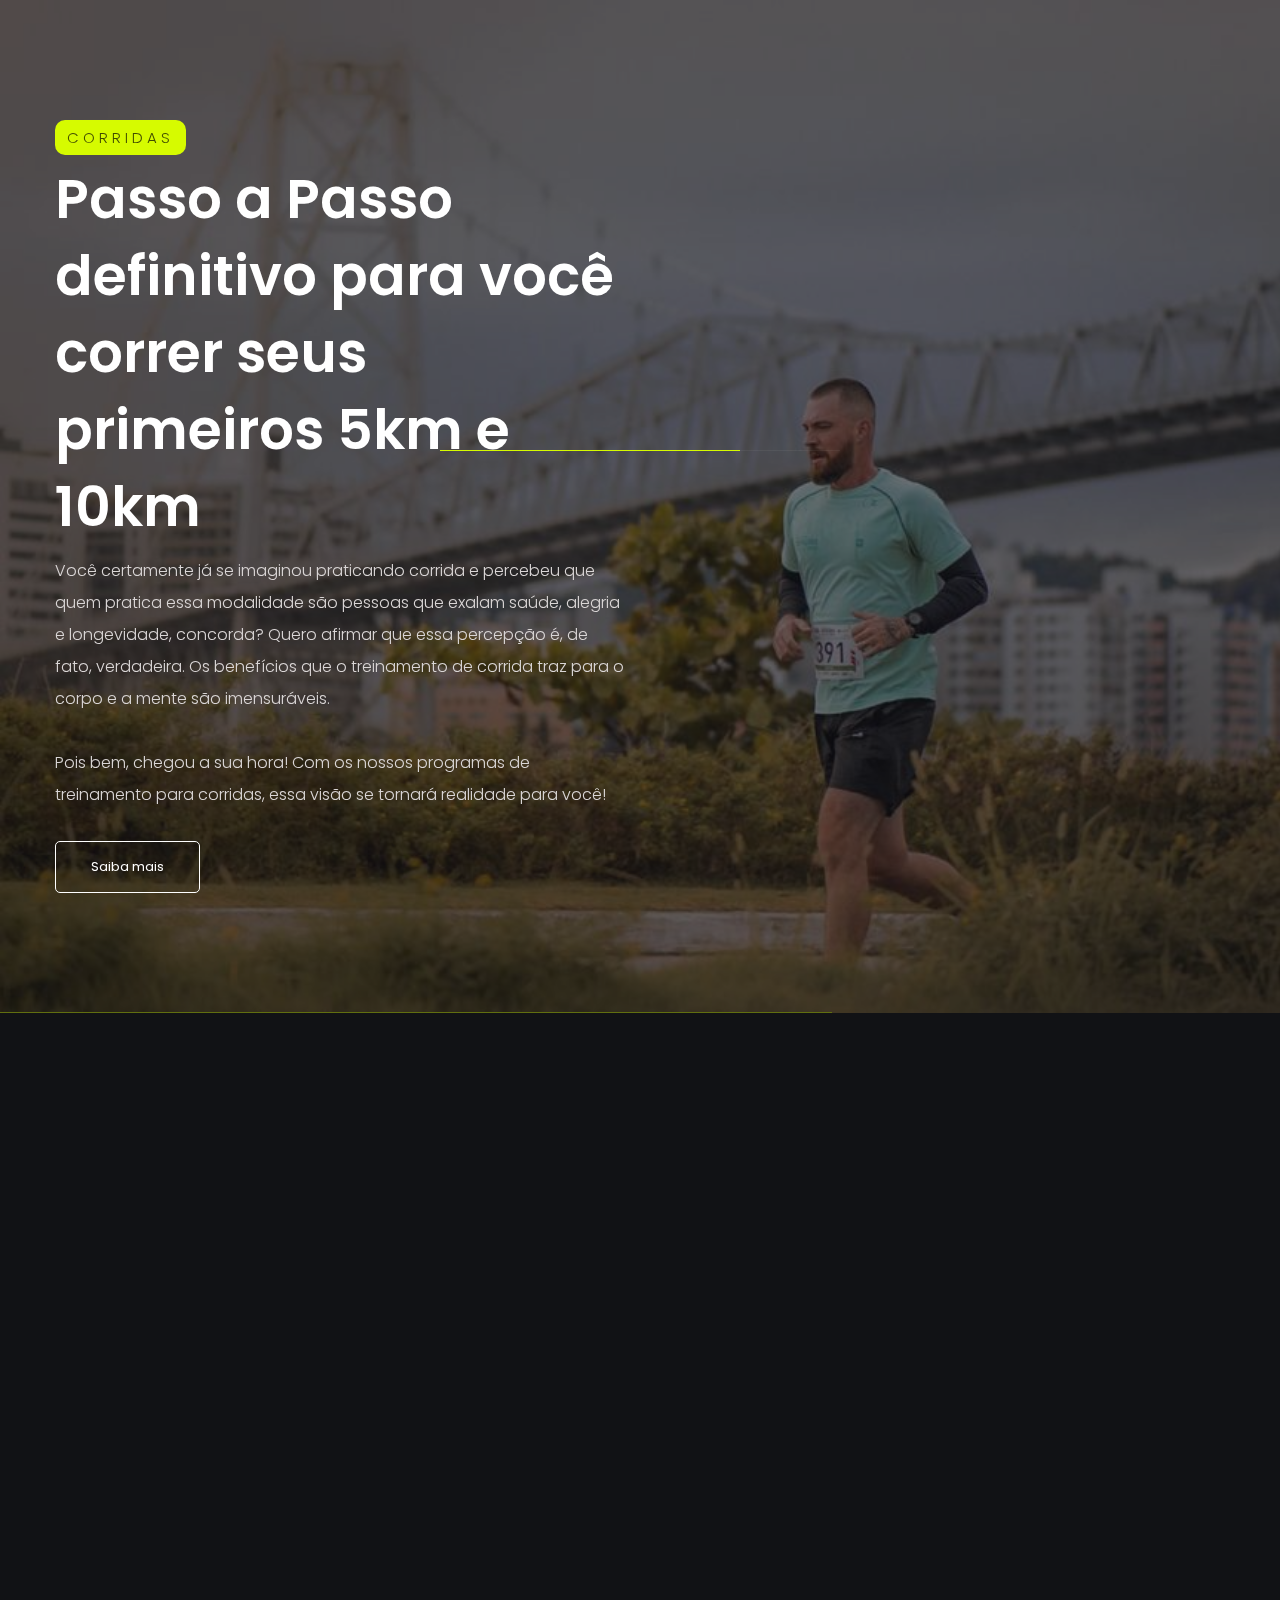
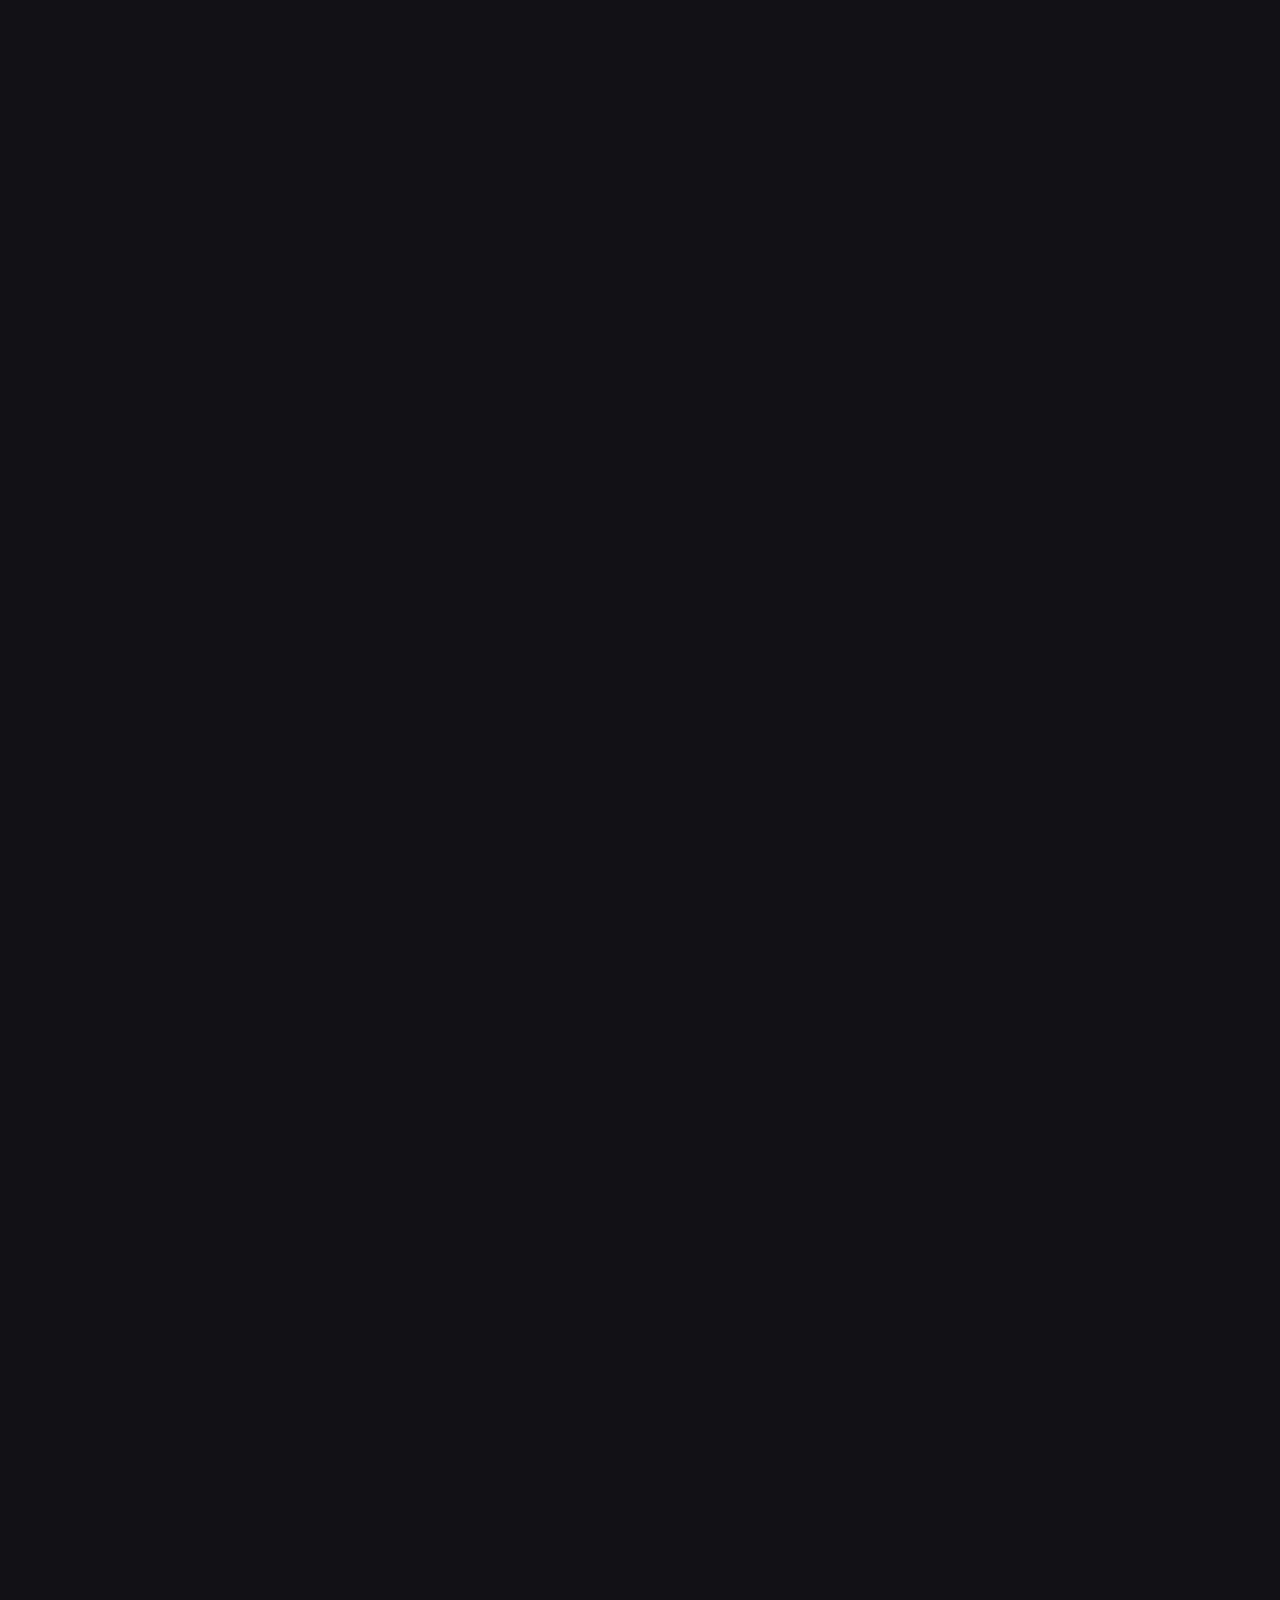
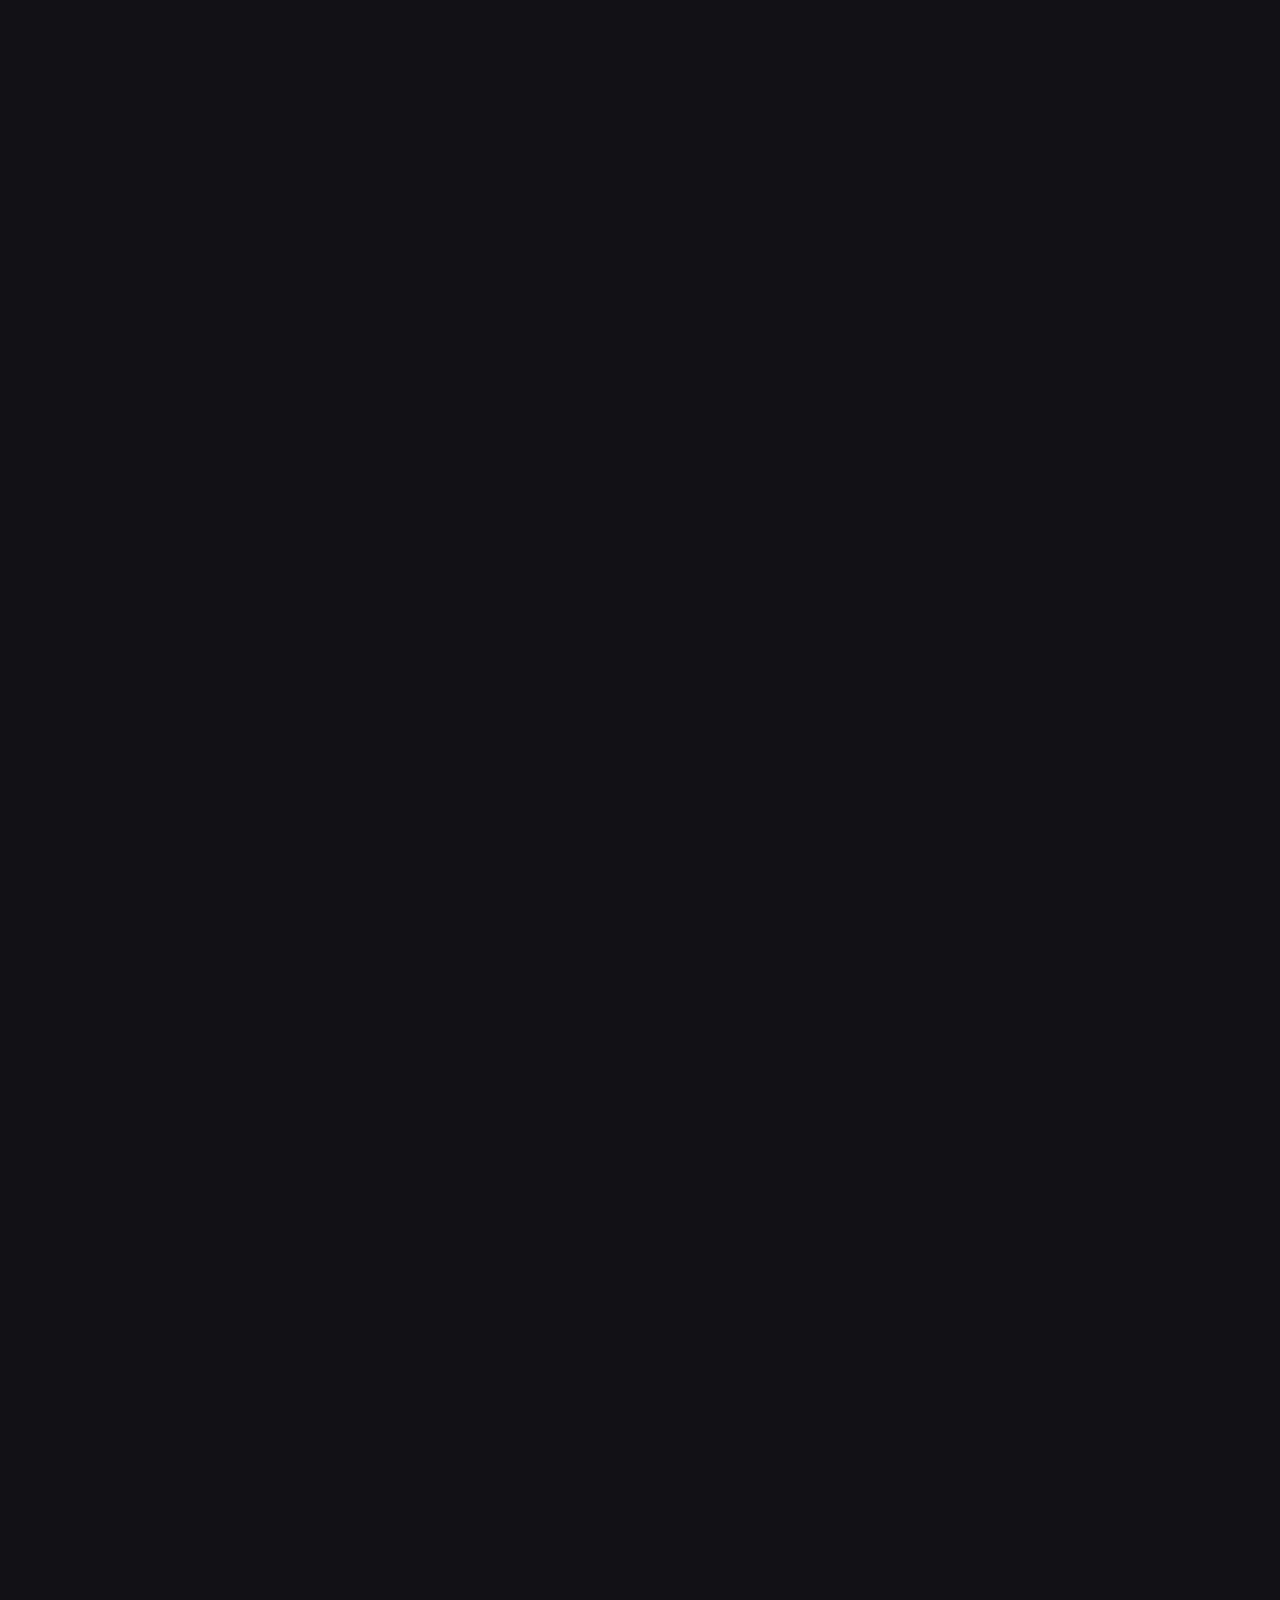
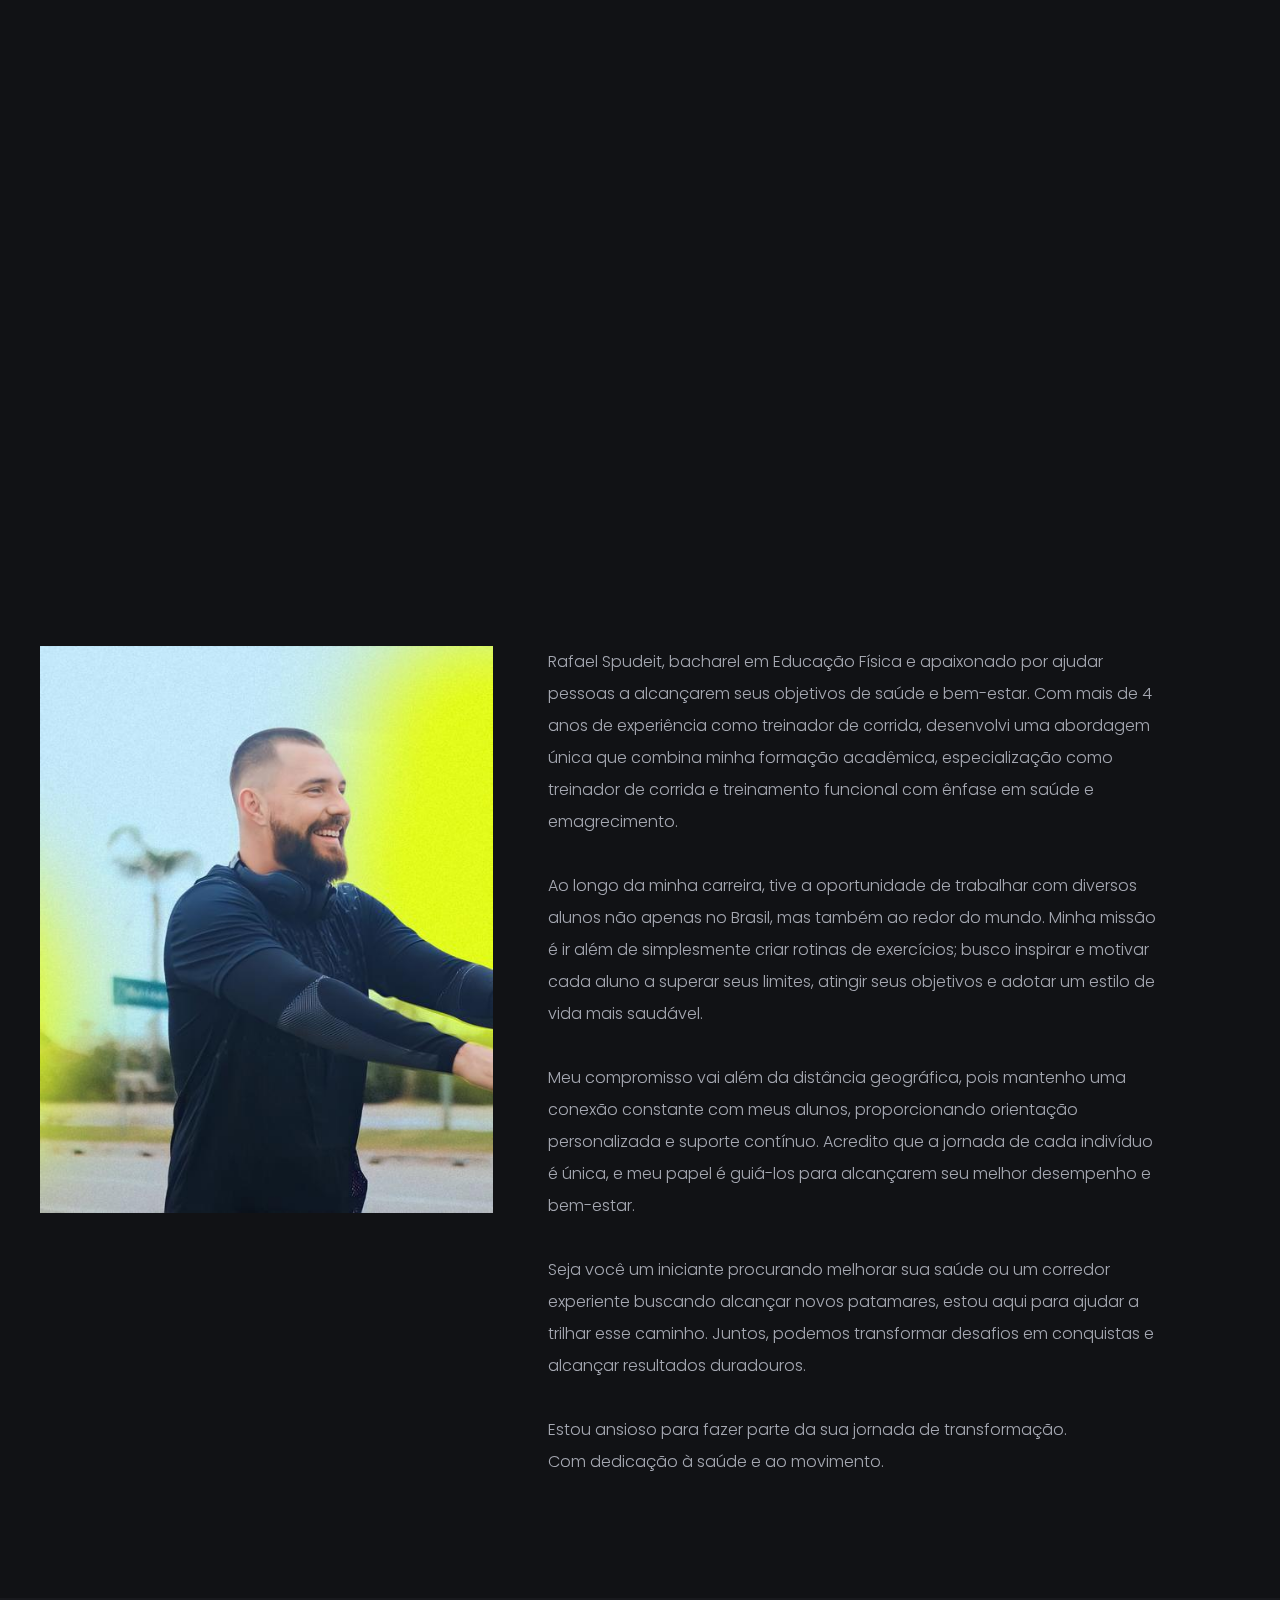
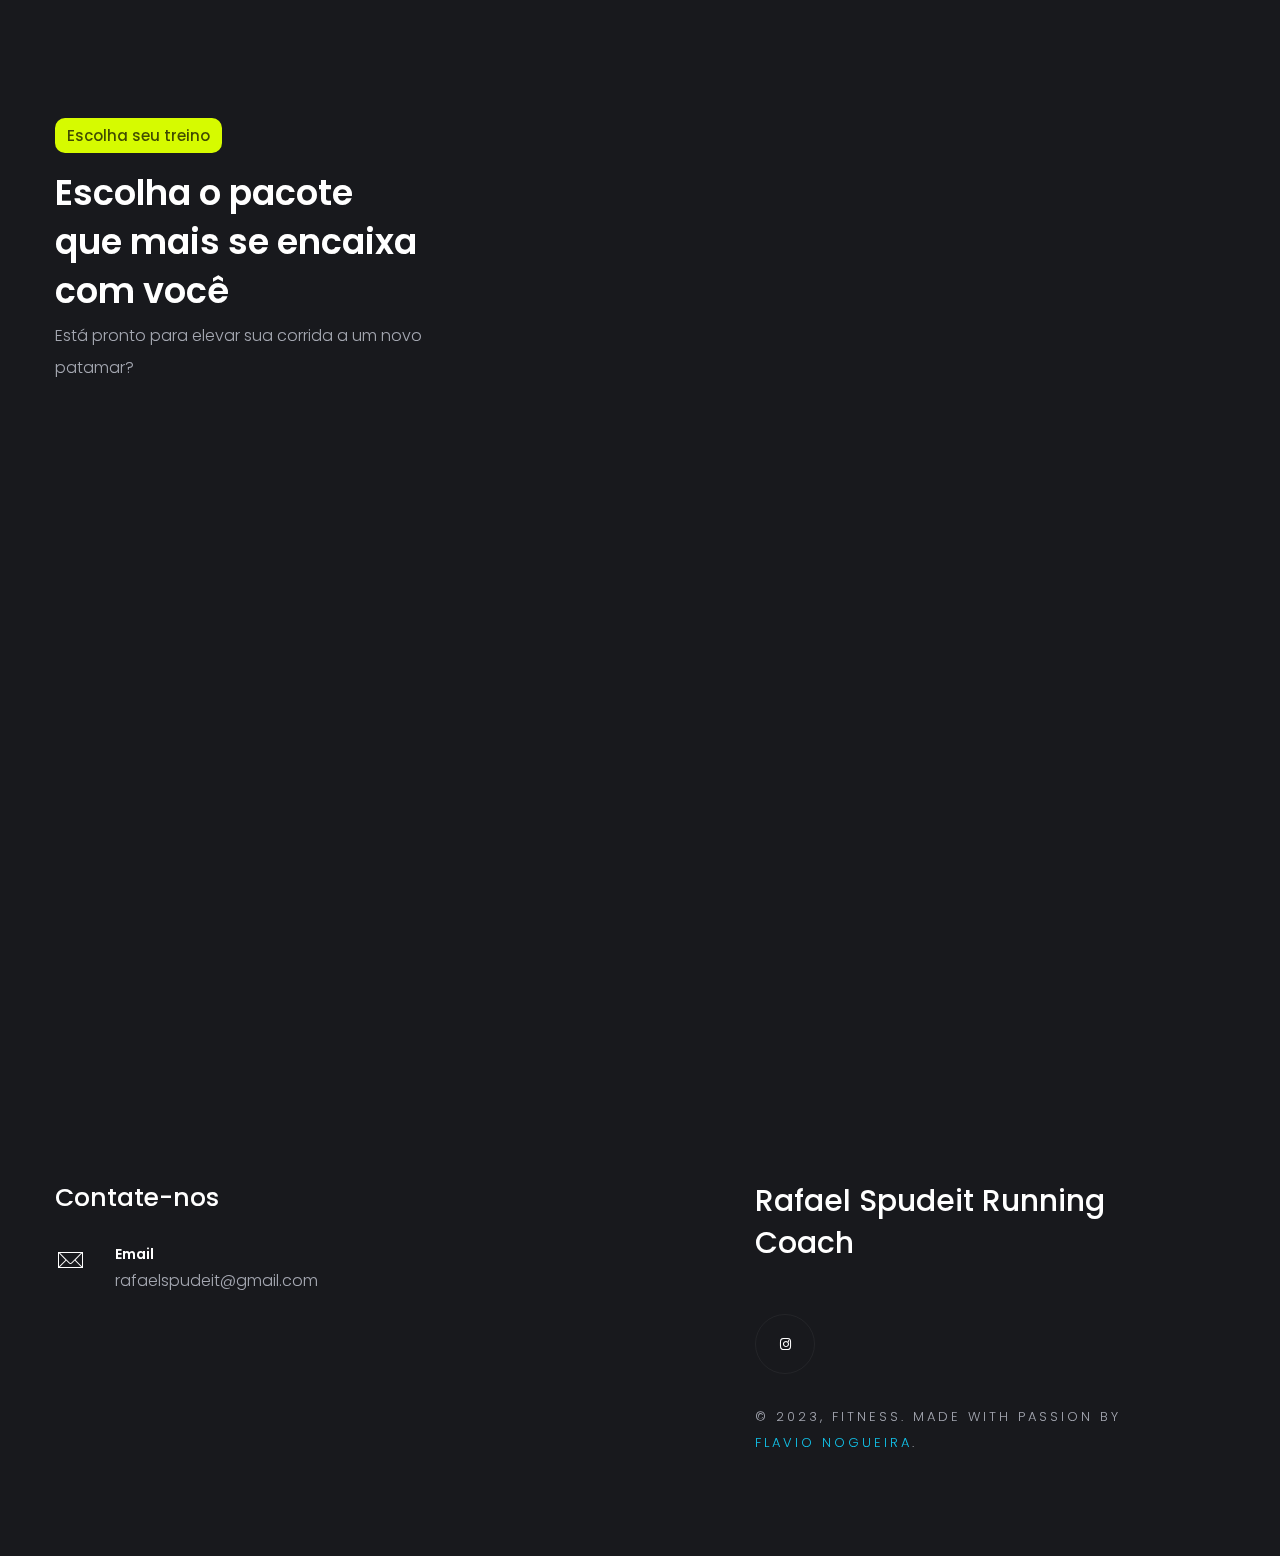
<file: index.html>
<!DOCTYPE html>
<html lang="zxx">

<head>

    <!-- Metas -->
    <meta charset="utf-8">
    <meta http-equiv="X-UA-Compatible" content="IE=edge" />
    <meta name="viewport" content="width=device-width, initial-scale=1, maximum-scale=1" />
    <meta name="keywords" content="HTML5 Template Vie onepage themeforest" />
    <meta name="description" content="Vie - Onepage Multi-Purpose HTML5 Template" />
    <meta name="author" content="" />

    <!-- Title  -->
    <title>Rafael Spudeit</title>

    <!-- Favicon -->
    <link rel="shortcut icon" href="img/favicon.ico" />

    <!-- Google Fonts -->
    <link href="https://fonts.googleapis.com/css?family=Poppins:100,200,300,400,500,600,700,800,900&display=swap"
        rel="stylesheet">
    <link
        href="https://fonts.googleapis.com/css2?family=Montserrat+Alternates:wght@100;200;300;400;500;600;700;800;900&display=swap"
        rel="stylesheet">

    <!-- Plugins -->
    <link rel="stylesheet" href="css/plugins.css" />

    <!-- Core Style Css -->
    <link rel="stylesheet" href="css/style.css" />

</head>

<body>

    <!-- ==================== Start progress-scroll-button ==================== -->

    <div class="progress-wrap cursor-pointer">
        <svg class="progress-circle svg-content" width="100%" height="100%" viewBox="-1 -1 102 102">
            <path d="M50,1 a49,49 0 0,1 0,98 a49,49 0 0,1 0,-98" />
        </svg>
    </div>

    <!-- ==================== End progress-scroll-button ==================== -->


    <!-- ==================== Start cursor ==================== -->


    <!-- ==================== End cursor ==================== -->



    <!-- ==================== Start Slider ==================== -->

    <header class="slider-st valign position-re bg-img" data-background="img/fitness/bannerfit.jpeg" data-overlay-dark="6">
        <div class="container">
            <div class="row">
                <div class="col-lg-6 valign">
                    <div class="cont md-mb50">
                        <div class="sub-title mb-5">
                            <h6>Corridas</h6>
                        </div>
                        <h1 class="mb-10 fw-600">Passo a Passo definitivo para você correr seus primeiros 5km e 10km</h1>
                        <p>Você certamente já se imaginou praticando corrida e percebeu que quem pratica essa modalidade são pessoas que exalam saúde, alegria e longevidade, concorda? Quero afirmar que essa percepção é, de fato, verdadeira. Os benefícios que o treinamento de corrida traz para o corpo e a mente são imensuráveis.
                            <br/><br/>
                            Pois bem, chegou a sua hora! Com os nossos programas de treinamento para corridas, essa visão se tornará realidade para você!</p>
                        <a href="#sobre" class="butn bord curve mt-30"><span>Saiba mais</span></a>
                    </div>
                </div>
                <div class="col-lg-6">
                    
                </div>
            </div>
        </div>
        <div class="line bottom left"></div>
    </header>

    <!-- ==================== End Slider ==================== -->



    <!-- ==================== Start Services ==================== -->

    <section class="services bords lficon section-padding" id="sobre">
        <div class="container">
            <div class="row justify-content-center">
                <div class="col-lg-8 col-md-10">
                    <div class="sec-head  text-center">
                        <h6 class="wow fadeIn" data-wow-delay=".5s">Treinos focados em corridas</h6>
                        <h3 class="wow color-font">Está pronto para elevar sua corrida a um novo patamar?</h3>
                    </div>
                </div>
            </div>
            <div class="row">
                <div class="col-lg-6 wow fadeInLeft" data-wow-delay=".5s">
                    <div class="item-box">
                        <div>
                            <span class="icon pe-7s-timer"></span>
                        </div>
                        <div class="cont">
                            <h6>Melhor Desempenho</h6>
                            <p>Aumente sua resistência e velocidade para dominar as corridas de 5km e 10km.</p>
                        </div>
                    </div>
                </div>
                <div class="col-lg-6 wow fadeInLeft" data-wow-delay=".7s">
                    <div class="item-box">
                        <div>
                            <span class="icon pe-7s-check"></span>
                        </div>
                        <div class="cont">
                            <h6>Confiança</h6>
                            <p>Desenvolva a cada treino autoconfiança e a mentalidade firme para conquistar seus desafios na corrida.</p>
                        </div>
                    </div>
                </div>
                <div class="col-lg-6 wow fadeInLeft" data-wow-delay=".9s">
                    <div class="item-box">
                        <div>
                            <span class="icon pe-7s-display1"></span>
                        </div>
                        <div class="cont">
                            <h6>Planilha Passo a Passo</h6>
                            <p>Nossas planilhas são projetadas para orientar cada passo do seu treino de forma clara e intuitiva. Desde os primeiros dias até a linha de chegada, você terá instruções detalhadas, eliminando a incerteza e proporcionando uma progressão suave.</p>
                        </div>
                    </div>
                </div>
                <div class="col-lg-6 wow fadeInLeft" data-wow-delay=".5s">
                    <div class="item-box">
                        <div>
                            <span class="icon pe-7s-smile"></span>
                        </div>
                        <div class="cont">
                            <h6>Corpo e Mente Saudáveis</h6>
                            <p>Correr não é apenas físico, mas também mental. Aprenda a lidar com o estresse e alcançar um equilíbrio total em sua vida.</p>
                        </div>
                    </div>
                </div>
            </div>
        </div>
    </section>

    <!-- ==================== End Services ==================== -->



    <!-- ==================== Start video ==================== -->
    <div class="container text-center" style="margin-left: auto; margin-right: auto;">
        <h3 class="wow color-font">Assista e entenda por que essa planilha é para você</h3>
        <br/>
        <iframe width="100%" height="315" src="https://www.youtube.com/embed/b1UXbqGHgOI?si=QJzAh6znINjghQEd" title="YouTube video player" frameborder="0" allow="accelerometer; autoplay; clipboard-write; encrypted-media; gyroscope; picture-in-picture; web-share" allowfullscreen></iframe>
    </div>


    <!-- ==================== End video ==================== -->



    <!-- ==================== Start works ==================== -->

    <section class="portfolio section-padding pb-70">
        <div class="container">
            <div class="row justify-content-center">
                <div class="col-lg-8 col-md-10">
                    <div class="sec-head text-center">
                        <h6 class="wow fadeIn" data-wow-delay=".5s">Nossos planos</h6>
                        <h3 class="wow color-font">Planos Sob Medida para Suas<br> Necessidades.</h3>
                    </div>
                </div>
            </div>
        </div>
        <div class="container-fluid">
            <div class="row">
                <!-- gallery -->
                <div class="gallery full-width">

                    <!-- gallery item -->
                    <div class="col-lg-4 col-md-6 items graphic wow fadeInUp" data-wow-delay=".4s">
                        <div class="item-img">
                            <a id="promotion5kmcta" href="https://pay.hotmart.com/L88070937C?bid=1700737584627" class="imago wow">
                                <img src="img/fitness/5km4-3.png" alt="image">
                                <div class="item-img-overlay"></div>
                            </a>
                        </div>
                        <div class="cont">
                            <h6>Plano 5km</h6>
                            <h1 class="color-font"><b>R$ 49,90</b></h1>
                            <span>Para iniciantes que desejam conquistar seus primeiros 5km.</span>
                        </div>
                    </div>

                    <!-- gallery item -->
                    <div class="col-lg-4 col-md-6 items web lg-mr wow fadeInUp" data-wow-delay=".4s">
                        <div class="item-img">
                            <a id="promotion10kmcta" href="https://pay.hotmart.com/J88667135W?bid=1700740059902" class="imago wow">
                                <img src="img/fitness/5-10km4x3.png" alt="image">
                                <div class="item-img-overlay"></div>
                            </a>
                        </div>
                        <div class="cont">
                            <h6>Plano 5-10km</h6>
                            <h1 class="color-font"><b>R$ 79,90</b></h1>
                            <span>Feito para quem está pronto para melhorar nos 5km e enfrentar o desafio de evoluir para os 10km e busca melhorar seu desempenho.</span>
                        </div>
                    </div>

                    <!-- gallery item -->
                    <div class="col-lg-4 col-md-6 items brand wow fadeInUp" data-wow-delay=".4s">
                        <div class="item-img">
                            <a href="https://wa.me/554888047107?text=Ol%C3%A1%21+gostaria+de+saber+mais+sobre+sua+assessoria+individual+de+corrida." class="imago wow">
                                <img src="img/fitness/mentoria4-3.png" alt="image">
                                <div class="item-img-overlay"></div>
                            </a>
                        </div>
                        <div class="cont">
                            <h6>Mentoria Personalizada</h6>
                            <h1 class="color-font">Consulte <a href="https://wa.me/554888047107?text=Ol%C3%A1%21+gostaria+de+saber+mais+sobre+sua+assessoria+individual+de+corrida.">aqui</a></h1>
                            <span>Trabalhe diretamente com um Running Coach dedicado, que criará um plano sob medida com foco em seus objetivos e necessidades exclusivas.</span>
                        </div>
                    </div>
                </div>

            </div>
        </div>
    </section>

    <!-- ==================== End works ==================== -->



    <!-- ==================== Start testimonials ==================== -->
    <div class="sec-head text-center">
        <h3 class="wow color-font">O que nossos alunos <br/>tem a dizer</h3>
    </div>
    <section class="container row" style="margin-left: auto; margin-right: auto;">
        <div class="col-lg-6 wow fadeInUp" style="margin-top: 1em;">
            <iframe width="100%" height="315" src="https://www.youtube.com/embed/VIcFBeoMFY4?si=4F_WHYIqa8k86oZU" title="YouTube video player" frameborder="0" allow="accelerometer; autoplay; clipboard-write; encrypted-media; gyroscope; picture-in-picture; web-share" allowfullscreen></iframe>
        </div>
        <div class="col-lg-6 wow fadeInUp" style="margin-top: 1em;">
            <iframe width="100%" height="315" src="https://www.youtube.com/embed/1wOXcwAmurs?si=5fRjWy5_fAWH2ZRN" title="YouTube video player" frameborder="0" allow="accelerometer; autoplay; clipboard-write; encrypted-media; gyroscope; picture-in-picture; web-share" allowfullscreen></iframe>
        </div>
    </section>
    <section class="testimonials" style="margin-top: 1em;">
        <div class="container-fluid position-re">
            <div class="row wow fadeInUp" data-wow-delay=".5s">
                <div class="col-lg-12">
                    <div class="slic-item">
                        <div class="item">
                            <div class="info valign">
                                <div class="cont">
                                    <div class="author">
                                        <h6 class="author-name color-font">Giulia Oliveira</h6>
                                    </div>
                                </div>
                            </div>
                            <p>"Feliz demais por estar fazendo as distâncias mais longas com menos cansaço e com a respiração melhor!! foi ótimo hojeee!"</p>
                        </div>
                        <div class="item">
                            <div class="info valign">
                                <div class="cont">
                                    <div class="author">
                                        <h6 class="author-name color-font">Isabella Arigon</h6>
                                    </div>
                                </div>
                            </div>
                            <p>"Que treino bommmm, consegui correr no meu próprio ritmo o percurso todo e SEM PARAR!!! Ainda atingi uma distância que ainda não tinha atingido, estou feliz demaisss! No finalzinho dei um pouco mais de mim para bater essa distância mas foi um esforço que não me desgastou tanto e que valeu muito apena! Obrigada por todo apoio rafa!! Que venham muito mais conquistas."</p>
                        </div>
                        <div class="item">
                            <div class="info valign">
                                <div class="cont">
                                    <div class="author">
                                        <h6 class="author-name color-font">Maythe Silva de Oliveira</h6>
                                    </div>
                                </div>
                            </div>
                            <p>"Achei que hoje não fosse render mas achei um bom treino, não me senti exausta e acho q melhorei com relação a semana passada! cada dia mais feliz com o processo."</p>
                        </div>
                        <div class="item">
                            <div class="info valign">
                                <div class="cont">
                                    <div class="author">
                                        <h6 class="author-name color-font">Maria Luísa</h6>
                                    </div>
                                </div>
                            </div>
                            <p>"Eu que sempre achei que treinador a distância era furada, paguei com a língua. seu trabalho é incrível e me faz ter vontade de correr a cada dia 🤍."</p>
                        </div>
                        <div class="item">
                            <div class="info valign">
                                <div class="cont">
                                    <div class="author">
                                        <h6 class="author-name color-font">Ana Julia Diniz</h6>
                                    </div>
                                </div>
                            </div>
                            <p>Hoje eu participei da corrida e foi incrível ter participado, hoje eu tive certeza que eu não vou parar de treinar e tenho que te agradecer por todo o suporte e por me incentivar a não parar. Fiquei muito feliz com o tempo que eu fiz a prova, por ter ficado muito tempo parada achei que iria ser mais difícil. Mas enfim, só passando pra agradecer mesmo."</p>
                        </div>
                    </div>
                </div>
            </div>

            <div class="arrows">
                <div class="container">
                    <div class="next cursor-pointer">
                        <span class="pe-7s-angle-right"></span>
                    </div>
                    <div class="prev cursor-pointer">
                        <span class="pe-7s-angle-left"></span>
                    </div>
                </div>
            </div>
        </div>
    </section>

    <!-- ==================== End testimonials ==================== -->



    <!-- ==================== Start Team ==================== -->

    <section class="team section-padding">
        <div class="container">
            <div class="row justify-content-center">
                <div class="col-lg-8 col-md-10">
                    <div class="sec-head text-center">
                        <h6 class="wow fadeIn" data-wow-delay=".5s">Conheça seu treinador</h6>
                        <h3 class="wow color-font">Quem é Rafael Spudeit?</h3>
                    </div>
                </div>
            </div>
        </div>
        <div class="container-fluid">
            <div class="row">
                <div class="col-lg-5 col-md-6">
                    <div class="item cir md-mb50">
                        <div class="img">
                            <img src="img/fitness/main.jpeg" alt="">
                            <div id="circle">
                                <svg version="1.1" xmlns="http://www.w3.org/2000/svg"
                                    xmlns:xlink="http://www.w3.org/1999/xlink" x="0px" y="0px" width="300px"
                                    height="300px" viewBox="0 0 300 300" enable-background="new 0 0 300 300"
                                    xml:space="preserve">
                                    <defs>
                                        <path id="circlePath"
                                            d=" M 150, 150 m -60, 0 a 60,60 0 0,1 120,0 a 60,60 0 0,1 -120,0 " />
                                    </defs>
                                    <circle cx="150" cy="100" r="75" fill="none" />
                                    <g>
                                        <use xlink:href="#circlePath" fill="none" />
                                        <text fill="#fff">
                                            <textPath xlink:href="#circlePath">Running Coach e Atleta
                                            </textPath>
                                        </text>
                                    </g>
                                </svg>
                            </div>
                            <div class="info">
                                <h6>Rafael Spudeit</h6>
                                <span>Running Coach e Atleta</span>
                            </div>
                        </div>
                    </div>
                </div>
                <div class="col-lg-6 col-md-6">
                    <p>Rafael Spudeit, bacharel em Educação Física e apaixonado por ajudar pessoas a alcançarem seus objetivos de saúde e bem-estar. Com mais de 4 anos de experiência como treinador de corrida, desenvolvi uma abordagem única que combina minha formação acadêmica, especialização como treinador de corrida e treinamento funcional com ênfase em saúde e emagrecimento.
                        <br/><br/>
                        Ao longo da minha carreira, tive a oportunidade de trabalhar com diversos alunos não apenas no Brasil, mas também ao redor do mundo. Minha missão é ir além de simplesmente criar rotinas de exercícios; busco inspirar e motivar cada aluno a superar seus limites, atingir seus objetivos e adotar um estilo de vida mais saudável.
                         <br/><br/>
                        Meu compromisso vai além da distância geográfica, pois mantenho uma conexão constante com meus alunos, proporcionando orientação personalizada e suporte contínuo. Acredito que a jornada de cada indivíduo é única, e meu papel é guiá-los para alcançarem seu melhor desempenho e bem-estar.
                         <br/><br/>
                        Seja você um iniciante procurando melhorar sua saúde ou um corredor experiente buscando alcançar novos patamares, estou aqui para ajudar a trilhar esse caminho. Juntos, podemos transformar desafios em conquistas e alcançar resultados duradouros.
                         <br/><br/>
                        Estou ansioso para fazer parte da sua jornada de transformação.<br/>
                        Com dedicação à saúde e ao movimento.
                        </p>
                </div>
            </div>
        </div>
    </section>

    <!-- ==================== End Team ==================== -->



    <!-- ==================== Start Blog ==================== -->

    <section class="blog-list section-padding sub-bg">
        <div class="container">
            <div class="row">
                <div class="col-lg-4">
                    <div class="head md-mb50">
                        <h6 class="back-color">Escolha seu treino</h6>
                        <h3>Escolha o pacote que mais se encaixa com você</h3>
                        <p>Está pronto para elevar sua corrida a um novo patamar?</p>
                    </div>
                </div>
                <div class="col-lg-7 offset-lg-1">
                    <div class="item wow fadeInUp" data-wow-delay=".3s">
                        <div class="img valign">
                            <img src="img/fitness/5km16-9.png" alt="">
                        </div>
                        <div class="cont valign">
                            <div>
                                <div class="info">
                                    <a href="#0" class="date">
                                        <span>Nivel</span>
                                    </a>
                                    <span>/</span>
                                    <a href="#0" class="tag">
                                        <span>Iniciante</span>
                                    </a>
                                </div>
                                <h5>
                                    <a id="promotion5kmFooter" href="https://pay.hotmart.com/L88070937C?bid=1700737584627">Plano 5km: Para iniciantes que desejam conquistar seus primeiros 5km.</a>
                                </h5>
                                <a id="promotion5kmFooter1" href="https://pay.hotmart.com/L88070937C?bid=1700737584627" class="butn bord curve mt-30"><span>Adquira já</span></a>
                            </div>
                        </div>
                    </div>
                    <div class="item wow fadeInUp" data-wow-delay=".5s">
                        <div class="img valign">
                            <img src="img/fitness/5-10km16x9.png" alt="">
                        </div>
                        <div class="cont valign">
                            <div>
                                <div class="info">
                                    <a href="#0" class="date">
                                        <span>Nivel</span>
                                    </a>
                                    <span>/</span>
                                    <a href="#0" class="tag">
                                        <span>Intermedíario</span>
                                    </a>
                                </div>
                                <h5>
                                    <a id="promotion10kmFooter" href="https://pay.hotmart.com/J88667135W?bid=1700740059902">Plano 5 - 10km: Para os que desejam evoluir nos 5km e conquistar seus primeiros 10km.</a>
                                </h5>
                                <a id="promotion10kmFooter1" href="https://pay.hotmart.com/J88667135W?bid=1700740059902" class="butn bord curve mt-30"><span>Adquira já</span></a>
                            </div>
                        </div>
                    </div>
                    <div class="item wow fadeInUp" data-wow-delay=".3s">
                        <div class="img valign">
                            <img src="img/fitness/mentoria16-9.png" alt="">
                        </div>
                        <div class="cont valign">
                            <div>
                                <h5>
                                    <a href="https://wa.me/554888047107?text=Ol%C3%A1%21+gostaria+de+saber+mais+sobre+sua+assessoria+individual+de+corrida.">Mentoria Personalizada: Trabalhe diretamente com um Running Coach dedicado.</a>
                                </h5>
                                <a href="https://wa.me/554888047107?text=Ol%C3%A1%21+gostaria+de+saber+mais+sobre+sua+assessoria+individual+de+corrida." class="butn bord curve mt-30"><span>Entrar em contato</span></a>
                            </div>
                        </div>
                    </div>
                </div>
            </div>
        </div>
    </section>

    <!-- ==================== End Blog ==================== -->


    <!-- ==================== Start Footer ==================== -->

    <footer class="sub-bg">
        <div class="container">
            <div class="row">
                <div class="col-lg-7">
                    <div class="item md-mb50">
                        <div class="title">
                            <h5>Contate-nos</h5>
                        </div>
                        <ul>
                            <li>
                                <span class="icon pe-7s-mail"></span>
                                <div class="cont">
                                    <h6>Email</h6>
                                    <p>rafaelspudeit@gmail.com</p>
                                </div>
                            </li>
                        </ul>
                    </div>
                </div>
                <div class="col-lg-4">
                    <div class="item">
                        <div class="logo">
                            <h4>Rafael Spudeit Running Coach</h4>
                        </div>
                        <div class="social">
                            <a href="https://www.instagram.com/rafaelspudeit/"><i class="fab fa-instagram"></i></a>
                        </div>
                        <div class="copy-right">
                            <p>© 2023, Fitness. Made with passion by <a href="#0">Flavio Nogueira</a>.</p>
                        </div>
                    </div>
                </div>
            </div>
        </div>
    </footer>

    <!-- ==================== End Footer ==================== -->

    <!-- jQuery -->
    <script src="js/jquery-3.0.0.min.js"></script>
    <script src="js/jquery-migrate-3.0.0.min.js"></script>

    <!-- plugins -->
    <script src="js/plugins.js"></script>

    <!-- custom scripts -->
    <script src="js/scripts.js"></script>

</body>

</html>
</file>
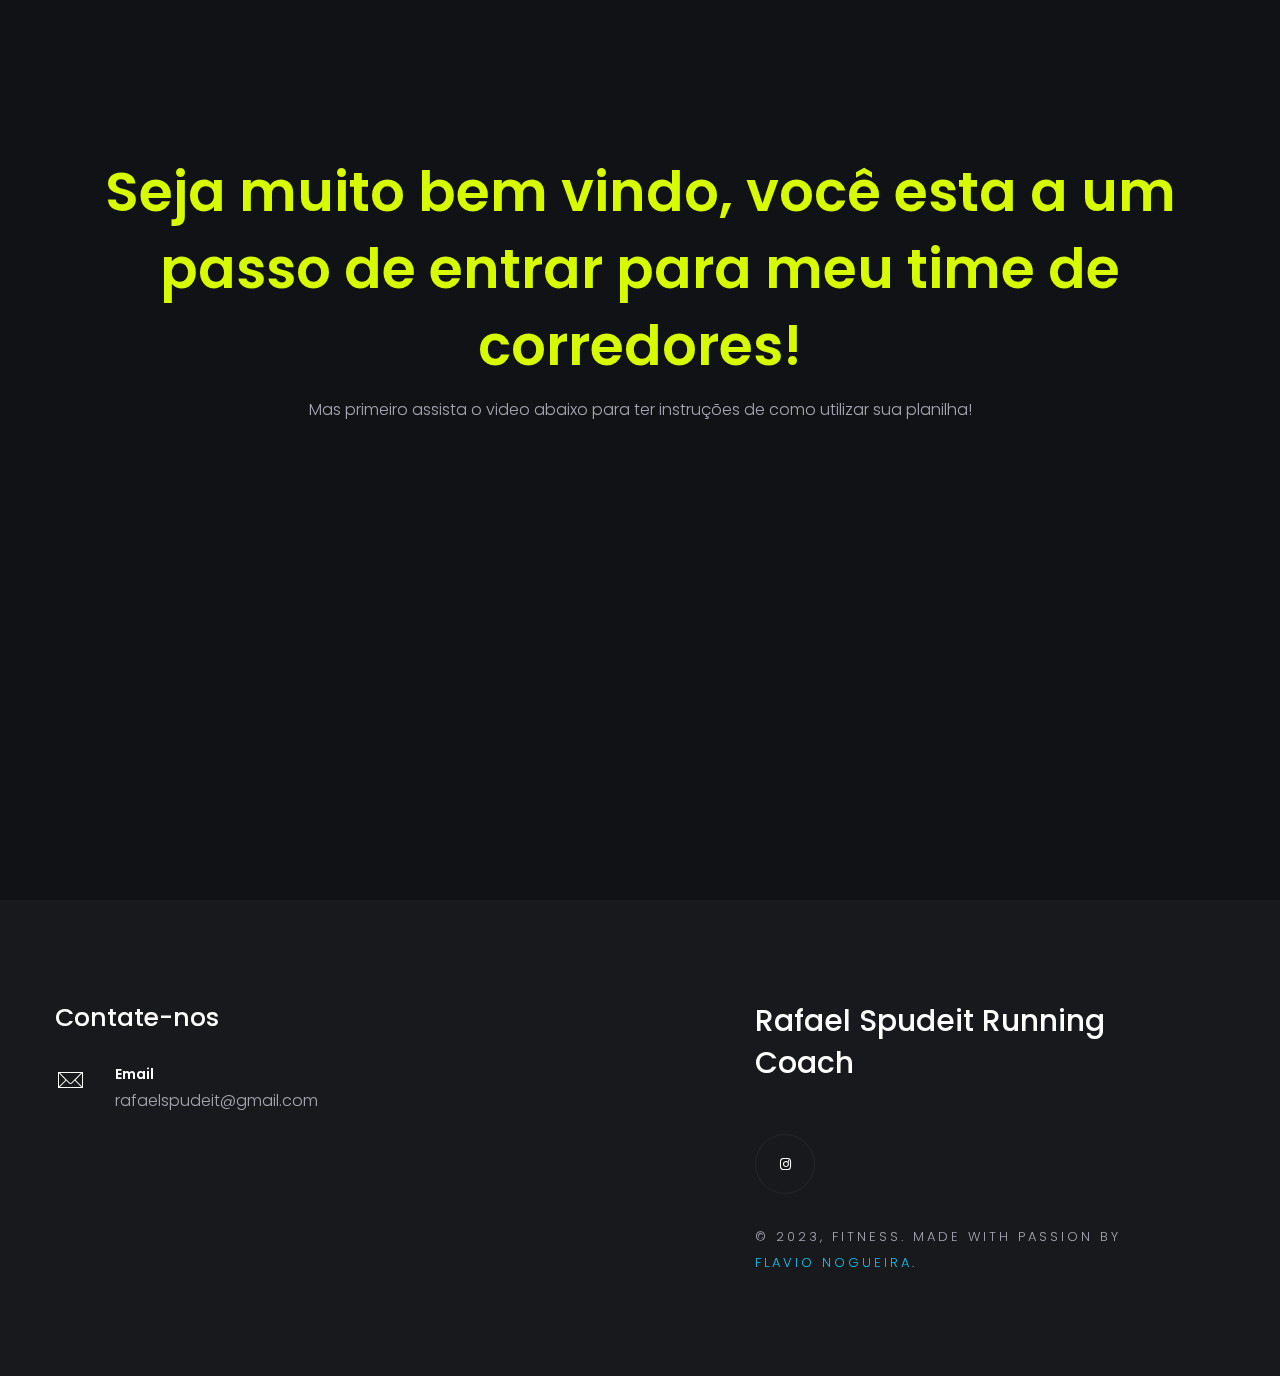
<file: bemvindo.html>
<!DOCTYPE html>
<html lang="zxx">

<head>

    <!-- Metas -->
    <meta charset="utf-8">
    <meta http-equiv="X-UA-Compatible" content="IE=edge" />
    <meta name="viewport" content="width=device-width, initial-scale=1, maximum-scale=1" />
    <meta name="keywords" content="HTML5 Template Vie onepage themeforest" />
    <meta name="description" content="Vie - Onepage Multi-Purpose HTML5 Template" />
    <meta name="author" content="" />

    <!-- Title  -->
    <title>Rafael Spudeit</title>

    <!-- Favicon -->
    <link rel="shortcut icon" href="img/favicon.ico" />

    <!-- Google Fonts -->
    <link href="https://fonts.googleapis.com/css?family=Poppins:100,200,300,400,500,600,700,800,900&display=swap"
        rel="stylesheet">
    <link
        href="https://fonts.googleapis.com/css2?family=Montserrat+Alternates:wght@100;200;300;400;500;600;700;800;900&display=swap"
        rel="stylesheet">

    <!-- Plugins -->
    <link rel="stylesheet" href="css/plugins.css" />

    <!-- Core Style Css -->
    <link rel="stylesheet" href="css/style.css" />

</head>

<body>



    <!-- ==================== Start Loading ==================== -->

    <div class="loading">
        <span>L</span>
        <span>o</span>
        <span>a</span>
        <span>d</span>
        <span>i</span>
        <span>n</span>
        <span>g</span>
    </div>

    <div id="preloader">
    </div>

    <!-- ==================== End Loading ==================== -->


    <!-- ==================== Start progress-scroll-button ==================== -->

    <div class="progress-wrap cursor-pointer">
        <svg class="progress-circle svg-content" width="100%" height="100%" viewBox="-1 -1 102 102">
            <path d="M50,1 a49,49 0 0,1 0,98 a49,49 0 0,1 0,-98" />
        </svg>
    </div>

    <!-- ==================== End progress-scroll-button ==================== -->


    <!-- ==================== Start cursor ==================== -->

    <!-- ==================== End cursor ==================== -->



    <!-- ==================== Start Slider ==================== -->

    <header class="slider-st valign position-re">
        <div class="container">
            <div class="text-center">
                <h1 class="mb-10 fw-600 color-font">Seja muito bem vindo, você esta a um passo de entrar para meu time de corredores!</h1>
                <p>Mas primeiro assista o video abaixo para ter instruções de como utilizar sua planilha!</p>
                    <iframe width="560" height="315" src="https://www.youtube.com/embed/9uQuNw4oWrE?si=Dc9I4wlxGjVrcAY8" title="YouTube video player" frameborder="0" allow="accelerometer; autoplay; clipboard-write; encrypted-media; gyroscope; picture-in-picture; web-share" allowfullscreen></iframe>
            </div>
        </div>
    </header>

    <!-- ==================== End Slider ==================== -->


    <!-- ==================== Start Footer ==================== -->

    <footer class="sub-bg">
        <div class="container">
            <div class="row">
                <div class="col-lg-7">
                    <div class="item md-mb50">
                        <div class="title">
                            <h5>Contate-nos</h5>
                        </div>
                        <ul>
                            <li>
                                <span class="icon pe-7s-mail"></span>
                                <div class="cont">
                                    <h6>Email</h6>
                                    <p>rafaelspudeit@gmail.com</p>
                                </div>
                            </li>
                        </ul>
                    </div>
                </div>
                <div class="col-lg-4">
                    <div class="item">
                        <div class="logo">
                            <h4>Rafael Spudeit Running Coach</h4>
                        </div>
                        <div class="social">
                            <a href="https://www.instagram.com/rafaelspudeit/"><i class="fab fa-instagram"></i></a>
                        </div>
                        <div class="copy-right">
                            <p>© 2023, Fitness. Made with passion by <a href="#0">Flavio Nogueira</a>.</p>
                        </div>
                    </div>
                </div>
            </div>
        </div>
    </footer>

    <!-- ==================== End Footer ==================== -->






    <!-- jQuery -->
    <script src="js/jquery-3.0.0.min.js"></script>
    <script src="js/jquery-migrate-3.0.0.min.js"></script>

    <!-- plugins -->
    <script src="js/plugins.js"></script>

    <!-- custom scripts -->
    <script src="js/scripts.js"></script>

</body>

</html>
</file>
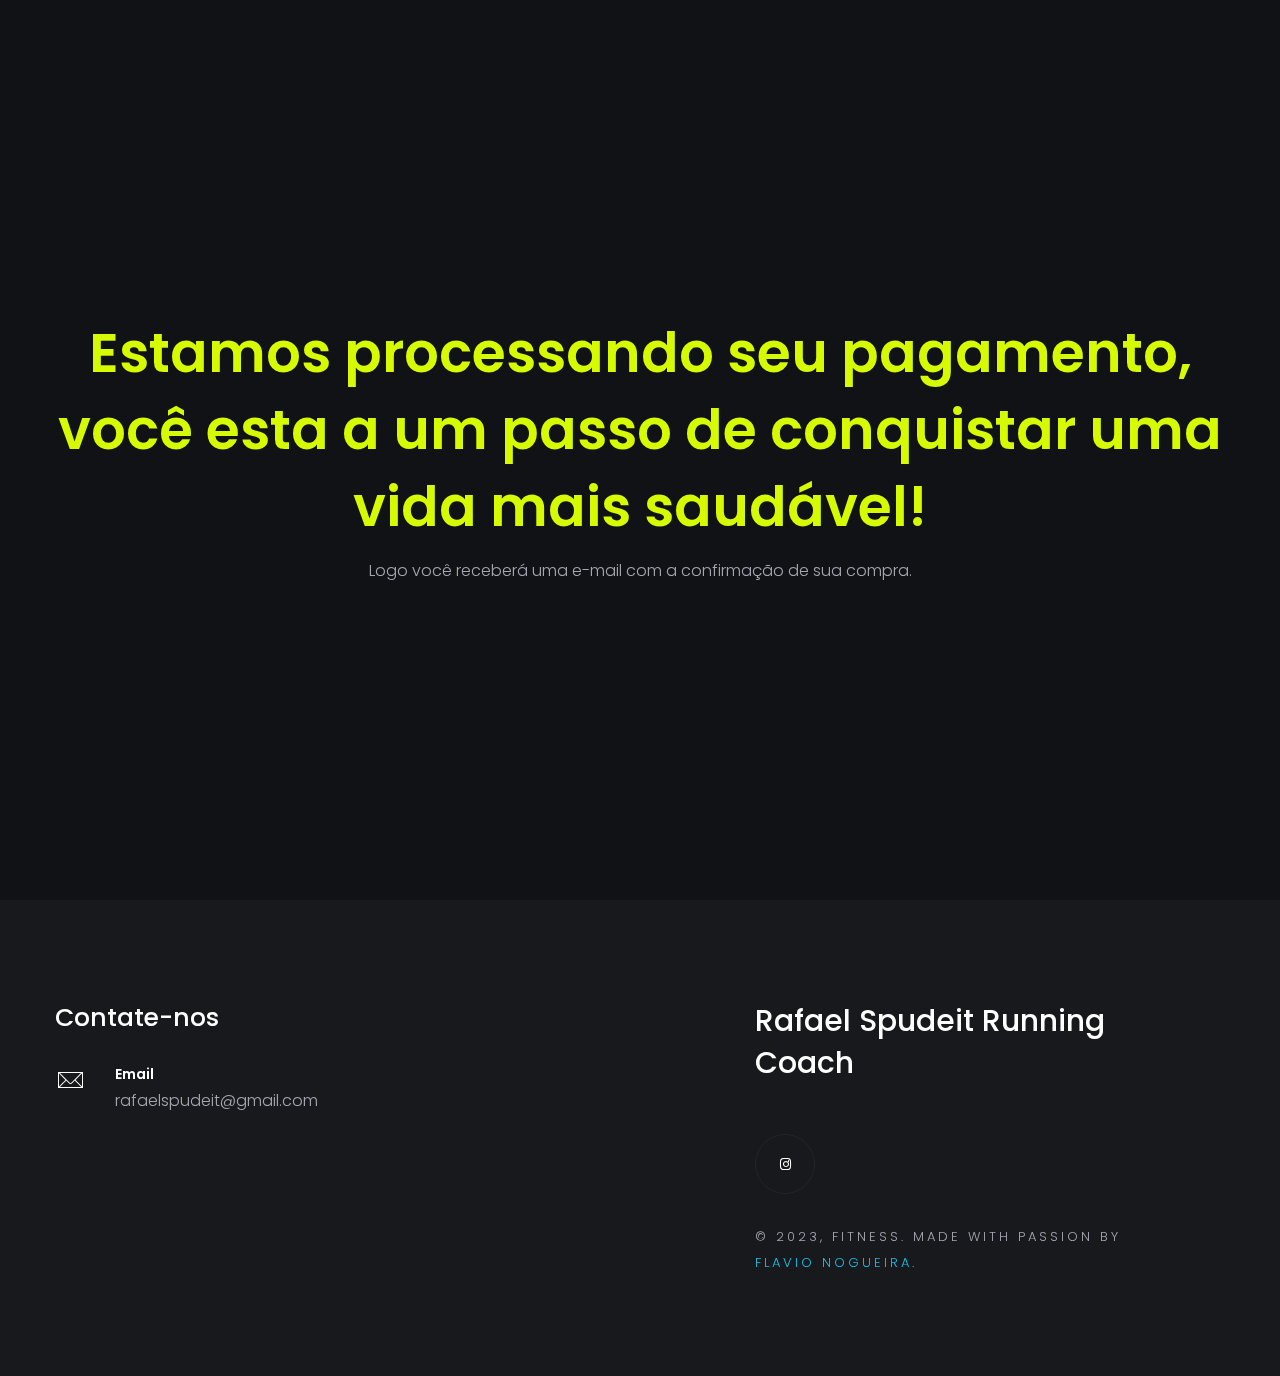
<file: creditcardpending.html>
<!DOCTYPE html>
<html lang="zxx">

<head>

    <!-- Metas -->
    <meta charset="utf-8">
    <meta http-equiv="X-UA-Compatible" content="IE=edge" />
    <meta name="viewport" content="width=device-width, initial-scale=1, maximum-scale=1" />
    <meta name="keywords" content="HTML5 Template Vie onepage themeforest" />
    <meta name="description" content="Vie - Onepage Multi-Purpose HTML5 Template" />
    <meta name="author" content="" />

    <!-- Title  -->
    <title>Rafael Spudeit</title>

    <!-- Favicon -->
    <link rel="shortcut icon" href="img/favicon.ico" />

    <!-- Google Fonts -->
    <link href="https://fonts.googleapis.com/css?family=Poppins:100,200,300,400,500,600,700,800,900&display=swap"
        rel="stylesheet">
    <link
        href="https://fonts.googleapis.com/css2?family=Montserrat+Alternates:wght@100;200;300;400;500;600;700;800;900&display=swap"
        rel="stylesheet">

    <!-- Plugins -->
    <link rel="stylesheet" href="css/plugins.css" />

    <!-- Core Style Css -->
    <link rel="stylesheet" href="css/style.css" />

</head>

<body>



    <!-- ==================== Start Loading ==================== -->

    <div class="loading">
        <span>L</span>
        <span>o</span>
        <span>a</span>
        <span>d</span>
        <span>i</span>
        <span>n</span>
        <span>g</span>
    </div>

    <div id="preloader">
    </div>

    <!-- ==================== End Loading ==================== -->


    <!-- ==================== Start progress-scroll-button ==================== -->

    <div class="progress-wrap cursor-pointer">
        <svg class="progress-circle svg-content" width="100%" height="100%" viewBox="-1 -1 102 102">
            <path d="M50,1 a49,49 0 0,1 0,98 a49,49 0 0,1 0,-98" />
        </svg>
    </div>

    <!-- ==================== End progress-scroll-button ==================== -->


    <!-- ==================== Start cursor ==================== -->

    <!-- ==================== End cursor ==================== -->



    <!-- ==================== Start Slider ==================== -->

    <header class="slider-st valign position-re">
        <div class="container">
            <div class="text-center">
                <h1 class="mb-10 fw-600 color-font">Estamos processando seu pagamento, você esta a um passo de conquistar uma vida mais saudável!</h1>
                <p>Logo você receberá uma e-mail com a confirmação de sua compra.</p>
            </div>
        </div>
    </header>

    <!-- ==================== End Slider ==================== -->


    <!-- ==================== Start Footer ==================== -->

    <footer class="sub-bg">
        <div class="container">
            <div class="row">
                <div class="col-lg-7">
                    <div class="item md-mb50">
                        <div class="title">
                            <h5>Contate-nos</h5>
                        </div>
                        <ul>
                            <li>
                                <span class="icon pe-7s-mail"></span>
                                <div class="cont">
                                    <h6>Email</h6>
                                    <p>rafaelspudeit@gmail.com</p>
                                </div>
                            </li>
                        </ul>
                    </div>
                </div>
                <div class="col-lg-4">
                    <div class="item">
                        <div class="logo">
                            <h4>Rafael Spudeit Running Coach</h4>
                        </div>
                        <div class="social">
                            <a href="https://www.instagram.com/rafaelspudeit/"><i class="fab fa-instagram"></i></a>
                        </div>
                        <div class="copy-right">
                            <p>© 2023, Fitness. Made with passion by <a href="#0">Flavio Nogueira</a>.</p>
                        </div>
                    </div>
                </div>
            </div>
        </div>
    </footer>

    <!-- ==================== End Footer ==================== -->






    <!-- jQuery -->
    <script src="js/jquery-3.0.0.min.js"></script>
    <script src="js/jquery-migrate-3.0.0.min.js"></script>

    <!-- plugins -->
    <script src="js/plugins.js"></script>

    <!-- custom scripts -->
    <script src="js/scripts.js"></script>

</body>

</html>
</file>
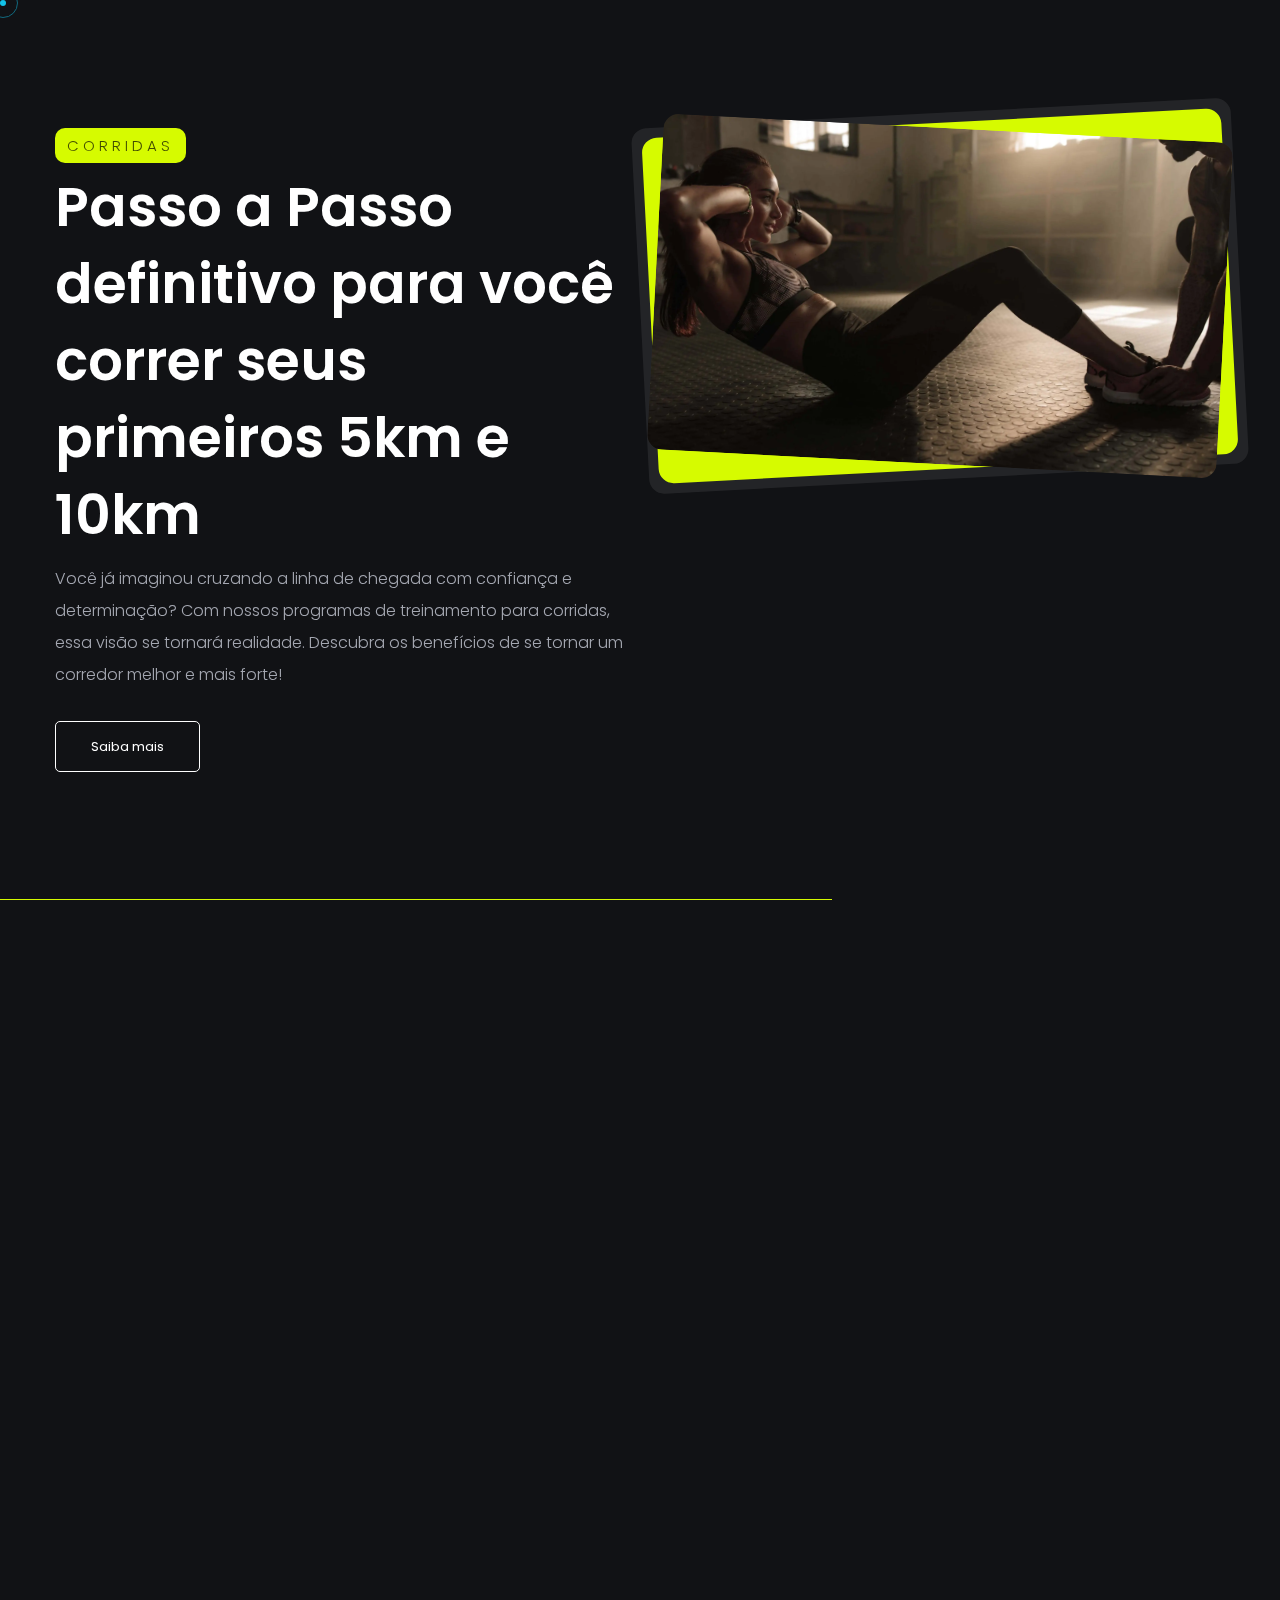
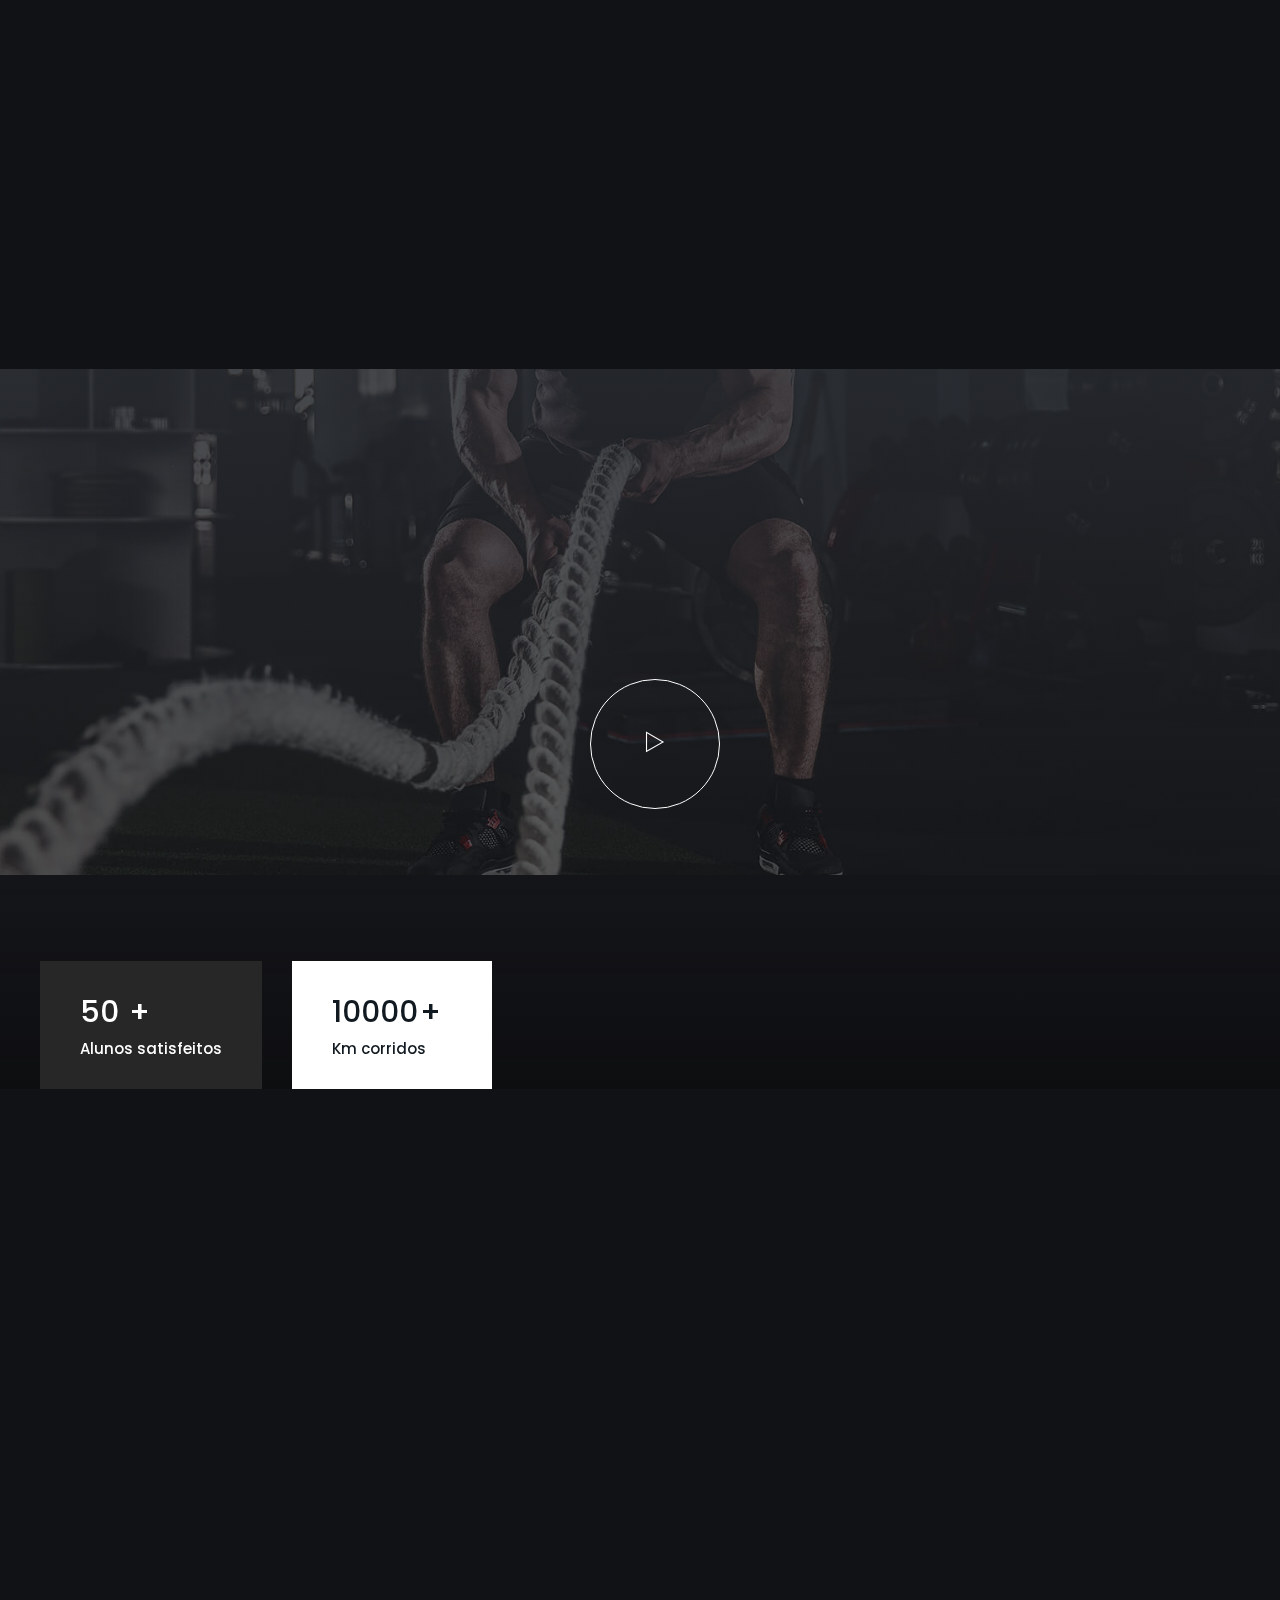
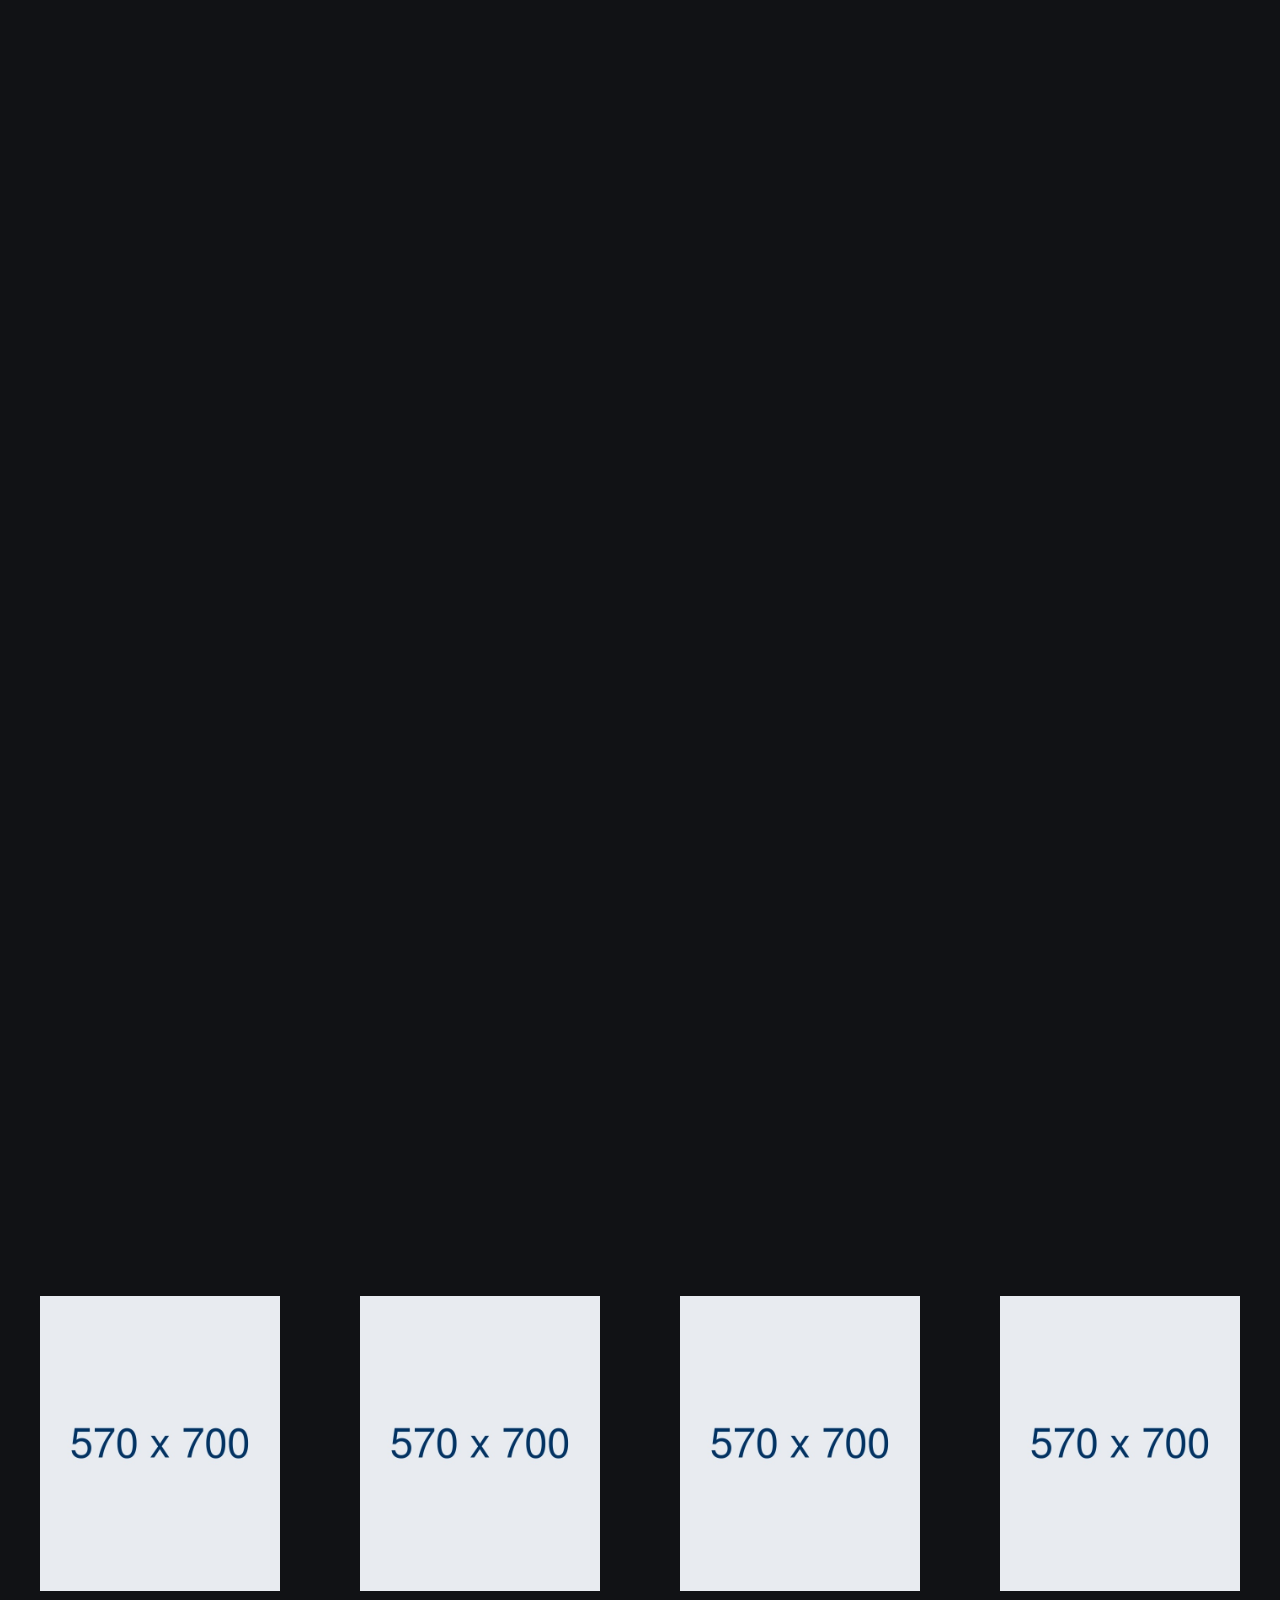
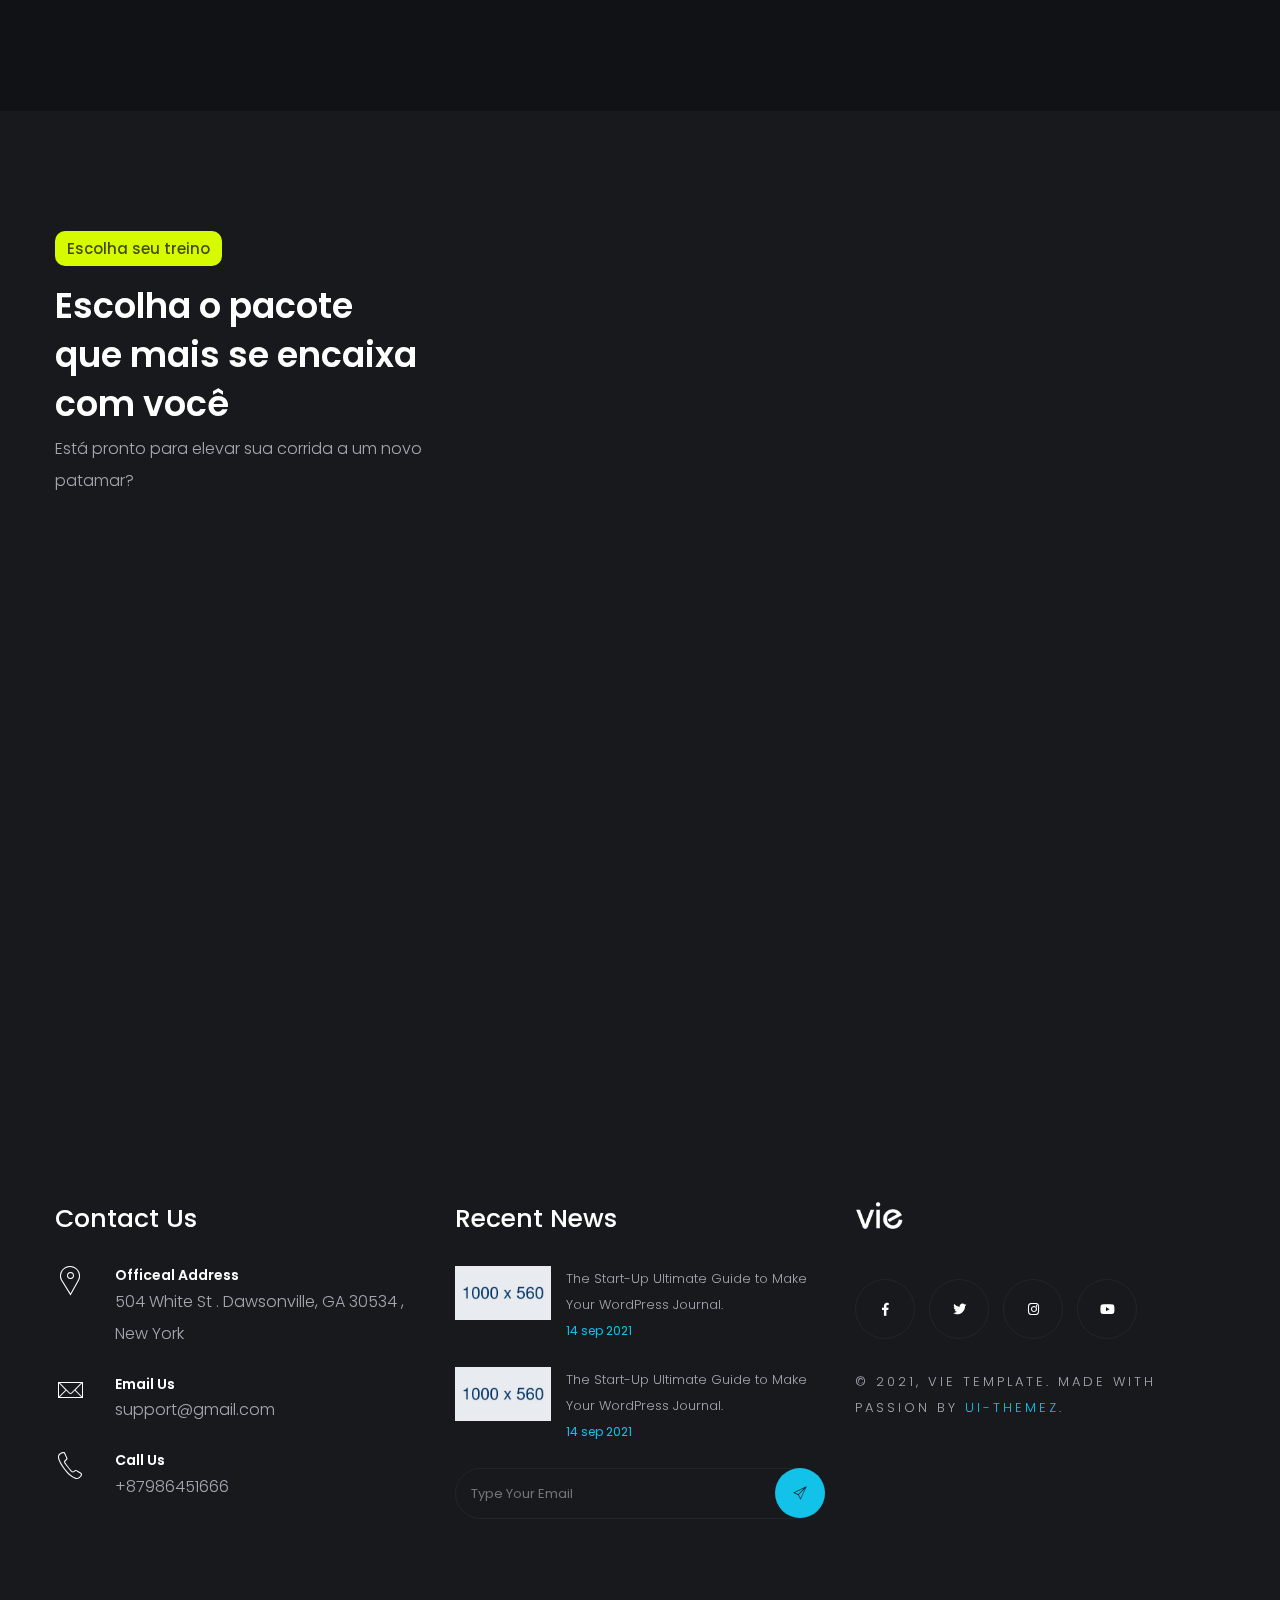
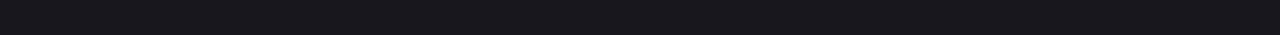
<file: index2.html>
<!DOCTYPE html>
<html lang="zxx">

<head>

    <!-- Metas -->
    <meta charset="utf-8">
    <meta http-equiv="X-UA-Compatible" content="IE=edge" />
    <meta name="viewport" content="width=device-width, initial-scale=1, maximum-scale=1" />
    <meta name="keywords" content="HTML5 Template Vie onepage themeforest" />
    <meta name="description" content="Vie - Onepage Multi-Purpose HTML5 Template" />
    <meta name="author" content="" />

    <!-- Title  -->
    <title>Rafael Spudeit</title>

    <!-- Favicon -->
    <link rel="shortcut icon" href="img/favicon.ico" />

    <!-- Google Fonts -->
    <link href="https://fonts.googleapis.com/css?family=Poppins:100,200,300,400,500,600,700,800,900&display=swap"
        rel="stylesheet">
    <link
        href="https://fonts.googleapis.com/css2?family=Montserrat+Alternates:wght@100;200;300;400;500;600;700;800;900&display=swap"
        rel="stylesheet">

    <!-- Plugins -->
    <link rel="stylesheet" href="css/plugins.css" />

    <!-- Core Style Css -->
    <link rel="stylesheet" href="css/style.css" />

</head>

<body>

    <!-- ==================== Start progress-scroll-button ==================== -->

    <div class="progress-wrap cursor-pointer">
        <svg class="progress-circle svg-content" width="100%" height="100%" viewBox="-1 -1 102 102">
            <path d="M50,1 a49,49 0 0,1 0,98 a49,49 0 0,1 0,-98" />
        </svg>
    </div>

    <!-- ==================== End progress-scroll-button ==================== -->


    <!-- ==================== Start cursor ==================== -->

    <div class="mouse-cursor cursor-outer"></div>
    <div class="mouse-cursor cursor-inner"></div>

    <!-- ==================== End cursor ==================== -->



    <!-- ==================== Start Slider ==================== -->

    <header class="slider-st valign position-re">
        <div class="container">
            <div class="row">
                <div class="col-lg-6 valign">
                    <div class="cont md-mb50">
                        <div class="sub-title mb-5">
                            <h6>Corridas</h6>
                        </div>
                        <h1 class="mb-10 fw-600">Passo a Passo definitivo para você correr seus primeiros 5km e 10km</h1>
                        <p>Você já imaginou cruzando a linha de chegada com confiança e determinação? Com nossos programas de treinamento para corridas, essa visão se tornará realidade. Descubra os benefícios de se tornar um corredor melhor e mais forte!</p>
                        <a href="about.html" class="butn bord curve mt-30"><span>Saiba mais</span></a>
                    </div>
                </div>
                <div class="col-lg-6">
                    <div class="img">
                        <img src="img/fitness/bg1.webp" alt="">
                    </div>
                </div>
            </div>
        </div>
        <div class="line bottom left"></div>
    </header>

    <!-- ==================== End Slider ==================== -->



    <!-- ==================== Start Services ==================== -->

    <section class="services bords lficon section-padding">
        <div class="container">
            <div class="row justify-content-center">
                <div class="col-lg-8 col-md-10">
                    <div class="sec-head  text-center">
                        <h6 class="wow fadeIn" data-wow-delay=".5s">Treinos focados em corridas</h6>
                        <h3 class="wow color-font">Está pronto para elevar sua corrida a um novo patamar?</h3>
                    </div>
                </div>
            </div>
            <div class="row">
                <div class="col-lg-6 wow fadeInLeft" data-wow-delay=".5s">
                    <div class="item-box">
                        <div>
                            <span class="icon pe-7s-paint-bucket"></span>
                        </div>
                        <div class="cont">
                            <h6>Melhor Desempenho</h6>
                            <p>Aumente sua resistência e velocidade para dominar as corridas de 5km e 10km.</p>
                        </div>
                    </div>
                </div>
                <div class="col-lg-6 wow fadeInLeft" data-wow-delay=".7s">
                    <div class="item-box">
                        <div>
                            <span class="icon pe-7s-phone"></span>
                        </div>
                        <div class="cont">
                            <h6>Confiança Inabalável</h6>
                            <p>Desenvolva a autoconfiança e a mentalidade vencedora que você precisa para vencer qualquer corrida.</p>
                        </div>
                    </div>
                </div>
                <div class="col-lg-6 wow fadeInLeft" data-wow-delay=".9s">
                    <div class="item-box">
                        <div>
                            <span class="icon pe-7s-display1"></span>
                        </div>
                        <div class="cont">
                            <h6>Acompanhamento e Suporte Constantes</h6>
                            <p>Tempore corrupti temporibus fuga earum asperiores fugit.</p>
                        </div>
                    </div>
                </div>
                <div class="col-lg-6 wow fadeInLeft" data-wow-delay=".5s">
                    <div class="item-box">
                        <div>
                            <span class="icon pe-7s-diskette"></span>
                        </div>
                        <div class="cont">
                            <h6>Corpo e Mente Saudáveis</h6>
                            <p>Correr não é apenas físico, mas também mental. Aprenda a lidar com o estresse e alcançar um equilíbrio total em sua vida.</p>
                        </div>
                    </div>
                </div>
            </div>
        </div>
    </section>

    <!-- ==================== End Services ==================== -->



    <!-- ==================== Start video ==================== -->

    <section class="video bg-img parallaxie" data-background="img/fitness/banner.jpg">
        <a class="vid valign" href="https://vimeo.com/127203262">
            <div class="vid-butn">
                <span class="icon">
                    <i class="pe-7s-play"></i>
                </span>
            </div>
        </a>
        <div class="container">
            <div class="stauts">
                <div class="item">
                    <h4>50<span></span> +</h4>
                    <h6>Alunos satisfeitos</h6>
                </div>
                <div class="item">
                    <h4>10000<span></span>+</h4>
                    <h6>Km corridos</h6>
                </div>
            </div>
        </div>
    </section>

    <!-- ==================== End video ==================== -->



    <!-- ==================== Start works ==================== -->

    <section class="portfolio section-padding pb-70">
        <div class="container">
            <div class="row justify-content-center">
                <div class="col-lg-8 col-md-10">
                    <div class="sec-head text-center">
                        <h6 class="wow fadeIn" data-wow-delay=".5s">Nossos planos</h6>
                        <h3 class="wow color-font">Planos Sob Medida para Suas<br> Necessidades.</h3>
                    </div>
                </div>
            </div>
        </div>
        <div class="container-fluid">
            <div class="row">
                <!-- gallery -->
                <div class="gallery full-width">

                    <!-- gallery item -->
                    <div class="col-lg-4 col-md-6 items graphic wow fadeInUp" data-wow-delay=".4s">
                        <div class="item-img">
                            <a href="project-details2.html" class="imago wow">
                                <img src="img/fitness/bike.jpg" alt="image">
                                <div class="item-img-overlay"></div>
                            </a>
                        </div>
                        <div class="cont">
                            <h6>Plano 5km</h6>
                            <span>Para iniciantes e corredores experientes que desejam melhorar seu tempo e conforto na corrida de 5km.</span>
                        </div>
                    </div>

                    <!-- gallery item -->
                    <div class="col-lg-4 col-md-6 items web lg-mr wow fadeInUp" data-wow-delay=".4s">
                        <div class="item-img">
                            <a href="project-details2.html" class="imago wow">
                                <img src="img/fitness/bike.jpg" alt="image">
                                <div class="item-img-overlay"></div>
                            </a>
                        </div>
                        <div class="cont">
                            <h6>Plano 10km</h6>
                            <span>Feito para quem está pronto para enfrentar o desafio de uma corrida de 10km e busca melhorar seu desempenho.</span>
                        </div>
                    </div>

                    <!-- gallery item -->
                    <div class="col-lg-4 col-md-6 items brand wow fadeInUp" data-wow-delay=".4s">
                        <div class="item-img">
                            <a href="project-details2.html" class="imago wow">
                                <img src="img/fitness/bike.jpg" alt="image">
                                <div class="item-img-overlay"></div>
                            </a>
                        </div>
                        <div class="cont">
                            <h6>Mentoria Personalizada</h6>
                            <span>Trabalhe diretamente com um personal trainer dedicado, que criará um plano sob medida com foco em seus objetivos e necessidades exclusivas.</span>
                        </div>
                    </div>
                </div>

            </div>
        </div>
    </section>

    <!-- ==================== End works ==================== -->



    <!-- ==================== Start testimonials ==================== -->

    <section class="testimonials">
        <div class="container-fluid position-re">
            <div class="row wow fadeInUp" data-wow-delay=".5s">
                <div class="col-lg-12">
                    <div class="slic-item">
                        <div class="item">
                            <div class="info valign">
                                <div class="cont">
                                    <div class="author">
                                        <div class="img">
                                            <img src="img/clients/1.jpg" alt="">
                                        </div>
                                        <h6 class="author-name color-font">Alex Regelman</h6>
                                        <span class="author-details">Co-founder, Colabrio</span>
                                    </div>
                                </div>
                            </div>
                            <p>I would highly recommend Vie Digital. I worked with the team on an animation for our
                                ‘Click & Collect’ service.</p>
                        </div>
                        <div class="item">
                            <div class="info valign">
                                <div class="cont">
                                    <div class="author">
                                        <div class="img">
                                            <img src="img/clients/1.jpg" alt="">
                                        </div>
                                        <h6 class="author-name color-font">Alex Regelman</h6>
                                        <span class="author-details">Co-founder, Colabrio</span>
                                    </div>
                                </div>
                            </div>
                            <p>I would highly recommend Vie Digital. I worked with the team on an animation for our
                                ‘Click & Collect’ service.</p>
                        </div>
                        <div class="item">
                            <div class="info valign">
                                <div class="cont">
                                    <div class="author">
                                        <div class="img">
                                            <img src="img/clients/1.jpg" alt="">
                                        </div>
                                        <h6 class="author-name color-font">Alex Regelman</h6>
                                        <span class="author-details">Co-founder, Colabrio</span>
                                    </div>
                                </div>
                            </div>
                            <p>I would highly recommend Vie Digital. I worked with the team on an animation for our
                                ‘Click & Collect’ service.</p>
                        </div>
                        <div class="item">
                            <div class="info valign">
                                <div class="cont">
                                    <div class="author">
                                        <div class="img">
                                            <img src="img/clients/1.jpg" alt="">
                                        </div>
                                        <h6 class="author-name color-font">Alex Regelman</h6>
                                        <span class="author-details">Co-founder, Colabrio</span>
                                    </div>
                                </div>
                            </div>
                            <p>I would highly recommend Vie Digital. I worked with the team on an animation for our
                                ‘Click & Collect’ service.</p>
                        </div>
                    </div>
                </div>
            </div>

            <div class="arrows">
                <div class="container">
                    <div class="next cursor-pointer">
                        <span class="pe-7s-angle-right"></span>
                    </div>
                    <div class="prev cursor-pointer">
                        <span class="pe-7s-angle-left"></span>
                    </div>
                </div>
            </div>
        </div>
    </section>

    <!-- ==================== End testimonials ==================== -->



    <!-- ==================== Start Team ==================== -->

    <section class="team section-padding">
        <div class="container">
            <div class="row justify-content-center">
                <div class="col-lg-8 col-md-10">
                    <div class="sec-head text-center">
                        <h6 class="wow fadeIn" data-wow-delay=".5s">Conheça seu treinador</h6>
                        <h3 class="wow color-font">Quem é Rafael Spudeit?</h3>
                    </div>
                </div>
            </div>
        </div>
        <div class="container-fluid">
            <div class="row">
                <div class="col-lg-3 col-md-6">
                    <div class="item cir md-mb50">
                        <div class="img">
                            <img src="img/team/1.jpg" alt="">
                            <div id="circle">
                                <svg version="1.1" xmlns="http://www.w3.org/2000/svg"
                                    xmlns:xlink="http://www.w3.org/1999/xlink" x="0px" y="0px" width="300px"
                                    height="300px" viewBox="0 0 300 300" enable-background="new 0 0 300 300"
                                    xml:space="preserve">
                                    <defs>
                                        <path id="circlePath"
                                            d=" M 150, 150 m -60, 0 a 60,60 0 0,1 120,0 a 60,60 0 0,1 -120,0 " />
                                    </defs>
                                    <circle cx="150" cy="100" r="75" fill="none" />
                                    <g>
                                        <use xlink:href="#circlePath" fill="none" />
                                        <text fill="#fff">
                                            <textPath xlink:href="#circlePath">CEO Manager CEO Manager CEO Manager
                                            </textPath>
                                        </text>
                                    </g>
                                </svg>
                            </div>
                            <div class="info">
                                <h6>Ryan Hicks</h6>
                                <span>Client Manager</span>
                            </div>
                        </div>
                    </div>
                </div>
                <div class="col-lg-3 col-md-6">
                    <div class="item cir md-mb50">
                        <div class="img">
                            <img src="img/team/2.jpg" alt="">
                            <div id="circle">
                                <svg version="1.1" xmlns="http://www.w3.org/2000/svg"
                                    xmlns:xlink="http://www.w3.org/1999/xlink" x="0px" y="0px" width="300px"
                                    height="300px" viewBox="0 0 300 300" enable-background="new 0 0 300 300"
                                    xml:space="preserve">
                                    <defs>
                                        <path id="circlePath"
                                            d=" M 150, 150 m -60, 0 a 60,60 0 0,1 120,0 a 60,60 0 0,1 -120,0 " />
                                    </defs>
                                    <circle cx="150" cy="100" r="75" fill="none" />
                                    <g>
                                        <use xlink:href="#circlePath" fill="none" />
                                        <text fill="#fff">
                                            <textPath xlink:href="#circlePath">Interior Designer Interior Designer
                                                Interior Designer</textPath>
                                        </text>
                                    </g>
                                </svg>
                            </div>
                            <div class="info">
                                <h6>Ryan Hicks</h6>
                                <span>Client Manager</span>
                            </div>
                        </div>
                    </div>
                </div>
                <div class="col-lg-3 col-md-6">
                    <div class="item cir sm-mb50">
                        <div class="img">
                            <img src="img/team/3.jpg" alt="">
                            <div id="circle">
                                <svg version="1.1" xmlns="http://www.w3.org/2000/svg"
                                    xmlns:xlink="http://www.w3.org/1999/xlink" x="0px" y="0px" width="300px"
                                    height="300px" viewBox="0 0 300 300" enable-background="new 0 0 300 300"
                                    xml:space="preserve">
                                    <defs>
                                        <path id="circlePath"
                                            d=" M 150, 150 m -60, 0 a 60,60 0 0,1 120,0 a 60,60 0 0,1 -120,0 " />
                                    </defs>
                                    <circle cx="150" cy="100" r="75" fill="none" />
                                    <g>
                                        <use xlink:href="#circlePath" fill="none" />
                                        <text fill="#fff">
                                            <textPath xlink:href="#circlePath">Landscape Designer Landscape Designer
                                                Landscape Designer</textPath>
                                        </text>
                                    </g>
                                </svg>
                            </div>
                            <div class="info">
                                <h6>Ryan Hicks</h6>
                                <span>Client Manager</span>
                            </div>
                        </div>
                    </div>
                </div>
                <div class="col-lg-3 col-md-6">
                    <div class="item cir">
                        <div class="img">
                            <img src="img/team/4.jpg" alt="">
                            <div id="circle">
                                <svg version="1.1" xmlns="http://www.w3.org/2000/svg"
                                    xmlns:xlink="http://www.w3.org/1999/xlink" x="0px" y="0px" width="300px"
                                    height="300px" viewBox="0 0 300 300" enable-background="new 0 0 300 300"
                                    xml:space="preserve">
                                    <defs>
                                        <path id="circlePath"
                                            d=" M 150, 150 m -60, 0 a 60,60 0 0,1 120,0 a 60,60 0 0,1 -120,0 " />
                                    </defs>
                                    <circle cx="150" cy="100" r="75" fill="none" />
                                    <g>
                                        <use xlink:href="#circlePath" fill="none" />
                                        <text fill="#fff">
                                            <textPath xlink:href="#circlePath">Client Manager Client Manager Client
                                                Manager</textPath>
                                        </text>
                                    </g>
                                </svg>
                            </div>
                            <div class="info">
                                <h6>Ryan Hicks</h6>
                                <span>Client Manager</span>
                            </div>
                        </div>
                    </div>
                </div>
            </div>
        </div>
    </section>

    <!-- ==================== End Team ==================== -->



    <!-- ==================== Start Blog ==================== -->

    <section class="blog-list section-padding sub-bg">
        <div class="container">
            <div class="row">
                <div class="col-lg-4">
                    <div class="head md-mb50">
                        <h6 class="back-color">Escolha seu treino</h6>
                        <h3>Escolha o pacote que mais se encaixa com você</h3>
                        <p>Está pronto para elevar sua corrida a um novo patamar?</p>
                    </div>
                </div>
                <div class="col-lg-7 offset-lg-1">
                    <div class="item wow fadeInUp" data-wow-delay=".3s">
                        <div class="img valign">
                            <img src="img/blog/1.jpg" alt="">
                        </div>
                        <div class="cont valign">
                            <div>
                                <div class="info">
                                    <a href="#0" class="date">
                                        <span>Nivel</span>
                                    </a>
                                    <span>/</span>
                                    <a href="#0" class="tag">
                                        <span>Iniciante</span>
                                    </a>
                                </div>
                                <h5>
                                    <a href="#0">Plano 5km: Como correr seus primeiros 5km.</a>
                                </h5>
                            </div>
                        </div>
                    </div>
                    <div class="item wow fadeInUp" data-wow-delay=".5s">
                        <div class="img valign">
                            <img src="img/blog/2.jpg" alt="">
                        </div>
                        <div class="cont valign">
                            <div>
                                <div class="info">
                                    <a href="#0" class="date">
                                        <span>Nivel</span>
                                    </a>
                                    <span>/</span>
                                    <a href="#0" class="tag">
                                        <span>Intermedíario</span>
                                    </a>
                                </div>
                                <h5>
                                    <a href="#0">Plano 10km: Como correr seus primeiros 10km.</a>
                                </h5>
                            </div>
                        </div>
                    </div>
                    <div class="item wow fadeInUp" data-wow-delay=".3s">
                        <div class="img valign">
                            <img src="img/blog/3.jpg" alt="">
                        </div>
                        <div class="cont valign">
                            <div>
                                <div class="info">
                                    <a href="#0" class="date">
                                        <span>Nivel</span>
                                    </a>
                                    <span>/</span>
                                    <a href="#0" class="tag">
                                        <span>Avançado</span>
                                    </a>
                                </div>
                                <h5>
                                    <a href="#0">Mentoria Personalizada: Trabalhe diretamente com um personal trainer dedicado.</a>
                                </h5>
                            </div>
                        </div>
                    </div>
                </div>
            </div>
        </div>
    </section>

    <!-- ==================== End Blog ==================== -->


    <!-- ==================== Start Footer ==================== -->

    <footer class="sub-bg">
        <div class="container">
            <div class="row">
                <div class="col-lg-4">
                    <div class="item md-mb50">
                        <div class="title">
                            <h5>Contact Us</h5>
                        </div>
                        <ul>
                            <li>
                                <span class="icon pe-7s-map-marker"></span>
                                <div class="cont">
                                    <h6>Officeal Address</h6>
                                    <p>504 White St . Dawsonville,
                                        GA 30534 , New York</p>
                                </div>
                            </li>
                            <li>
                                <span class="icon pe-7s-mail"></span>
                                <div class="cont">
                                    <h6>Email Us</h6>
                                    <p>support@gmail.com</p>
                                </div>
                            </li>
                            <li>
                                <span class="icon pe-7s-call"></span>
                                <div class="cont">
                                    <h6>Call Us</h6>
                                    <p>+87986451666</p>
                                </div>
                            </li>
                        </ul>
                    </div>
                </div>
                <div class="col-lg-4">
                    <div class="item md-mb50">
                        <div class="title">
                            <h5>Recent News</h5>
                        </div>
                        <ul>
                            <li>
                                <div class="img">
                                    <img src="img/blog/1.jpg" alt="">
                                </div>
                                <div class="sm-post">
                                    <p>The Start-Up Ultimate Guide to Make Your WordPress
                                        Journal.</p>
                                    <span class="date">14 sep 2021</span>
                                </div>
                            </li>
                            <li>
                                <div class="img">
                                    <img src="img/blog/2.jpg" alt="">
                                </div>
                                <div class="sm-post">
                                    <p>The Start-Up Ultimate Guide to Make Your WordPress
                                        Journal.</p>
                                    <span class="date">14 sep 2021</span>
                                </div>
                            </li>
                            <li>
                                <div class="subscribe">
                                    <input type="text" placeholder="Type Your Email">
                                    <span class="subs pe-7s-paper-plane"></span>
                                </div>
                            </li>
                        </ul>
                    </div>
                </div>
                <div class="col-lg-4">
                    <div class="item">
                        <div class="logo">
                            <img src="img/logo-light.png" alt="">
                        </div>
                        <div class="social">
                            <a href="#0"><i class="fab fa-facebook-f"></i></a>
                            <a href="#0"><i class="fab fa-twitter"></i></a>
                            <a href="#0"><i class="fab fa-instagram"></i></a>
                            <a href="#0"><i class="fab fa-youtube"></i></a>
                        </div>
                        <div class="copy-right">
                            <p>© 2021, Vie Template. Made with passion by <a href="#0">UI-ThemeZ</a>.</p>
                        </div>
                    </div>
                </div>
            </div>
        </div>
    </footer>

    <!-- ==================== End Footer ==================== -->






    <!-- jQuery -->
    <script src="js/jquery-3.0.0.min.js"></script>
    <script src="js/jquery-migrate-3.0.0.min.js"></script>

    <!-- plugins -->
    <script src="js/plugins.js"></script>

    <!-- custom scripts -->
    <script src="js/scripts.js"></script>

</body>

</html>
</file>
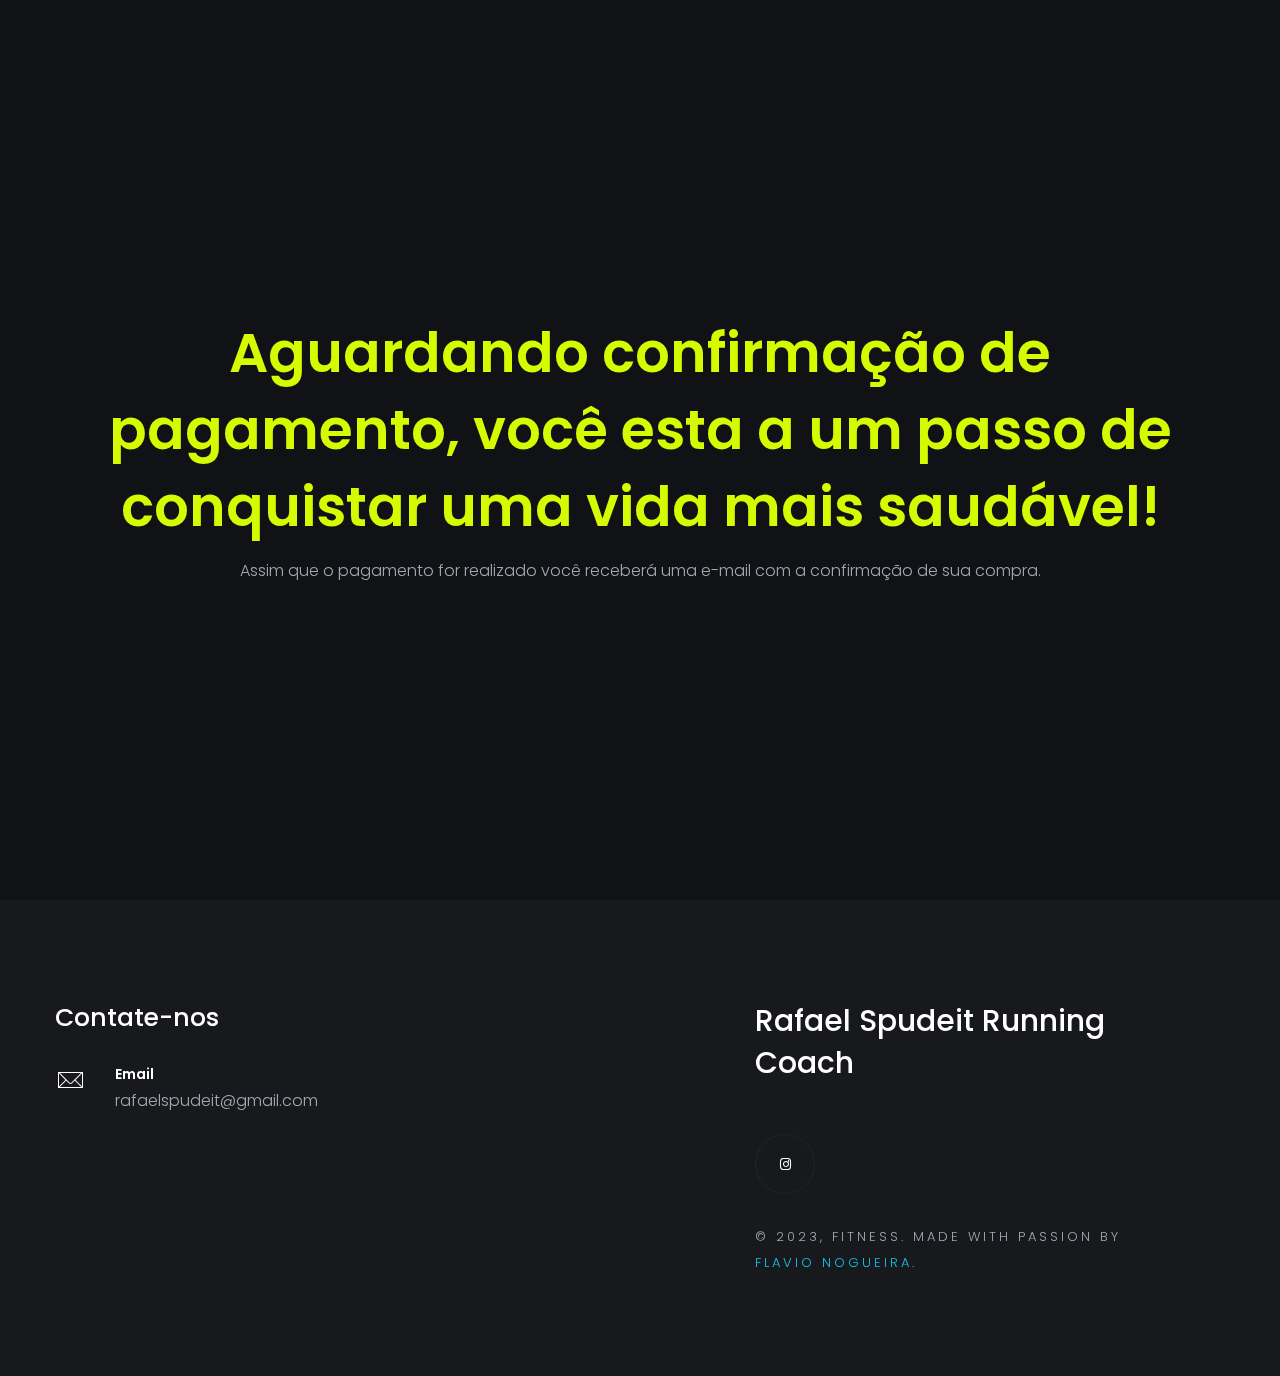
<file: pendingpayment.html>
<!DOCTYPE html>
<html lang="zxx">

<head>

    <!-- Metas -->
    <meta charset="utf-8">
    <meta http-equiv="X-UA-Compatible" content="IE=edge" />
    <meta name="viewport" content="width=device-width, initial-scale=1, maximum-scale=1" />
    <meta name="keywords" content="HTML5 Template Vie onepage themeforest" />
    <meta name="description" content="Vie - Onepage Multi-Purpose HTML5 Template" />
    <meta name="author" content="" />

    <!-- Title  -->
    <title>Rafael Spudeit</title>

    <!-- Favicon -->
    <link rel="shortcut icon" href="img/favicon.ico" />

    <!-- Google Fonts -->
    <link href="https://fonts.googleapis.com/css?family=Poppins:100,200,300,400,500,600,700,800,900&display=swap"
        rel="stylesheet">
    <link
        href="https://fonts.googleapis.com/css2?family=Montserrat+Alternates:wght@100;200;300;400;500;600;700;800;900&display=swap"
        rel="stylesheet">

    <!-- Plugins -->
    <link rel="stylesheet" href="css/plugins.css" />

    <!-- Core Style Css -->
    <link rel="stylesheet" href="css/style.css" />

</head>

<body>



    <!-- ==================== Start Loading ==================== -->

    <div class="loading">
        <span>L</span>
        <span>o</span>
        <span>a</span>
        <span>d</span>
        <span>i</span>
        <span>n</span>
        <span>g</span>
    </div>

    <div id="preloader">
    </div>

    <!-- ==================== End Loading ==================== -->


    <!-- ==================== Start progress-scroll-button ==================== -->

    <div class="progress-wrap cursor-pointer">
        <svg class="progress-circle svg-content" width="100%" height="100%" viewBox="-1 -1 102 102">
            <path d="M50,1 a49,49 0 0,1 0,98 a49,49 0 0,1 0,-98" />
        </svg>
    </div>

    <!-- ==================== End progress-scroll-button ==================== -->


    <!-- ==================== Start cursor ==================== -->

    <!-- ==================== End cursor ==================== -->



    <!-- ==================== Start Slider ==================== -->

    <header class="slider-st valign position-re">
        <div class="container">
            <div class="text-center">
                <h1 class="mb-10 fw-600 color-font">Aguardando confirmação de pagamento, você esta a um passo de conquistar uma vida mais saudável!</h1>
                <p>Assim que o pagamento for realizado você receberá uma e-mail com a confirmação de sua compra.</p>
            </div>
        </div>
    </header>

    <!-- ==================== End Slider ==================== -->


    <!-- ==================== Start Footer ==================== -->

    <footer class="sub-bg">
        <div class="container">
            <div class="row">
                <div class="col-lg-7">
                    <div class="item md-mb50">
                        <div class="title">
                            <h5>Contate-nos</h5>
                        </div>
                        <ul>
                            <li>
                                <span class="icon pe-7s-mail"></span>
                                <div class="cont">
                                    <h6>Email</h6>
                                    <p>rafaelspudeit@gmail.com</p>
                                </div>
                            </li>
                        </ul>
                    </div>
                </div>
                <div class="col-lg-4">
                    <div class="item">
                        <div class="logo">
                            <h4>Rafael Spudeit Running Coach</h4>
                        </div>
                        <div class="social">
                            <a href="https://www.instagram.com/rafaelspudeit/"><i class="fab fa-instagram"></i></a>
                        </div>
                        <div class="copy-right">
                            <p>© 2023, Fitness. Made with passion by <a href="#0">Flavio Nogueira</a>.</p>
                        </div>
                    </div>
                </div>
            </div>
        </div>
    </footer>

    <!-- ==================== End Footer ==================== -->






    <!-- jQuery -->
    <script src="js/jquery-3.0.0.min.js"></script>
    <script src="js/jquery-migrate-3.0.0.min.js"></script>

    <!-- plugins -->
    <script src="js/plugins.js"></script>

    <!-- custom scripts -->
    <script src="js/scripts.js"></script>

</body>

</html>
</file>
<file: css/plugins.css>
/*-----------------------------------------------------------------------------------

	Theme Name: Vie
	Theme URI: http://
	Description: Creative agency & portfolio
	Author: ui-themez
	Author URI: http://themeforest.net/user/ui-themez
	Version: 1.0

-----------------------------------------------------------------------------------*/

/* ----------------------------------------------------------------
			[ All Css Plugins & Helper Classes File ]
-----------------------------------------------------------------*/

/* == bootstrap == */
@import url("plugins/bootstrap.min.css");

/* == animate css == */
@import url("plugins/animate.css");

/* == ionicons icon font == */
@import url("plugins/ionicons.min.css");

/* == pe-icon-7-stroke == */
@import url("plugins/pe-icon-7-stroke.css");

/* == fontawesome icon font == */
@import url("plugins/fontawesome-all.min.css");

/* == justifiedGallery.min == */
@import url("plugins/justifiedGallery.min.css");

/* == magnific-popup == */
@import url("plugins/magnific-popup.css");

/* == YouTubePopUp == */
@import url("plugins/YouTubePopUp.css");

/* == slick carousel == */
@import url("plugins/slick.css");
@import url("plugins/slick-theme.css");

/* == swiper.min font == */
@import url("plugins/swiper.min.css");
</file>
<file: css/style.css>
/*-----------------------------------------------------------------------------------

    Theme Name: Vie
    Theme URI: http://
    Description: Creative Agency & Portfolio
    Author: UI-ThemeZ
    Author URI: http://themeforest.net/user/UI-ThemeZ
    Version: 1.0

-----------------------------------------------------------------------------------*/
/* ----------------------------------------------------------------

== Table Of Content

    |--- BASE

        |- typography
        |- helper classes

    |--- SHORTCODES

        |- extra
        |- overlay
        |- section-heading
        |- buttons
        |- navbar
        |- sliders
        |- intro
        |- feature-box
        |- clients
        |- counter
        |- portfolio
        |- process
        |- progress-bar
        |- tabs
        |- team
        |- testimonials
        |- blog
        |- contact-form
        |- footers

    |--- BASE

        |- responsive
	


---------------------------------------------------------------- */
/* ====================== [ Start Typography  ] ====================== */
* {
  margin: 0;
  padding: 0;
  -webkit-box-sizing: border-box;
  box-sizing: border-box;
  outline: none;
  list-style: none;
}

html {
  -webkit-box-sizing: border-box;
  box-sizing: border-box;
  -webkit-font-smoothing: antialiased;
}

body {
  color: #fff;
  background: #111215;
  line-height: 1.5;
  font-weight: 400;
  overflow-x: hidden !important;
  font-family: 'Poppins', sans-serif;
}

img {
  width: 100%;
  height: auto;
}

span, a, a:hover {
  display: inline-block;
  color: inherit;
}

h1 {
  font-size: 55px;
}

h2 {
  font-size: 40px;
}

h3 {
  font-size: 35px;
}

h4 {
  font-size: 30px;
}

h5 {
  font-size: 25px;
}

h6 {
  font-size: 18px;
}

h1, h2, h3, h4, h5, h6 {
  margin: 0;
  line-height: 1.4;
  font-weight: 500;
}

p {
  color: #a4a7b1;
  font-size: 16px;
  font-weight: 300;
  line-height: 2;
  margin: 0;
}

a, span {
  display: inline-block;
}

a:hover, span:hover {
  text-decoration: none;
}

.container {
  max-width: 1200px;
}

.custom-font {
  font-family: 'Poppins', sans-serif;
}

.color-font {
  background: #D6FB00;
  -webkit-background-clip: text;
  -webkit-text-fill-color: transparent;
}

.back-color {
  background: #D6FB00;
  color:rgba(0, 0, 0, 0.7)

}

.line {
  position: absolute;
  height: 1px;
  width: 65%;
  background: #D6FB00;
  
}

.line.top {
  top: 0;
}

.line.bottom {
  bottom: 0;
}

.line.left {
  left: 0;
}

.line.right {
  right: 0;
}

.line-v {
  position: absolute;
  height: 80px;
  width: 1px;
  background: #c5a47e;
  left: 50%;
  opacity: .3;
}

.line-v.top {
  top: -30px;
}

.line-v.bottom {
  bottom: -30px;
}

/* ====================== [ End Typography  ] ====================== */
/* ====================== [ Start Helper Classes  ] ====================== */
.o-hidden {
  overflow: hidden;
}

.position-re {
  position: relative;
}

.ontop {
  position: relative;
  z-index: 7;
}

.full-over {
  position: absolute !important;
  top: 0;
  left: 0;
  height: 100%;
  width: 100%;
}

.full-width {
  width: 100% !important;
}

.main-color {
  color: #12c2e9 !important;
}

.bg-gray {
  background-color: #f8f4f3;
}

.bg-gray .primery-shadow {
  -webkit-box-shadow: 0px 4px 30px -4px rgba(0, 0, 0, 0.2);
  box-shadow: 0px 4px 30px -4px rgba(0, 0, 0, 0.2);
}

.bg-dark {
  background-color: #141414 !important;
}

.bg-dark .primery-shadow {
  -webkit-box-shadow: 0px 4px 40px -4px rgba(255, 255, 255, 0.2);
  box-shadow: 0px 4px 40px -4px rgba(255, 255, 255, 0.2);
}

.bg-color {
  background-color: #12c2e9 !important;
}

.bg-color .primery-shadow {
  -webkit-box-shadow: 0px 4px 40px -4px rgba(255, 255, 255, 0.2);
  box-shadow: 0px 4px 40px -4px rgba(255, 255, 255, 0.2);
}

.sub-bg {
  background: #18191d;
}

.bg-img {
  background-size: cover;
  background-repeat: no-repeat;
}

.bg-center {
  background-position: center center;
}

.bg-fixed {
  background-attachment: fixed;
}

.bg-repeat {
  background-size: auto;
  background-repeat: repeat;
}

.section-padding {
  padding: 120px 0;
}

.section-ptb {
  padding: 80px 0;
}

.cmd-padding {
  padding: 0 10px;
}

.csm-padding {
  padding: 0 5px;
}

.head-pt {
  padding: 80px 0 0;
}

.head-pb {
  padding: 0 0 80px;
}

.rounded {
  border-radius: 5px;
}

.circle {
  border-radius: 50%;
}

.unlist {
  list-style: none;
}

.undecro:hover {
  text-decoration: none;
}

.inline {
  display: inline-block;
}

.valign {
  display: -webkit-box;
  display: -ms-flexbox;
  display: flex;
  -webkit-box-align: center;
  -ms-flex-align: center;
  align-items: center;
}

.primery-shadow {
  -webkit-box-shadow: 0px 8px 30px -4px rgba(0, 0, 0, 0.1);
  box-shadow: 0px 8px 30px -4px rgba(0, 0, 0, 0.1);
}

.padding5 {
  padding-right: 5%;
  padding-left: 5%;
}

/*-------------------------------------------------------
					 text color
-------------------------------------------------------*/
.text-white {
  color: #FFF;
}

.text-black {
  color: #000;
}

.text-extra-light-gray {
  color: #b7b7b7;
}

/*-------------------------------------------------------
					font-weight
-------------------------------------------------------*/
.fw-100 {
  font-weight: 100 !important;
}

.fw-200 {
  font-weight: 200 !important;
}

.fw-300 {
  font-weight: 300 !important;
}

.fw-400 {
  font-weight: 400 !important;
}

.fw-500 {
  font-weight: 500 !important;
}

.fw-600 {
  font-weight: 600 !important;
}

.fw-700 {
  font-weight: 700 !important;
}

.fw-800 {
  font-weight: 800 !important;
}

.fw-900 {
  font-weight: 900 !important;
}

/*-------------------------------------------------------
					 font-size
-------------------------------------------------------*/
.fz-10 {
  font-size: 10px !important;
}

.fz-12 {
  font-size: 12px !important;
}

.fz-14 {
  font-size: 14px !important;
}

.fz-15 {
  font-size: 15px !important;
}

.fz-16 {
  font-size: 16px !important;
}

.fz-18 {
  font-size: 18px !important;
}

.fz-20 {
  font-size: 20px !important;
}

.fz-22 {
  font-size: 22px !important;
}

.fz-25 {
  font-size: 25px !important;
}

.fz-30 {
  font-size: 30px !important;
}

.fz-40 {
  font-size: 40px !important;
}

.fz-50 {
  font-size: 50px !important;
}

/*-------------------------------------------------------
					line-height
-------------------------------------------------------*/
.line-height-10 {
  line-height: 10px;
}

.line-height-13 {
  line-height: 13px;
}

.line-height-18 {
  line-height: 18px;
}

.line-height-20 {
  line-height: 20px;
}

.line-height-24 {
  line-height: 24px;
}

.line-height-22 {
  line-height: 22px;
}

.line-height-26 {
  line-height: 26px;
}

.line-height-28 {
  line-height: 28px;
}

.line-height-30 {
  line-height: 30px;
}

.line-height-35 {
  line-height: 35px;
}

.line-height-40 {
  line-height: 40px;
}

.line-height-45 {
  line-height: 45px;
}

.line-height-50 {
  line-height: 50px;
}

.line-height-55 {
  line-height: 55px;
}

.line-height-60 {
  line-height: 60px;
}

.line-height-65 {
  line-height: 65px;
}

.line-height-70 {
  line-height: 70px;
}

.line-height-75 {
  line-height: 75px;
}

.line-height-80 {
  line-height: 80px;
}

.line-height-85 {
  line-height: 85px;
}

.line-height-90 {
  line-height: 90px;
}

.line-height-95 {
  line-height: 95px;
}

.line-height-100 {
  line-height: 100px;
}

.line-height-110 {
  line-height: 110px;
}

.line-height-120 {
  line-height: 120px;
}

/*-------------------------------------------------------
					text-transform
-------------------------------------------------------*/
.text-u {
  text-transform: uppercase !important;
}

.text-l {
  text-transform: lowercase !important;
}

.text-c {
  text-transform: capitalize !important;
}

.text-non {
  text-transform: none !important;
}

.text-i {
  font-style: italic;
}

/*-------------------------------------------------------
					 letter-spacing
-------------------------------------------------------*/
.ls0 {
  letter-spacing: 0px !important;
}

.ls1 {
  letter-spacing: 1px !important;
}

.ls2 {
  letter-spacing: 2px !important;
}

.ls3 {
  letter-spacing: 3px !important;
}

.ls4 {
  letter-spacing: 4px !important;
}

.ls5 {
  letter-spacing: 5px !important;
}

.ls10 {
  letter-spacing: 10px !important;
}

/*-------------------------------------------------------
			 margin-top  (0/100) +5
-------------------------------------------------------*/
.mt-0 {
  margin-top: 0 !important;
}

.mt-5 {
  margin-top: 5px !important;
}

.mt-10 {
  margin-top: 10px !important;
}

.mt-15 {
  margin-top: 15px !important;
}

.mt-20 {
  margin-top: 20px !important;
}

.mt-25 {
  margin-top: 25px !important;
}

.mt-30 {
  margin-top: 30px !important;
}

.mt-35 {
  margin-top: 35px !important;
}

.mt-40 {
  margin-top: 40px !important;
}

.mt-45 {
  margin-top: 45px !important;
}

.mt-50 {
  margin-top: 50px !important;
}

.mt-55 {
  margin-top: 55px !important;
}

.mt-60 {
  margin-top: 60px !important;
}

.mt-62 {
  margin-top: 62px !important;
}

.mt-65 {
  margin-top: 65px !important;
}

.mt-70 {
  margin-top: 70px !important;
}

.mt-75 {
  margin-top: 75px !important;
}

.mt-80 {
  margin-top: 80px !important;
}

.mt-85 {
  margin-top: 85px !important;
}

.mt-90 {
  margin-top: 90px !important;
}

.mt-95 {
  margin-top: 95px !important;
}

.mt-100 {
  margin-top: 100px !important;
}

/*-------------------------------------------------------
			 margin-bottom  (0/100) +5
-------------------------------------------------------*/
.mb-0 {
  margin-bottom: 0 !important;
}

.mb-5 {
  margin-bottom: 5px !important;
}

.mb-10 {
  margin-bottom: 10px !important;
}

.mb-15 {
  margin-bottom: 15px !important;
}

.mb-20 {
  margin-bottom: 20px !important;
}

.mb-25 {
  margin-bottom: 25px !important;
}

.mb-30 {
  margin-bottom: 30px !important;
}

.mb-35 {
  margin-bottom: 35px !important;
}

.mb-40 {
  margin-bottom: 40px !important;
}

.mb-45 {
  margin-bottom: 45px !important;
}

.mb-50 {
  margin-bottom: 50px !important;
}

.mb-55 {
  margin-bottom: 55px !important;
}

.mb-60 {
  margin-bottom: 60px !important;
}

.mb-62 {
  margin-bottom: 62px !important;
}

.mb-65 {
  margin-bottom: 65px !important;
}

.mb-70 {
  margin-bottom: 70px !important;
}

.mb-75 {
  margin-bottom: 75px !important;
}

.mb-80 {
  margin-bottom: 80px !important;
}

.mb-85 {
  margin-bottom: 85px !important;
}

.mb-90 {
  margin-bottom: 90px !important;
}

.mb-95 {
  margin-bottom: 95px !important;
}

.mb-100 {
  margin-bottom: 100px !important;
}

/*-------------------------------------------------------
			padding-top  (0/100) +5
-------------------------------------------------------*/
.pt-0 {
  padding-top: 0 !important;
}

.pt-5 {
  padding-top: 5px !important;
}

.pt-10 {
  padding-top: 10px !important;
}

.pt-15 {
  padding-top: 15px !important;
}

.pt-20 {
  padding-top: 20px !important;
}

.pt-25 {
  padding-top: 25px !important;
}

.pt-30 {
  padding-top: 30px !important;
}

.pt-35 {
  padding-top: 35px !important;
}

.pt-40 {
  padding-top: 40px !important;
}

.pt-45 {
  padding-top: 45px !important;
}

.pt-50 {
  padding-top: 50px !important;
}

.pt-55 {
  padding-top: 55px !important;
}

.pt-60 {
  padding-top: 60px !important;
}

.pt-65 {
  padding-top: 65px !important;
}

.pt-70 {
  padding-top: 70px !important;
}

.pt-75 {
  padding-top: 75px !important;
}

.pt-80 {
  padding-top: 80px !important;
}

.pt-85 {
  padding-top: 85px !important;
}

.pt-90 {
  padding-top: 90px !important;
}

.pt-95 {
  padding-top: 95px !important;
}

.pt-100 {
  padding-top: 100px !important;
}

/*-------------------------------------------------------
		 padding-bottom  (0/100) +5
-------------------------------------------------------*/
.pb-0 {
  padding-bottom: 0 !important;
}

.pb-5 {
  padding-bottom: 5px !important;
}

.pb-10 {
  padding-bottom: 10px !important;
}

.pb-15 {
  padding-bottom: 15px !important;
}

.pb-20 {
  padding-bottom: 20px !important;
}

.pb-25 {
  padding-bottom: 25px !important;
}

.pb-30 {
  padding-bottom: 30px !important;
}

.pb-35 {
  padding-bottom: 35px !important;
}

.pb-40 {
  padding-bottom: 40px !important;
}

.pb-45 {
  padding-bottom: 45px !important;
}

.pb-50 {
  padding-bottom: 50px !important;
}

.pb-55 {
  padding-bottom: 55px !important;
}

.pb-60 {
  padding-bottom: 60px !important;
}

.pb-65 {
  padding-bottom: 65px !important;
}

.pb-70 {
  padding-bottom: 70px !important;
}

.pb-75 {
  padding-bottom: 75px !important;
}

.pb-80 {
  padding-bottom: 80px !important;
}

.pb-85 {
  padding-bottom: 85px !important;
}

.pb-90 {
  padding-bottom: 90px !important;
}

.pb-95 {
  padding-bottom: 95px !important;
}

.pb-100 {
  padding-bottom: 100px !important;
}

.no-padding {
  padding: 0 !important;
}

/* ====================== [ End Helper Classes  ] ====================== */
/* ====================== [ Start Preloader ] ====================== */
.pace {
  pointer-events: none;
  -webkit-user-select: none;
  -moz-user-select: none;
  -ms-user-select: none;
  user-select: none;
  z-index: 99999999999999;
  position: fixed;
  margin: auto;
  top: 0;
  left: 0;
  right: 0;
  bottom: 0;
  width: 400px;
  border: 0px;
  height: 1px;
  overflow: hidden;
  background: rgba(255, 255, 255, 0.05);
  -webkit-transition: all 1s;
  -o-transition: all 1s;
  transition: all 1s;
}

.pace .pace-progress {
  -webkit-transform: translate3d(0, 0, 0);
  transform: translate3d(0, 0, 0);
  max-width: 300px;
  position: fixed;
  z-index: 99999999999999;
  display: block;
  position: absolute;
  top: 0;
  right: 100%;
  height: 100%;
  width: 100%;
  background: #12c2e9;
  background: #D6FB00;
  
}

.pace.pace-inactive {
  width: 100vw;
  opacity: 0;
}

.pace.pace-inactive .pace-progress {
  max-width: 100vw;
}

#preloader {
  width: 100%;
  height: 100vh;
  overflow: hidden;
  position: fixed;
  z-index: 9999999;
}

#preloader:after, #preloader:before {
  content: '';
  position: fixed;
  left: 0;
  height: 50%;
  width: 100%;
  background: #252531;
  -webkit-transition-timing-function: cubic-bezier(0.19, 1, 0.22, 1);
  -o-transition-timing-function: cubic-bezier(0.19, 1, 0.22, 1);
  transition-timing-function: cubic-bezier(0.19, 1, 0.22, 1);
}

#preloader:before {
  top: 0;
}

#preloader:after {
  bottom: 0;
}

#preloader.isdone {
  visibility: hidden;
  -webkit-transition-delay: 1.5s;
  -o-transition-delay: 1.5s;
  transition-delay: 1.5s;
}

#preloader.isdone:after, #preloader.isdone:before {
  height: 0;
  -webkit-transition: all 0.7s cubic-bezier(1, 0, 0.55, 1);
  -o-transition: all 0.7s cubic-bezier(1, 0, 0.55, 1);
  transition: all 0.7s cubic-bezier(1, 0, 0.55, 1);
  -webkit-transition-delay: 1s;
  -o-transition-delay: 1s;
  transition-delay: 1s;
}

.loading {
  position: fixed;
  left: 50%;
  top: calc(50% - 40px);
  -webkit-transform: translateX(-50%) translateY(-50%);
  -ms-transform: translateX(-50%) translateY(-50%);
  transform: translateX(-50%) translateY(-50%);
  font-weight: 300;
  font-size: 13px;
  text-transform: uppercase;
  letter-spacing: 10px;
  z-index: 9999999999;
}

.loading.isdone {
  top: 50%;
  opacity: 0;
  -webkit-transition: all .8s;
  -o-transition: all .8s;
  transition: all .8s;
  -webkit-transition-delay: .5s;
  -o-transition-delay: .5s;
  transition-delay: .5s;
}

.loading span {
  -webkit-animation: loading 1.4s infinite alternate;
  animation: loading 1.4s infinite alternate;
}

.loading span:nth-child(1) {
  -webkit-animation-delay: 0s;
  animation-delay: 0s;
}

.loading span:nth-child(2) {
  -webkit-animation-delay: 0.1s;
  animation-delay: 0.1s;
}

.loading span:nth-child(3) {
  -webkit-animation-delay: 0.2s;
  animation-delay: 0.2s;
}

.loading span:nth-child(4) {
  -webkit-animation-delay: 0.3s;
  animation-delay: 0.3s;
}

.loading span:nth-child(5) {
  -webkit-animation-delay: 0.4s;
  animation-delay: 0.4s;
}

.loading span:nth-child(6) {
  -webkit-animation-delay: 0.5s;
  animation-delay: 0.5s;
}

.loading span:nth-child(7) {
  -webkit-animation-delay: 0.6s;
  animation-delay: 0.6s;
}

@-webkit-keyframes loading {
  0% {
    opacity: 1;
  }
  100% {
    opacity: 0;
  }
}

@keyframes loading {
  0% {
    opacity: 1;
  }
  100% {
    opacity: 0;
  }
}

/* ====================== [ End Preloader ] ====================== */
/* ====================== [ Start Text Animation & Images ] ====================== */
.splitting.animated .char {
  -webkit-animation: fadeInUp 0.4s cubic-bezier(0.3, 0, 0.7, 1) both;
  animation: fadeInUp 0.4s cubic-bezier(0.3, 0, 0.7, 1) both;
  -webkit-animation-delay: calc(30ms * var(--char-index));
  animation-delay: calc(30ms * var(--char-index));
}

.splitting .whitespace {
  width: 5px;
}

@-webkit-keyframes fadeInUp {
  0% {
    opacity: 0;
    -webkit-transform: translateY(20px);
    transform: translateY(20px);
  }
  100% {
    opacity: 1;
    -webkit-transform: translateY(0);
    transform: translateY(0);
  }
}

@keyframes fadeInUp {
  0% {
    opacity: 0;
    -webkit-transform: translateY(20px);
    transform: translateY(20px);
  }
  100% {
    opacity: 1;
    -webkit-transform: translateY(0);
    transform: translateY(0);
  }
}

.splitting.txt.animated .char {
  -webkit-animation: fadeIn 0.3s cubic-bezier(0.3, 0, 0.7, 1) both;
  animation: fadeIn 0.3s cubic-bezier(0.3, 0, 0.7, 1) both;
  -webkit-animation-delay: calc(10ms * var(--char-index));
  animation-delay: calc(10ms * var(--char-index));
}

.splitting.txt .whitespace {
  width: 5px;
}

@-webkit-keyframes fadeIn {
  0% {
    opacity: 0;
  }
  100% {
    opacity: 1;
  }
}

@keyframes fadeIn {
  0% {
    opacity: 0;
  }
  100% {
    opacity: 1;
  }
}

.imago {
  -webkit-clip-path: polygon(0 0, 100% 0, 100% 0, 0 0);
  clip-path: polygon(0 0, 100% 0, 100% 0, 0 0);
  -webkit-transition: all .8s;
  -o-transition: all .8s;
  transition: all .8s;
  -webkit-transition-delay: .3s;
  -o-transition-delay: .3s;
  transition-delay: .3s;
}

.imago.animated {
  -webkit-clip-path: polygon(0 0, 100% 0, 100% 100%, 0 100%);
  clip-path: polygon(0 0, 100% 0, 100% 100%, 0 100%);
}

/* ====================== [ End Text Animation & Images ] ====================== */
/* ====================== [ Start Cursor Style ] ====================== */
.mouse-cursor {
  position: fixed;
  left: 0;
  top: 0;
  pointer-events: none;
  border-radius: 50%;
  -webkit-transform: translateZ(0);
  transform: translateZ(0);
  visibility: hidden;
}

.cursor-inner {
  width: 6px;
  height: 6px;
  z-index: 10000001;
  background-color: #12c2e9;
  -webkit-transition: width .3s ease-in-out,
 height .3s ease-in-out,
 margin .3s ease-in-out,
 opacity .3s ease-in-out;
  -o-transition: width .3s ease-in-out,
 height .3s ease-in-out,
 margin .3s ease-in-out,
 opacity .3s ease-in-out;
  transition: width .3s ease-in-out,
 height .3s ease-in-out,
 margin .3s ease-in-out,
 opacity .3s ease-in-out;
}

.cursor-inner.cursor-hover {
  margin-left: -35px;
  margin-top: -35px;
  width: 70px;
  height: 70px;
  background-color: #12c2e9;
  opacity: .3;
}

.cursor-outer {
  margin-left: -12px;
  margin-top: -12px;
  width: 30px;
  height: 30px;
  border: 1px solid #12c2e9;
  -webkit-box-sizing: border-box;
  box-sizing: border-box;
  z-index: 10000000;
  opacity: .5;
  -webkit-transition: all .08s ease-out;
  -o-transition: all .08s ease-out;
  transition: all .08s ease-out;
}

.cursor-outer.cursor-hover {
  opacity: 0;
}

/* ====================== [ End Cursor Style ] ====================== */
/* ====================== [ Start progress-wrap ] ====================== */
.progress-wrap {
  position: fixed;
  bottom: 30px;
  right: 30px;
  height: 44px;
  width: 44px;
  cursor: pointer;
  display: block;
  border-radius: 50px;
  z-index: 100;
  opacity: 0;
  visibility: hidden;
  -webkit-transform: translateY(20px);
  -ms-transform: translateY(20px);
  transform: translateY(20px);
  -webkit-transition: all 400ms linear;
  -o-transition: all 400ms linear;
  transition: all 400ms linear;
}

.progress-wrap.active-progress {
  opacity: 1;
  visibility: visible;
  -webkit-transform: translateY(0);
  -ms-transform: translateY(0);
  transform: translateY(0);
}

.progress-wrap::after {
  position: absolute;
  font-family: 'Font Awesome 5 Free';
  content: '\f077';
  text-align: center;
  line-height: 44px;
  font-size: 13px;
  font-weight: 900;
  color: #D6FB00;
  left: 0;
  top: 0;
  height: 44px;
  width: 44px;
  cursor: pointer;
  display: block;
  z-index: 1;
  -webkit-transition: all 400ms linear;
  -o-transition: all 400ms linear;
  transition: all 400ms linear;
}

.progress-wrap svg path {
  fill: none;
}

.progress-wrap svg.progress-circle path {
  stroke: #D6FB00;
  stroke-width: 4;
  -webkit-box-sizing: border-box;
  box-sizing: border-box;
  -webkit-transition: all 400ms linear;
  -o-transition: all 400ms linear;
  transition: all 400ms linear;
}

/* ====================== [ End progress-wrap ] ====================== */
/* ====================== [ Start animate headline ] ====================== */
.cd-words-wrapper {
  display: inline-block;
  position: relative;
  text-align: left;
}

.cd-words-wrapper b {
  display: inline-block;
  position: absolute;
  white-space: nowrap;
  left: 0;
  top: 0;
}

.cd-words-wrapper b.is-visible {
  position: relative;
}

.no-js .cd-words-wrapper b {
  opacity: 0;
}

.no-js .cd-words-wrapper b.is-visible {
  opacity: 1;
}

/* xclip */
.cd-headline.clip span {
  display: inline-block;
}

.cd-headline.clip .cd-words-wrapper {
  overflow: hidden;
  vertical-align: top;
}

.cd-headline.clip b {
  opacity: 0;
}

.cd-headline b.is-visible {
  opacity: 1;
}

/* ====================== [ End animate headline ] ====================== */
/* ====================== [ Start Overlay ] ====================== */
[data-overlay-dark],
[data-overlay-light] {
  position: relative;
}

[data-overlay-dark] .container,
[data-overlay-light] .container {
  position: relative;
  z-index: 2;
}

[data-overlay-dark]:before,
[data-overlay-light]:before {
  content: '';
  position: absolute;
  width: 100%;
  height: 100%;
  top: 0;
  left: 0;
  z-index: 1;
}

[data-overlay-dark]:before {
  background: #121319;
}

[data-overlay-light]:before {
  background: #fff;
}

[data-overlay-dark] h1,
[data-overlay-dark] h2,
[data-overlay-dark] h3,
[data-overlay-dark] h4,
[data-overlay-dark] h5,
[data-overlay-dark] h6,
[data-overlay-dark] span,
.bg-dark h1,
.bg-dark h2,
.bg-dark h3,
.bg-dark h4,
.bg-dark h5,
.bg-dark h6,
.bg-dark span,
.bg-color h1,
.bg-color h2,
.bg-color h3,
.bg-color h4,
.bg-color h5,
.bg-color h6,
.bg-color span {
  color: #fff;
}

[data-overlay-dark] p,
.bg-dark p,
.bg-color p {
  color: #dad6d6;
}

[data-overlay-dark="0"]:before,
[data-overlay-light="0"]:before {
  opacity: 0;
}

[data-overlay-dark="1"]:before,
[data-overlay-light="1"]:before {
  opacity: .1;
}

[data-overlay-dark="2"]:before,
[data-overlay-light="2"]:before {
  opacity: .2;
}

[data-overlay-dark="3"]:before,
[data-overlay-light="3"]:before {
  opacity: .3;
}

[data-overlay-dark="4"]:before,
[data-overlay-light="4"]:before {
  opacity: .4;
}

[data-overlay-dark="5"]:before,
[data-overlay-light="5"]:before {
  opacity: .5;
}

[data-overlay-dark="6"]:before,
[data-overlay-light="6"]:before {
  opacity: .6;
}

[data-overlay-dark="7"]:before,
[data-overlay-light="7"]:before {
  opacity: .7;
}

[data-overlay-dark="8"]:before,
[data-overlay-light="8"]:before {
  opacity: .8;
}

[data-overlay-dark="9"]:before,
[data-overlay-light="9"]:before,
[data-overlay-color="9"]:before {
  opacity: .9;
}

[data-overlay-dark="10"]:before,
[data-overlay-light="10"]:before {
  opacity: 1;
}

/* ====================== [ End Overlay ] ====================== */
/* ====================== [ Start Heading ] ====================== */
.sec-head {
  position: relative;
  margin: 0 auto 80px;
}

.sec-head h6 {
  font-weight: 300;
  font-size: 17px;
  text-transform: uppercase;
  letter-spacing: 7px;
  margin-bottom: 10px;
}

.sec-head h3 {
  font-size: 48px;
  font-weight: 500;
}

.sec-head h2 {
  font-size: 70px;
  text-transform: uppercase;
  letter-spacing: 2px;
}

.sub-title {
  position: relative;
  margin-bottom: 20px;
}

.sub-title h6 {
  font-weight: 300;
  font-size: 15px;
  text-transform: uppercase;
  letter-spacing: 4px;
  display: inline-block;
  background: #D6FB00;
  color:rgba(0, 0, 0, 0.7);
  padding: 7px 12px;
  border-radius: 10px;
}

.main-title {
  font-weight: 600;
  line-height: 1.5;
  margin-bottom: 15px;
}

.extra-title {
  font-weight: 700;
}

.sm-title {
  font-size: 14px;
  font-weight: 600;
  letter-spacing: 1px;
  text-transform: uppercase;
}

.smore {
  position: relative;
  font-size: 13px;
  font-weight: 300;
  letter-spacing: 7px;
  text-transform: uppercase;
  display: inline-block;
  padding: 5px;
}

.smore:after {
  content: '';
  width: 45%;
  height: 100%;
  background: rgba(255, 255, 255, 0.03);
  position: absolute;
  left: 0;
  top: 0;
}

.smore i {
  margin-left: 10px;
}

/* ====================== [ End Heading ] ====================== */
/* ====================== [  Start Button Style ] ====================== */
.butn {
  padding: 15px 35px;
  font-size: 13px;
  border: 1px solid transparent;
  -webkit-transition: all .4s;
  -o-transition: all .4s;
  transition: all .4s;
}

.butn:hover .char {
  -webkit-animation: fadeInUp 0.3s cubic-bezier(0.3, 0, 0.7, 1) both;
  animation: fadeInUp 0.3s cubic-bezier(0.3, 0, 0.7, 1) both;
  -webkit-animation-delay: calc(30ms * var(--char-index));
  animation-delay: calc(30ms * var(--char-index));
}

.butn.bord {
  border: 1px solid #fff;
}

.butn.bord:hover {
  background: #fff;
  color: #333;
}

.butn.light {
  background: #fff;
  color: #333;
}

.butn.light:hover {
  background: transparent;
  border-color: #fff;
  color: #fff;
}

.butn.dark {
  background: #222;
}

.butn.dark:hover {
  background: #fff;
  color: #333;
}

.butn.color {
  background: #D6FB00;
  
  border: transparent;
}

.butn.color:hover {
  background: #fff;
  color: #111;
}

.butn.curve {
  border-radius: 5px;
}

.butn.radius {
  border-radius: 30px;
}

.simple-btn {
  position: relative;
  padding: 7px;
  display: inline-block;
  text-transform: uppercase;
  letter-spacing: 4px;
  font-size: 13px;
  font-weight: 300;
}

.simple-btn:after {
  content: '';
  width: 45%;
  height: 100%;
  background: rgba(255, 255, 255, 0.05);
  position: absolute;
  left: 0;
  top: 0;
}

.simple-btn.right:after {
  left: auto;
  right: 0;
}

/* ====================== [ End Button Style ] ====================== */
/* ====================== [ Start navbar ] ====================== */
.navbar {
  position: absolute;
  left: 0;
  top: 0;
  padding: 0;
  margin: 0;
  width: 100%;
  background: transparent;
  border-bottom: 2px solid transparent;
  z-index: 999;
  min-height: 80px;
}

.navbar .icon-bar {
  color: #fff;
}

.navbar .navbar-nav .nav-link {
  font-size: 12px;
  font-weight: 500;
  color: #fff;
  padding: 15px 7px;
  margin: 10px 15px;
}

.navbar .navbar-nav .dropdown-menu {
  padding: 10px 0;
  border: 0;
  -webkit-box-shadow: 0px 10px 40px -4px rgba(0, 0, 0, 0.1);
  box-shadow: 0px 10px 40px -4px rgba(0, 0, 0, 0.1);
}

.navbar .navbar-nav .dropdown-item {
  font-size: 13px;
  padding: 10px 20px;
  opacity: .9;
}

.navbar .navbar-nav .dropdown-item:hover {
  background: transparent;
  color: #12c2e9;
}

.navbar .dropdown-menu {
  display: block;
  opacity: 0;
  visibility: hidden;
  border-radius: 0;
  color: #fff;
  background: #1b1d21;
  min-width: 185px;
  -webkit-transform: translateY(20px);
  -ms-transform: translateY(20px);
  transform: translateY(20px);
  -webkit-transition: all .4s;
  -o-transition: all .4s;
  transition: all .4s;
}

.navbar .dropdown-menu.show {
  opacity: 1;
  visibility: visible;
  -webkit-transform: translateY(0);
  -ms-transform: translateY(0);
  transform: translateY(0);
}

.navbar .dropdown-menu .dropdown-item {
  color: #fff;
  -webkit-transition: all .4s;
  -o-transition: all .4s;
  transition: all .4s;
  padding: 10px 25px;
  position: relative;
}

.navbar .dropdown-menu .dropdown-item:after {
  content: '';
  width: 0px;
  height: 1px;
  background: #12c2e9;
  position: absolute;
  left: 10px;
  top: 50%;
  -webkit-transition: all .4s;
  -o-transition: all .4s;
  transition: all .4s;
}

.navbar .dropdown-menu .dropdown-item:hover {
  padding-left: 30px;
}

.navbar .dropdown-menu .dropdown-item:hover:after {
  width: 10px;
}

.navbar .search {
  color: #fff;
  padding-left: 30px;
  border-left: 1px solid rgba(255, 255, 255, 0.1);
}

.navbar .search .icon {
  cursor: pointer;
}

.navbar .search .search-form {
  position: fixed;
  width: 100%;
  height: 100vh;
  top: 0;
  left: 0;
  background: rgba(37, 37, 49, 0.98);
  display: none;
}

.navbar .search .search-form form {
  width: 600px;
  position: absolute;
  left: calc(50% - 300px);
  top: 50%;
  -webkit-transform: translateY(-50%);
  -ms-transform: translateY(-50%);
  transform: translateY(-50%);
}

.navbar .search .search-form form input {
  padding: 15px 0;
  font-size: 80px;
  color: #fff;
  text-transform: uppercase;
  text-align: left;
  background: transparent;
  border: 0;
  border-bottom: 2px solid #12c2e9;
}

.navbar .search .search-form .close {
  position: absolute;
  top: 20%;
  right: 20%;
  color: #fff;
  font-size: 60px;
  opacity: 1;
  cursor: pointer;
}

.navbar .logo {
  width: 50px;
}

.nav-scroll {
  background: #1b1d21;
  border-color: #333538;
  padding: 0;
  position: fixed;
  top: -80px;
  -webkit-transition: -webkit-transform .5s;
  transition: -webkit-transform .5s;
  -o-transition: transform .5s;
  transition: transform .5s;
  transition: transform .5s, -webkit-transform .5s;
  -webkit-transform: translateY(80px);
  -ms-transform: translateY(80px);
  transform: translateY(80px);
}

.topnav {
  position: fixed;
  top: 0;
  left: 0;
  width: 100%;
  z-index: 999999;
  padding: 30px 0;
  color: #fff;
  -webkit-transition: all .7s;
  -o-transition: all .7s;
  transition: all .7s;
}

.topnav .container,
.topnav .container-fluid {
  display: -webkit-box;
  display: -ms-flexbox;
  display: flex;
}

.topnav .container-fluid {
  padding: 0 50px;
}

.topnav .logo {
  width: 50px;
}

.topnav .menu-icon {
  margin-left: auto;
  cursor: pointer;
}

.topnav .menu-icon:hover .text .char {
  -webkit-animation: fadeInUp 0.3s cubic-bezier(0.3, 0, 0.7, 1) both;
  animation: fadeInUp 0.3s cubic-bezier(0.3, 0, 0.7, 1) both;
  -webkit-animation-delay: calc(30ms * var(--char-index));
  animation-delay: calc(30ms * var(--char-index));
}

.topnav .menu-icon .text {
  font-size: 13px;
  font-weight: 500;
  padding-left: 15px;
  display: table-cell;
  vertical-align: middle;
  position: relative;
}

.topnav .menu-icon .text:after {
  content: 'close';
  position: absolute;
  top: 0;
  left: 0;
  right: 0;
  bottom: 0;
  padding-left: 15px;
  opacity: 0;
  -webkit-transition: all .4s;
  -o-transition: all .4s;
  transition: all .4s;
  -webkit-transition-delay: .4s;
  -o-transition-delay: .4s;
  transition-delay: .4s;
}

.topnav .menu-icon .text .word {
  -webkit-transition: all .4s;
  -o-transition: all .4s;
  transition: all .4s;
  -webkit-transition-delay: .6s;
  -o-transition-delay: .6s;
  transition-delay: .6s;
}

.topnav .menu-icon .text.open .word {
  opacity: 0;
  -webkit-transition-delay: .4s;
  -o-transition-delay: .4s;
  transition-delay: .4s;
}

.topnav .menu-icon .text.open:after {
  opacity: 1;
  -webkit-transition-delay: .6s;
  -o-transition-delay: .6s;
  transition-delay: .6s;
}

.topnav .menu-icon .icon {
  display: table-cell;
}

.topnav .menu-icon .icon i {
  display: block;
  width: 20px;
  height: 3px;
  background: #fff;
  margin: 4px 0;
}

.topnav.dark .menu-icon {
  color: #000;
}

.topnav.dark .menu-icon .icon i {
  background: #000;
}

.topnav.dark.navlit .menu-icon {
  color: #fff;
}

.topnav.dark.navlit .menu-icon .icon i {
  background: #fff;
}

.hamenu {
  position: fixed;
  top: 0;
  left: -100%;
  width: 100%;
  height: 100vh;
  background: #18191d;
  padding: 120px 30px 30px;
  overflow: hidden;
  z-index: 9999;
  -webkit-transition: all 0.5s cubic-bezier(1, 0, 0.55, 1);
  -o-transition: all 0.5s cubic-bezier(1, 0, 0.55, 1);
  transition: all 0.5s cubic-bezier(1, 0, 0.55, 1);
}

.hamenu.open .menu-links .main-menu > li .link {
  -webkit-transform: translateY(0);
  -ms-transform: translateY(0);
  transform: translateY(0);
  -webkit-transition-delay: 1s;
  -o-transition-delay: 1s;
  transition-delay: 1s;
}

.hamenu.open .cont-info:after {
  height: 100vh;
  -webkit-transition-delay: 1s;
  -o-transition-delay: 1s;
  transition-delay: 1s;
}

.hamenu.open .cont-info .item {
  -webkit-transform: translateY(0);
  -ms-transform: translateY(0);
  transform: translateY(0);
  opacity: 1;
  -webkit-transition-delay: 1s;
  -o-transition-delay: 1s;
  transition-delay: 1s;
}

.hamenu .menu-links {
  color: #fff;
  margin-top: 30px;
}

.hamenu .menu-links .o-hidden {
  display: inline-block;
}

.hamenu .menu-links .main-menu {
  position: relative;
  z-index: 2;
}

.hamenu .menu-links .main-menu.gosub > li {
  opacity: 0;
  visibility: hidden;
  -webkit-transition-delay: .2s !important;
  -o-transition-delay: .2s !important;
  transition-delay: .2s !important;
}

.hamenu .menu-links .main-menu.gosub > li .link {
  -webkit-transform: translateY(45px) !important;
  -ms-transform: translateY(45px) !important;
  transform: translateY(45px) !important;
  opacity: 0 !important;
  visibility: hidden !important;
  -webkit-transition-delay: .2s !important;
  -o-transition-delay: .2s !important;
  transition-delay: .2s !important;
}

.hamenu .menu-links .main-menu.gosub .sub-menu.sub-open {
  z-index: 3 !important;
  opacity: 1 !important;
  visibility: visible !important;
}

.hamenu .menu-links .main-menu > li {
  font-size: 30px;
  font-weight: 600;
  padding: 10px;
  width: -webkit-max-content;
  width: -moz-max-content;
  width: max-content;
  opacity: 1;
  visibility: visible;
  -webkit-transition: all .5s;
  -o-transition: all .5s;
  transition: all .5s;
}

.hamenu .menu-links .main-menu > li span.nm {
  opacity: .8;
  font-size: 11px;
  margin-right: 10px;
}

.hamenu .menu-links .main-menu > li .link {
  -webkit-transform: translateY(45px);
  -ms-transform: translateY(45px);
  transform: translateY(45px);
  -webkit-transition: all .7s;
  -o-transition: all .7s;
  transition: all .7s;
  cursor: pointer;
}

.hamenu .menu-links .main-menu > li .link i {
  font-size: 15px;
  margin-left: 5px;
}

.hamenu .menu-links .main-menu .sub-menu {
  position: absolute;
  top: 0;
  left: 0;
  opacity: 0;
  visibility: hidden;
  z-index: -1;
  -webkit-transition-delay: .2s;
  -o-transition-delay: .2s;
  transition-delay: .2s;
}

.hamenu .menu-links .main-menu .sub-menu.sub-open {
  z-index: 3;
}

.hamenu .menu-links .main-menu .sub-menu.sub-open li .sub-link {
  -webkit-transform: translateY(0px);
  -ms-transform: translateY(0px);
  transform: translateY(0px);
  -webkit-transition-delay: 1s;
  -o-transition-delay: 1s;
  transition-delay: 1s;
}

.hamenu .menu-links .main-menu .sub-menu li {
  color: #eee;
  font-size: 20px;
  font-weight: 400;
  letter-spacing: 1px;
  padding: 8px 10px;
  width: -webkit-max-content;
  width: -moz-max-content;
  width: max-content;
}

.hamenu .menu-links .main-menu .sub-menu li:hover {
  color: #fff;
}

.hamenu .menu-links .main-menu .sub-menu li .sub-link {
  -webkit-transform: translateY(45px);
  -ms-transform: translateY(45px);
  transform: translateY(45px);
  -webkit-transition: all .7s;
  -o-transition: all .7s;
  transition: all .7s;
}

.hamenu .menu-links .main-menu .sub-menu li .sub-link.back {
  color: #fff;
  font-size: 20px;
  font-weight: 600;
  cursor: pointer;
}

.hamenu .menu-links .main-menu .sub-menu li .sub-link.back i {
  margin-left: 10px;
}

.hamenu .menu-links .main-menu .sub-menu li .sub-link em {
  font-size: 13px;
  font-weight: 300;
  margin-left: 10px;
}

.hamenu .cont-info {
  color: #fff;
  margin-top: 50px;
  position: relative;
}

.hamenu .cont-info:after {
  content: '';
  width: 1px;
  height: 0;
  background: rgba(255, 255, 255, 0.1);
  position: absolute;
  left: -40px;
  top: -170px;
  -webkit-transition: all .7s;
  -o-transition: all .7s;
  transition: all .7s;
}

.hamenu .cont-info .item {
  margin-bottom: 30px;
  -webkit-transform: translateY(-30px);
  -ms-transform: translateY(-30px);
  transform: translateY(-30px);
  opacity: 0;
  -webkit-transition: all .7s;
  -o-transition: all .7s;
  transition: all .7s;
}

.hamenu .cont-info .item:last-of-type {
  margin-bottom: 0;
}

.hamenu .cont-info .item h6 {
  font-size: 14px;
  font-weight: 600;
  text-transform: uppercase;
  margin-bottom: 10px;
}

/* ====================== [ End navbar ] ====================== */
/* ====================== [ Start Slider ] ====================== */
.slider {
  position: relative;
}

.slider.fixed-slider {
  position: fixed;
  top: 0;
  left: 0;
  right: 0;
}

.slider .swiper-slide-active {
  z-index: 3;
}

.slider .parallax-slider {
  position: relative;
}

.slider .parallax-slider .swiper-slide {
  position: relative;
  overflow: hidden;
  width: 100%;
  min-height: 100vh;
  padding-bottom: 50px;
}

.slider .parallax-slider .swiper-slide .bg-img {
  position: absolute;
  top: 0;
  right: 0;
  bottom: 0;
  left: 0;
  background-size: cover;
}

.slider .parallax-slider .swiper-slide-active .caption h1[data-splitting] {
  -webkit-transition: all 0s;
  -o-transition: all 0s;
  transition: all 0s;
  opacity: 1;
  visibility: visible;
  -webkit-transform: translateY(0);
  -ms-transform: translateY(0);
  transform: translateY(0);
}

.slider .parallax-slider .swiper-slide-active .caption h1[data-splitting] .char {
  -webkit-animation: fadeInUp 0.5s cubic-bezier(0.3, 0, 0.7, 1) both;
  animation: fadeInUp 0.5s cubic-bezier(0.3, 0, 0.7, 1) both;
  -webkit-animation-delay: calc(60ms * var(--char-index));
  animation-delay: calc(60ms * var(--char-index));
}

.slider .parallax-slider .swiper-slide-active .caption .thin,
.slider .parallax-slider .swiper-slide-active .caption .butn,
.slider .parallax-slider .swiper-slide-active .caption h1,
.slider .parallax-slider .swiper-slide-active .caption p {
  opacity: 1;
  visibility: visible;
  -webkit-transform: translateY(0);
  -ms-transform: translateY(0);
  transform: translateY(0);
}

.slider .parallax-slider .caption .thin {
  color: #12c2e9;
  font-size: 30px;
  font-weight: 300;
  text-transform: uppercase;
  letter-spacing: 8px;
  margin-bottom: 5px;
  opacity: 0;
  -webkit-transform: translateY(-20px);
  -ms-transform: translateY(-20px);
  transform: translateY(-20px);
  -webkit-transition: all .4s;
  -o-transition: all .4s;
  transition: all .4s;
  -webkit-transition-delay: .8s;
  -o-transition-delay: .8s;
  transition-delay: .8s;
}

.slider .parallax-slider .caption .thin span {
  color: #12c2e9;
}

.slider .parallax-slider .caption h1 {
  font-size: 65px;
  font-weight: 800;
  letter-spacing: 2px;
  color: #fff;
  opacity: 0;
  -webkit-transform: translateY(20px);
  -ms-transform: translateY(20px);
  transform: translateY(20px);
  visibility: hidden;
  -webkit-transition: all .4s;
  -o-transition: all .4s;
  transition: all .4s;
  -webkit-transition-delay: .3s;
  -o-transition-delay: .3s;
  transition-delay: .3s;
}

.slider .parallax-slider .caption p {
  color: #eee;
  margin-top: 15px;
  opacity: 0;
  -webkit-transform: translateY(20px);
  -ms-transform: translateY(20px);
  transform: translateY(20px);
  -webkit-transition: all .4s;
  -o-transition: all .4s;
  transition: all .4s;
  -webkit-transition-delay: .8s;
  -o-transition-delay: .8s;
  transition-delay: .8s;
}

.slider .parallax-slider .caption .butn {
  opacity: 0;
  -webkit-transform: translateY(20px);
  -ms-transform: translateY(20px);
  transform: translateY(20px);
  -webkit-transition: all .4s;
  -o-transition: all .4s;
  transition: all .4s;
  -webkit-transition-delay: 1s;
  -o-transition-delay: 1s;
  transition-delay: 1s;
}

.slider .parallax-slider .caption.dig h1 {
  font-weight: 800;
  font-size: 80px;
  text-transform: uppercase;
}

.slider .parallax-slider .caption.dig h1 .tline {
  margin-left: 80px;
}

.slider .parallax-slider .caption.dig h1 .whitespace {
  width: 20px;
}

.slider .setone {
  position: absolute;
  bottom: 8%;
  right: 40px;
  z-index: 8;
}

.slider .setone .swiper-nav-ctrl {
  color: #ccc;
  font-size: 13px;
  width: 55px;
  height: 55px;
  line-height: 55px;
  text-align: center;
  margin: 5px 0;
  border: 1px solid rgba(255, 255, 255, 0.3);
  position: static;
}

.slider .setone .swiper-nav-ctrl:after {
  display: none;
}

.slider .setone.setwo {
  position: static;
}

.slider .setone.setwo .swiper-nav-ctrl {
  border-radius: 50%;
}

.slider .setone.setwo .next-ctrl {
  position: absolute;
  top: 50%;
  right: 30px;
}

.slider .setone.setwo .prev-ctrl {
  position: absolute;
  top: 50%;
  left: 30px;
}

.slider .txt-botm {
  position: absolute;
  bottom: 20px;
  left: 0;
  width: 100%;
  z-index: 8;
}

.slider .txt-botm .swiper-nav-ctrl {
  position: absolute;
  width: auto;
  height: auto;
  margin-top: auto;
  top: auto;
  bottom: 0;
}

.slider .txt-botm .swiper-nav-ctrl i {
  color: #ccc;
  font-size: 13px;
  width: 45px;
  height: 45px;
  line-height: 45px;
  text-align: center;
  margin: 0;
  border-radius: 50%;
  display: inline-block;
  -webkit-transition: all .3s;
  -o-transition: all .3s;
  transition: all .3s;
}

.slider .txt-botm .swiper-nav-ctrl span {
  font-weight: 500;
  font-size: 12px;
  color: #fff;
}

.slider .txt-botm .swiper-nav-ctrl:after {
  display: none;
}

.slider .txt-botm .swiper-nav-ctrl.swiper-button-next {
  right: 40px;
}

.slider .txt-botm .swiper-nav-ctrl.swiper-button-next i {
  margin-left: 10px;
}

.slider .txt-botm .swiper-nav-ctrl.swiper-button-prev {
  left: 40px;
}

.slider .txt-botm .swiper-nav-ctrl.swiper-button-prev i {
  margin-right: 10px;
}

.slider .txt-botm .swiper-nav-ctrl:hover i {
  border: 1px solid rgba(255, 255, 255, 0.3);
}

.slider .swiper-pagination-fraction.top {
  position: absolute;
  right: 15%;
  left: auto;
  bottom: auto;
  top: 20%;
  width: auto;
  color: #fff;
  font-size: 40px;
  font-weight: 500;
}

.slider .swiper-pagination-fraction.top .swiper-pagination-current {
  font-size: 60px;
  font-weight: 700;
  position: relative;
  color: transparent;
  -webkit-text-stroke: .5px #fff;
}

.slider .swiper-pagination-fraction.top .swiper-pagination-current:after {
  content: '/';
  color: #fff;
  position: relative;
  margin: 0 10px;
  font-size: 12px;
  font-weight: 100;
}

.slider .swiper-pagination-fraction.top.botm {
  top: auto;
  bottom: 40px;
  right: 40px;
}

.slider .swiper-pagination-fraction.steps {
  position: absolute;
  width: 100px;
  color: #fff;
  font-size: 15px;
  bottom: 40px;
  left: calc(50% - 50px);
  right: auto;
  top: auto;
  text-align: left;
}

.slider .swiper-pagination-fraction.steps:after {
  content: '';
  position: absolute;
  top: 50%;
  left: 15%;
  width: 70%;
  height: 1px;
  background: rgba(255, 255, 255, 0.3);
}

.slider .swiper-pagination-fraction.steps .swiper-pagination-total {
  float: right;
}

.slider .social-icon {
  position: absolute;
  left: 40px;
  bottom: 40px;
  z-index: 8;
}

.slider .social-icon a {
  width: 40px;
  height: 40px;
  line-height: 40px;
  text-align: center;
  border-radius: 50%;
  border: 1px solid rgba(255, 255, 255, 0.05);
  color: #fff;
  font-size: 13px;
}

.slider-st {
  min-height: 100vh;
  padding: 120px 0;
}

.slider-st .img {
  position: relative;
}

.slider-st .img:after {
  content: '';
  position: absolute;
  top: -5px;
  left: -5px;
  right: -5px;
  bottom: -5px;
  background: #D6FB00;
  
  border-radius: 15px;
  -webkit-transform: rotate(-3deg);
  -ms-transform: rotate(-3deg);
  transform: rotate(-3deg);
}

.slider-st .img:before {
  content: '';
  position: absolute;
  top: -15px;
  left: -15px;
  right: -15px;
  bottom: -15px;
  background: #fff;
  border-radius: 15px;
  -webkit-transform: rotate(-3deg);
  -ms-transform: rotate(-3deg);
  transform: rotate(-3deg);
  opacity: .08;
}

.slider-st .img img {
  border-radius: 15px;
  -webkit-transform: rotate(3deg);
  -ms-transform: rotate(3deg);
  transform: rotate(3deg);
  position: relative;
  z-index: 2;
}

.slider-stwo {
  min-height: 100vh;
  position: relative;
  padding: 120px 0;
}

.slider-stwo:after {
  content: '';
  position: absolute;
  top: 0;
  left: 0;
  width: 30%;
  height: 100%;
  background: #18191d;
  z-index: -1;
}

.slider-stwo .img {
  padding-right: 30px;
}

.slider-stwo .img img {
  border-radius: 10px;
  -webkit-box-shadow: 0px 10px 30px rgba(255, 255, 255, 0.05);
  box-shadow: 0px 10px 30px rgba(255, 255, 255, 0.05);
}

.slider-stwo ul {
  margin: 30px 0 0;
  display: -webkit-box;
  display: -ms-flexbox;
  display: flex;
}

.slider-stwo ul li {
  display: inline-block;
}

.slider-stwo ul li div {
  display: table-cell;
}

.slider-stwo ul li .icon {
  width: 60px;
  height: 60px;
  line-height: 60px;
  text-align: center;
  position: relative;
  font-size: 20px;
}

.slider-stwo ul li .icon .bord {
  position: absolute;
  top: 0;
  left: 0;
  width: 100%;
  height: 100%;
}

.slider-stwo ul li .icon .bord:after {
  content: '';
  position: absolute;
  top: 0;
  left: 0;
  bottom: 0;
  right: 0;
  background: #111215;
  border-radius: 5px;
  z-index: -1;
}

.slider-stwo ul li .icon .bord:before {
  content: '';
  position: absolute;
  top: -1px;
  left: -1px;
  bottom: -1px;
  right: -1px;
  border-radius: 5px;
  background: #D6FB00;
  
  z-index: -2;
}

.slider-stwo ul li .cont {
  display: table-cell;
  vertical-align: middle;
  padding-left: 15px;
}

.slider-stwo ul li .cont p {
  font-size: 13px;
  margin-top: 5px;
}

.particles {
  min-height: 100vh;
  position: relative;
  z-index: 2;
  overflow: hidden;
}

.particles .cont h1 {
  font-size: 90px;
  font-weight: 800;
}

.particles .animation-wrapper {
  opacity: .5;
}

.freelancre {
  min-height: 100vh;
  padding: 100px 0;
  position: relative;
  overflow: hidden;
}

.freelancre:after {
  content: '';
  width: 140%;
  background: rgba(255, 255, 255, 0.01);
  height: 100%;
  -webkit-transform: rotate(15deg);
  -ms-transform: rotate(15deg);
  transform: rotate(15deg);
  position: absolute;
  top: -40%;
  left: -20%;
  z-index: -1;
}

.freelancre .img {
  position: relative;
  width: 280px;
  height: 280px;
  border-radius: 50%;
  z-index: 2;
}

.freelancre .img img {
  width: 100%;
  height: 100%;
  -o-object-fit: cover;
  object-fit: cover;
  border-radius: 50%;
}

.freelancre .img:after {
  content: '';
  background: -webkit-gradient(linear, right top, left top, from(#12c2e9), color-stop(#c471ed), to(#f64f59));
  background: -webkit-linear-gradient(right, #12c2e9, #c471ed, #f64f59);
  background: -o-linear-gradient(right, #12c2e9, #c471ed, #f64f59);
  background: linear-gradient(to left, #12c2e9, #c471ed, #f64f59);
  position: absolute;
  top: -5px;
  left: -5px;
  right: -5px;
  bottom: -5px;
  border-radius: 50%;
  z-index: -1;
}

.freelancre .cont h1 {
  font-size: 35px;
}

.freelancre .states {
  position: absolute;
  bottom: 0;
  left: 0;
  width: 100%;
  padding-bottom: 50px;
}

.freelancre .states .flex {
  display: -webkit-box;
  display: -ms-flexbox;
  display: flex;
}

.freelancre .states ul {
  margin: 0;
}

.freelancre .states li {
  margin-right: 100px;
}

.freelancre .states li:last-of-type {
  margin-right: 0;
}

.freelancre .states li h3 {
  font-size: 50px;
  font-weight: 400;
  margin-right: 20px;
}

.freelancre .states li p {
  font-size: 12px;
  text-transform: uppercase;
}

.freelancre .states .mail-us {
  margin-left: auto;
}

.freelancre .states .mail-us .text {
  text-align: right;
  padding-right: 20px;
}

.freelancre .states .mail-us .text h6 {
  font-size: 14px;
  margin-top: 5px;
}

.freelancre .states .mail-us .icon-box {
  width: 60px;
  height: 60px;
  line-height: 65px;
  text-align: center;
  border-radius: 5px;
  background: -webkit-linear-gradient(323.53deg, #18191d 6.69%, rgba(4, 4, 5, 0.1) 85.43%);
  background: -o-linear-gradient(323.53deg, #18191d 6.69%, rgba(4, 4, 5, 0.1) 85.43%);
  background: linear-gradient(126.47deg, #18191d 6.69%, rgba(4, 4, 5, 0.1) 85.43%);
  font-size: 30px;
}

.slider-bus {
  min-height: 100vh;
  position: relative;
}

.slider-bus .swiper-img {
  position: absolute;
  top: 0;
  left: 0;
  width: 100%;
  height: 100%;
}

.slider-bus .setone {
  position: absolute;
  bottom: 8%;
  right: 40px;
  z-index: 8;
}

.slider-bus .setone .swiper-nav-ctrl {
  color: #ccc;
  font-size: 13px;
  width: 55px;
  height: 55px;
  line-height: 55px;
  text-align: center;
  margin: 5px 0;
  border: 1px solid rgba(255, 255, 255, 0.3);
  position: static;
}

.slider-bus .setone .swiper-nav-ctrl:after {
  display: none;
}

.slider-bus .setone.setwo {
  position: static;
}

.slider-bus .setone.setwo .swiper-nav-ctrl {
  border-radius: 50%;
}

.slider-bus .setone.setwo .next-ctrl {
  position: absolute;
  top: 50%;
  right: 30px;
}

.slider-bus .setone.setwo .prev-ctrl {
  position: absolute;
  top: 50%;
  left: 30px;
}

.slider-bus .swiper-pagination-fraction {
  position: absolute;
  right: auto;
  left: 60px;
  bottom: 30px;
  width: auto;
  color: #fff;
  font-size: 40px;
  font-weight: 500;
}

.slider-bus .swiper-pagination-fraction .swiper-pagination-current {
  font-size: 60px;
  font-weight: 700;
  position: relative;
  color: transparent;
  -webkit-text-stroke: .5px #fff;
}

.slider-bus .swiper-pagination-fraction .swiper-pagination-current:after {
  content: '/';
  color: #fff;
  position: relative;
  margin: 0 10px;
  font-size: 12px;
  font-weight: 100;
}

.slider-bus .swiper-slide-active .caption h1 {
  -webkit-transition: all 0s;
  -o-transition: all 0s;
  transition: all 0s;
  opacity: 1;
  visibility: visible;
  -webkit-transform: translateY(0);
  -ms-transform: translateY(0);
  transform: translateY(0);
}

.slider-bus .swiper-slide-active .caption h1 .char {
  -webkit-animation: fadeInUp 0.5s cubic-bezier(0.3, 0, 0.7, 1) both;
  animation: fadeInUp 0.5s cubic-bezier(0.3, 0, 0.7, 1) both;
  -webkit-animation-delay: calc(60ms * var(--char-index));
  animation-delay: calc(60ms * var(--char-index));
}

.slider-bus .swiper-slide-active .caption .thin,
.slider-bus .swiper-slide-active .caption .simple-btn,
.slider-bus .swiper-slide-active .caption .butn,
.slider-bus .swiper-slide-active .caption p {
  opacity: 1;
  -webkit-transform: translateY(0);
  -ms-transform: translateY(0);
  transform: translateY(0);
}

.slider-bus .caption .thin {
  font-size: 16px;
  font-weight: 400;
  text-transform: uppercase;
  letter-spacing: 8px;
  margin-bottom: 5px;
  opacity: 0;
  -webkit-transform: translateY(-20px);
  -ms-transform: translateY(-20px);
  transform: translateY(-20px);
  -webkit-transition: all .4s;
  -o-transition: all .4s;
  transition: all .4s;
  -webkit-transition-delay: .8s;
  -o-transition-delay: .8s;
  transition-delay: .8s;
}

.slider-bus .caption h1 {
  font-size: 90px;
  font-weight: 800;
  letter-spacing: 4px;
  color: #fff;
  opacity: 0;
  visibility: hidden;
  -webkit-transition: opacity .5s,
 visibility .5s;
  -o-transition: opacity .5s,
 visibility .5s;
  transition: opacity .5s,
 visibility .5s;
}

.slider-bus .caption p {
  color: #eee;
  opacity: 0;
  -webkit-transform: translateY(20px);
  -ms-transform: translateY(20px);
  transform: translateY(20px);
  -webkit-transition: all .4s;
  -o-transition: all .4s;
  transition: all .4s;
  -webkit-transition-delay: .8s;
  -o-transition-delay: .8s;
  transition-delay: .8s;
}

.slider-bus .caption .simple-btn, .slider-bus .caption .butn {
  opacity: 0;
  -webkit-transform: translateY(20px);
  -ms-transform: translateY(20px);
  transform: translateY(20px);
  -webkit-transition: all .4s;
  -o-transition: all .4s;
  transition: all .4s;
  -webkit-transition-delay: 1s;
  -o-transition-delay: 1s;
  transition-delay: 1s;
}

.slider-bus .ontop {
  position: relative;
  z-index: 5;
}

.arch-slider {
  padding-bottom: 80px;
}

.arch-slider .parallax-slider .caption h5 {
  font-size: 50px;
  font-weight: 200;
}

.arch-slider .parallax-slider .caption h1 {
  font-size: 75px;
  font-weight: 600;
  letter-spacing: 2px;
}

.arch-slider .parallax-slider .caption p {
  font-weight: 300;
  padding-left: 100px;
  margin-left: 100px;
  position: relative;
}

.arch-slider .parallax-slider .caption p:after {
  content: '';
  position: absolute;
  left: 0;
  top: 10px;
  background: #eee;
  width: 70px;
  height: 1px;
}

.arch-slider .parallax-slider .explore {
  margin-left: auto;
  margin-top: -100px;
}

.arch-slider .parallax-slider .explore a {
  font-size: 13px;
  font-weight: 400;
  text-transform: uppercase;
  letter-spacing: 2px;
  border-bottom: 1px solid rgba(255, 255, 255, 0.3);
}

.arch-slider .parallax-slider .explore a i {
  font-size: 12px;
  margin-left: 10px;
}

.arch-slider .setting {
  position: absolute;
  bottom: 0;
  right: 0;
  padding: 50px;
  width: 300px;
  background: #232323;
  z-index: 4;
}

.arch-slider .setting .swiper-button-next,
.arch-slider .setting .swiper-button-prev {
  color: #fff;
}

.arch-slider .setting .swiper-button-next:after,
.arch-slider .setting .swiper-button-prev:after {
  display: none;
}

.arch-slider .setting .next-ctrl {
  padding-left: 25px;
  margin-right: 20px;
  border-left: 1px solid rgba(255, 255, 255, 0.1);
}

.arch-slider .setting .prev-ctrl {
  padding-right: 25px;
  margin-left: 20px;
  border-right: 1px solid rgba(255, 255, 255, 0.1);
}

.arch-slider .setting .swiper-pagination-bullets {
  position: absolute;
  top: 50%;
  left: 50%;
  -webkit-transform: translateX(-50%) translateY(-50%);
  -ms-transform: translateX(-50%) translateY(-50%);
  transform: translateX(-50%) translateY(-50%);
}

.arch-slider .setting .swiper-pagination-bullets .swiper-pagination-bullet {
  width: 5px;
  height: 5px;
  background: rgba(255, 255, 255, 0.4);
  border-radius: 50%;
  margin: 0 7px;
  position: relative;
  opacity: 1;
}

.arch-slider .setting .swiper-pagination-bullets .swiper-pagination-bullet-active {
  background: #fff;
  -webkit-transform: scale(1.5);
  -ms-transform: scale(1.5);
  transform: scale(1.5);
}

.curve-bg {
  position: absolute;
  top: 0;
  left: -10%;
  width: 100%;
  height: 100%;
  z-index: 3;
}

.pages-header {
  min-height: 75vh;
  padding: 150px 0 0;
  position: relative;
}

.pages-header .cont h1 {
  font-size: 55px;
}

.pages-header .half {
  position: absolute;
  top: 0;
  left: 0;
  width: 100%;
  height: 70%;
  z-index: -1;
  overflow: hidden;
}

.page-header .cont {
  padding: 220px 0 50px;
}

.page-header .cont h1 {
  font-size: 80px;
  font-weight: 600;
}

.page-header .img-wrapper {
  position: relative;
  min-height: 70vh;
}

.page-header .img-wrapper .title {
  position: absolute;
  top: 0;
  right: 0px;
  width: 100%;
  text-align: right;
  -webkit-transform: translateY(-55%);
  -ms-transform: translateY(-55%);
  transform: translateY(-55%);
  z-index: 3;
}

.page-header .img-wrapper .title h3 {
  font-size: 100px;
  font-weight: 900;
  -webkit-text-stroke-width: 1px;
  -webkit-text-stroke-color: #fff;
  color: transparent;
}

.page-header .img-wrapper .map {
  position: absolute;
  top: 0;
  left: 0;
  width: 100%;
  height: 100%;
}

.page-header.proj-det.bg-img {
  min-height: 85vh;
  padding-bottom: 100px;
}

.page-header.proj-det.bg-img .item h6 {
  font-size: 13px;
  font-weight: 600;
  letter-spacing: 4px;
  text-transform: uppercase;
  margin-bottom: 10px;
}

.page-header.proj-det.bg-img .item p {
  font-weight: 400;
  text-transform: uppercase;
  letter-spacing: 2px;
  font-size: 12px;
}

.page-header.proj-det.bg-img .item p a {
  margin: 0 7px;
}

.page-header.proj-det.bg-img .item p a:first-of-type {
  margin-left: 0;
}

.page-header.proj-det.bg-img .item p a:last-of-type {
  margin-right: 0;
}

.page-header.proj-det .img-wrapper {
  min-height: 80vh;
}

.works-header {
  min-height: 80vh;
}

.works-header.hfixd {
  position: fixed;
  top: 0;
  left: 0;
  width: 100%;
}

.works-header .capt h4 {
  font-weight: 200;
  font-size: 24px;
  line-height: 1.8;
}

.works-header .capt h1 {
  font-size: 60px;
  font-weight: 800;
  letter-spacing: 2px;
  text-transform: uppercase;
}

.works-header .capt h1 span {
  display: block;
  font-size: 20px;
  font-weight: 300;
  text-transform: capitalize;
  color: #12c2e9;
}

.works-header .capt .bactxt {
  font-size: 30vw;
  font-weight: bold;
  color: transparent;
  -webkit-text-stroke: 1px rgba(255, 255, 255, 0.1);
  z-index: -1;
  position: absolute;
  width: 100%;
  height: 100%;
  left: 0;
  top: 0;
  text-align: center;
  opacity: .5;
}

.static {
  position: static;
}

.circle-bg {
  position: relative;
}

.circle-bg .circle-color {
  position: absolute;
  top: 0;
  left: 0;
  width: 100%;
  height: 100%;
  z-index: 5;
}

.circle-bg .circle-color.fixed {
  position: fixed;
  pointer-events: none;
  opacity: .5;
}

.circle-bg .gradient-circle {
  position: absolute;
  left: -250px;
  top: 250px;
  right: auto;
  bottom: auto;
  z-index: -1;
  width: 500px;
  height: 500px;
  border-radius: 70%;
  background-image: -webkit-linear-gradient(45deg, #059dff, #36c6f0);
  background-image: -o-linear-gradient(45deg, #059dff, #36c6f0);
  background-image: linear-gradient(45deg, #059dff, #36c6f0);
  opacity: .25;
  -webkit-filter: blur(100px);
  filter: blur(100px);
}

.circle-bg .gradient-circle.two {
  left: auto;
  top: -250px;
  right: -250px;
  bottom: auto;
  background-image: -webkit-linear-gradient(45deg, #fb5343, #6549d5);
  background-image: -o-linear-gradient(45deg, #fb5343, #6549d5);
  background-image: linear-gradient(45deg, #fb5343, #6549d5);
}

.main-content {
  background: #111215;
  position: relative;
  z-index: 3;
  overflow-x: hidden !important;
}

/* ====================== [ End Slider ] ====================== */
/* ====================== [ Start showcase ] ====================== */
.showcase-full .parallax-slider .swiper-slide .bg-img {
  background-position: center center;
}

.showcase-full .parallax-slider .caption {
  position: relative;
}

.showcase-full .parallax-slider .caption h1 {
  font-size: 80px;
  font-weight: 700;
  letter-spacing: 1px;
  -webkit-transition: all .5s;
  -o-transition: all .5s;
  transition: all .5s;
  position: relative;
}

.showcase-full .parallax-slider .caption h1 .stroke {
  margin-bottom: 10px;
}

.showcase-full .parallax-slider .caption h1 .bord {
  position: absolute;
  top: 50%;
  left: 50%;
  width: 100vw;
  -webkit-transform: translateX(-50%);
  -ms-transform: translateX(-50%);
  transform: translateX(-50%);
  height: 1px;
  background: #fff;
  border: 0;
  opacity: .1;
}

.showcase-full .parallax-slider .caption .discover {
  position: absolute;
  top: 50%;
  -webkit-transform: translateY(-50%);
  -ms-transform: translateY(-50%);
  transform: translateY(-50%);
  right: 0;
  width: 200px;
  height: 200px;
  text-align: center;
  border: 1px solid rgba(255, 255, 255, 0.4);
  border-radius: 50%;
  font-size: 13px;
  font-weight: 200;
  letter-spacing: 4px;
  text-transform: uppercase;
  -webkit-transition-delay: 2s;
  -o-transition-delay: 2s;
  transition-delay: 2s;
  -webkit-transition: all .7s;
  -o-transition: all .7s;
  transition: all .7s;
  opacity: 0;
}

.showcase-full .parallax-slider .caption .discover span {
  position: absolute;
  top: 50%;
  left: 50%;
  -webkit-transform: translateX(-50%) translateY(-50%);
  -ms-transform: translateX(-50%) translateY(-50%);
  transform: translateX(-50%) translateY(-50%);
  line-height: 50px;
}

.showcase-full .parallax-slider .swiper-slide-active .caption .discover {
  opacity: 1;
  -webkit-transition: all .7s;
  -o-transition: all .7s;
  transition: all .7s;
}

.showcase-full .dots {
  bottom: 30px;
  z-index: 1;
}

.showcase-full .dots span {
  background: #fff;
  width: 5px;
  height: 5px;
  margin: 0 7px !important;
  border-radius: 50% !important;
}

.showcase-full .dots span.swiper-pagination-bullet-active {
  position: relative;
}

.showcase-full .dots span.swiper-pagination-bullet-active:after {
  content: '';
  position: absolute;
  top: -5px;
  left: -5px;
  right: -5px;
  bottom: -5px;
  border: 1px solid #fff;
  border-radius: 50%;
}

.showcase-carus {
  height: 100vh;
}

.showcase-carus .swiper-container {
  height: 100%;
}

.showcase-carus .caption h1, .showcase-carus .copy-cap h1 {
  font-size: 90px;
  font-weight: 800;
  line-height: 1.2;
  position: relative;
}

.showcase-carus .copy-cap {
  position: absolute;
  top: 0;
  left: 0;
  width: 100%;
  height: 100%;
  z-index: -1;
}

.showcase-carus .copy-cap .cap h1 span {
  color: transparent;
  -webkit-text-stroke: 1px #fff;
}

.showcase-carus .copy-cap .cap h1 .stroke {
  color: #fff;
  -webkit-text-stroke: 0;
}

.showcase-carus.circle-slide .swiper-slide {
  display: -webkit-box;
  display: -ms-flexbox;
  display: flex;
  -webkit-box-align: center;
  -ms-flex-align: center;
  align-items: center;
}

.showcase-carus.circle-slide .swiper-slide .bg-img {
  height: 500px;
  width: 500px;
  border-radius: 50%;
  margin: auto;
  background-position: center center;
}

.showcase-carus.circle-slide .swiper-slide .bg-img:before {
  border-radius: 50%;
}

.showcase-carus.circle-slide .caption, .showcase-carus.circle-slide .copy-cap {
  position: absolute;
  top: 0;
  left: -25%;
  width: 100%;
  height: 100%;
}

.showcase-carus.circle-slide .caption h1, .showcase-carus.circle-slide .copy-cap h1 {
  font-size: 70px;
  display: block;
}

.showcase-carus.circle-slide .caption h1 .stroke, .showcase-carus.circle-slide .copy-cap h1 .stroke {
  display: inline-block;
  color: transparent;
  -webkit-text-stroke: 1px #fff;
}

.showcase-carus.circle-slide .caption h1 span, .showcase-carus.circle-slide .copy-cap h1 span {
  margin-left: auto;
  color: transparent;
  -webkit-text-stroke: 1px #fff;
}

.showcase-carus.circle-slide .copy-cap .cap h1 span {
  color: #fff;
  -webkit-text-stroke: 0;
}

.showcase-carus.circle-slide .copy-cap .cap h1 .stroke {
  color: #fff;
  -webkit-text-stroke: 0;
}

.showcase-carus.circle-slide .caption h1 .stroke, .showcase-carus.circle-slide .copy-cap h1 .stroke {
  -webkit-transform: skewX(0) translateX(0);
  -ms-transform: skewX(0) translateX(0);
  transform: skewX(0) translateX(0);
  opacity: 1;
}

.showcase-carus.circle-slide .caption h1 span, .showcase-carus.circle-slide .copy-cap h1 span {
  -webkit-transform: skewX(0) translateX(0);
  -ms-transform: skewX(0) translateX(0);
  transform: skewX(0) translateX(0);
  opacity: 1;
}

.showstyle {
  height: 100vh;
}

.showstyle .swiper-container {
  height: 100%;
}

.showstyle .swiper-slide .bg-img {
  height: 70vh;
  margin: 15vh 0 0;
}

.showstyle .caption h1 {
  font-size: 90px;
  font-weight: 800;
  line-height: 1.2;
  -webkit-transition: all .5s;
  -o-transition: all .5s;
  transition: all .5s;
}

.showstyle .caption h1 .stroke {
  color: transparent;
  -webkit-text-stroke: 1px #fff;
}

.showstyle .caption h1 span {
  margin-left: 200px;
}

.showstyle .caption .discover {
  margin-top: 50px;
  opacity: 0;
  -webkit-transition: all .7s;
  -o-transition: all .7s;
  transition: all .7s;
}

.showstyle .caption .discover i {
  display: inline-block;
  width: 70px;
  height: 70px;
  line-height: 70px;
  text-align: center;
  border: 1px solid #fff;
  border-radius: 50%;
  margin-right: 10px;
}

.showstyle .caption .discover span {
  font-size: 13px;
  font-weight: 600;
}

.showcase-grid {
  height: 100vh;
}

.showcase-grid .swiper-container {
  height: 100%;
}

.showcase-grid .swiper-slide .bg-img {
  height: 76vh;
  margin: 12vh 0 0;
  position: relative;
  background-position: center center;
}

.div-tooltip-tit {
  display: none;
  position: absolute;
  background-color: #fff;
  color: #111;
  padding: 0 10px;
  height: 50px;
  line-height: 50px;
  font-size: 15px;
  font-weight: 600;
  z-index: 99999;
}

.div-tooltip-sub {
  display: none;
  position: absolute;
  background-color: #111;
  padding: 5px 10px;
  font-size: 13px;
  font-weight: 500;
  z-index: 99999;
}

/* ====================== [ end showcase ] ====================== */
/* ====================== [ Start Intro ] ====================== */
.about .content .co-tit {
  font-weight: 400;
  margin-bottom: 30px;
}

.about .img-mons .img1, .about .img-mons .img2, .about .img-mons .img3 {
  height: 200px;
  border-radius: 10px;
  overflow: hidden;
}

.about .img-mons .img1 img, .about .img-mons .img2 img, .about .img-mons .img3 img {
  width: 100%;
  height: 100%;
  -o-object-fit: cover;
  object-fit: cover;
  -o-object-position: center center;
  object-position: center center;
}

.about .img-mons .img2 {
  height: 240px;
}

.about .img-mons .img3 {
  width: 75%;
  margin-top: 20px;
}

.about .img-mons .img3.exp {
  background: #18191d;
  padding: 30px;
}

.about .img-mons .img3.exp h2 {
  font-weight: 800;
  margin-bottom: 5px;
}

.about .img-mons .img3.exp h6 {
  letter-spacing: 2px;
}

.about .blc-img .bimg {
  padding-right: 80px;
  padding-bottom: 80px;
  position: relative;
}

.about .blc-img .bimg img {
  border-radius: 15px;
  overflow: hidden;
  -webkit-box-shadow: 0px 10px 30px rgba(100, 100, 100, 0.3);
  box-shadow: 0px 10px 30px rgba(100, 100, 100, 0.3);
}

.about .blc-img .bimg .bg-img {
  position: absolute;
  right: 0px;
  bottom: 0;
  width: 300px;
  height: 300px;
  -webkit-box-shadow: 0px 10px 30px rgba(100, 100, 100, 0.3);
  box-shadow: 0px 10px 30px rgba(100, 100, 100, 0.3);
  background-position: center center;
  border-radius: 15px;
  overflow: hidden;
}

.about .blc-img .skills-circle {
  display: -webkit-box;
  display: -ms-flexbox;
  display: flex;
  background: #11141b;
  padding: 30px;
  border-radius: 15px;
  position: relative;
  margin-top: -80px;
  right: -50px;
  -webkit-box-shadow: 0px 10px 20px -5px rgba(52, 60, 70, 0.1);
  box-shadow: 0px 10px 20px -5px rgba(52, 60, 70, 0.1);
}

.about .blc-img .skills-circle .item:last-of-type {
  margin-left: 30px;
}

.about .ftbox ul {
  margin: 0;
  display: -webkit-box;
  display: -ms-flexbox;
  display: flex;
}

.about .ftbox ul li {
  width: 100%;
  padding: 35px 25px;
  text-align: center;
  background: #18191d;
  border-radius: 5px;
  position: relative;
}

.about .ftbox ul li.space {
  margin: 0 10px;
}

.about .ftbox ul li .icon {
  color: #12c2e9;
  font-size: 30px;
  margin-bottom: 20px;
}

.about .ftbox ul li h6 {
  font-size: 16px;
  font-weight: 400;
}

.about .ftbox ul li .dots span {
  width: 4px;
  height: 4px;
  border-radius: 50%;
  background: #eee;
  position: absolute;
  right: 10px;
  bottom: 12px;
  opacity: .1;
}

.about .ftbox ul li .dots span:first-of-type {
  bottom: 18px;
}

.about .ftbox ul li .dots span:last-of-type {
  right: 16px;
}

.agency .content h4 {
  font-weight: 700;
  font-size: 40px;
  line-height: 1.5;
  margin-bottom: 20px;
}

.agency .content ul {
  margin: 0;
}

.agency .content ul li {
  margin-top: 25px;
  padding-left: 25px;
  position: relative;
}

.agency .content ul li:after {
  content: '';
  width: 10px;
  height: 10px;
  border: 1px solid #999;
  border-radius: 50%;
  position: absolute;
  left: 0;
  top: 2px;
}

.agency .img {
  display: -webkit-box;
  display: -ms-flexbox;
  display: flex;
  position: relative;
}

.agency .img .imgone {
  width: 55%;
  position: relative;
  bottom: -80px;
  margin-bottom: 80px;
  border-radius: 4px;
  border: 5px solid #fff;
  -webkit-box-shadow: 0px 0px 30px rgba(0, 0, 0, 0.1);
  box-shadow: 0px 0px 30px rgba(0, 0, 0, 0.1);
  overflow: hidden;
}

.agency .img .imgtwo {
  width: 55%;
  position: absolute;
  right: 0;
  border-radius: 4px;
  border: 5px solid #fff;
  -webkit-box-shadow: -15px 10px 30px rgba(0, 0, 0, 0.05);
  box-shadow: -15px 10px 30px rgba(0, 0, 0, 0.05);
  overflow: hidden;
  z-index: 2;
}

.agency .img .icon {
  width: 100px;
  height: 100px;
  line-height: 135px;
  text-align: center;
  border-radius: 50%;
  background: #fff;
  position: absolute;
  bottom: 20%;
  left: 40%;
  z-index: 3;
}

.agency .img .icon:after {
  content: '';
  position: absolute;
  top: -10px;
  left: -10px;
  right: -10px;
  bottom: -10px;
  background: rgba(255, 255, 255, 0.2);
  border-radius: 50%;
  z-index: -1;
}

.agency .img .icon svg {
  fill: #12c2e9;
  width: 90px;
}

.agency .img .exp {
  position: absolute;
  right: 0;
  bottom: 0;
}

.agency .img .exp h6 {
  font-size: 12px;
  color: #999;
  margin-top: 5px;
  position: relative;
}

.agency .img .exp h6:after {
  content: '';
  width: 30px;
  height: 1px;
  background: #12c2e9;
  position: absolute;
  left: -40px;
  top: 45%;
}

.agency .img .exp h2 {
  font-size: 70px;
  font-weight: 700;
}

.agency .imgsec {
  padding-right: 30px;
}

.agency .imgsec .imgone {
  position: relative;
  top: 0px;
}

.agency .imgsec .imgtwo {
  position: relative;
  bottom: 0px;
}

.agency .imgsec .exp {
  padding: 10px 30px;
  position: relative;
  margin-top: 15px;
}

.agency .imgsec .exp:after {
  content: '';
  position: absolute;
  top: 0;
  left: 0;
  bottom: 0;
  right: 0;
  background: #111215;
  z-index: -1;
}

.agency .imgsec .exp:before {
  content: '';
  position: absolute;
  top: -1px;
  left: -1px;
  bottom: -1px;
  right: -1px;
  background: #D6FB00;
  
  z-index: -2;
}

.agency .imgsec .exp h6 {
  color: #999;
  margin-top: 5px;
}

.agency .imgsec .exp h2 {
  font-size: 70px;
  font-weight: 700;
}

.about-us .img {
  padding-left: 150px;
  padding-right: 50px;
  position: relative;
}

.about-us .img:before {
  content: '';
  position: absolute;
  top: -50px;
  right: 0;
  width: 400px;
  height: 400px;
  background-image: url(../img/dots.png);
  background-repeat: repeat;
  opacity: .3;
  z-index: -1;
}

.about-us .img .stauts {
  position: absolute;
  bottom: 50px;
  left: 30px;
  display: -webkit-box;
  display: -ms-flexbox;
  display: flex;
}

.about-us .img .stauts .item {
  padding: 30px 20px;
  background: #272727;
  margin-right: 50px;
  position: relative;
}

.about-us .img .stauts .item:after {
  content: '';
  position: absolute;
  top: -10px;
  left: -10px;
  right: -10px;
  bottom: -10px;
  border: 1px solid rgba(255, 255, 255, 0.2);
}

.about-us .img .stauts .item:first-of-type {
  background: #fff;
  color: #121a21;
}

.about-us .img .stauts .item h4 {
  font-size: 45px;
  font-weight: 800;
  display: table-cell;
  vertical-align: middle;
  padding-right: 20px;
}

.about-us .img .stauts .item h4 span {
  font-size: 30px;
  font-weight: 500;
  margin-left: 5px;
}

.about-us .img .stauts .item h6 {
  font-size: 15px;
  display: table-cell;
  vertical-align: middle;
}

.about-cr .img img {
  width: 105%;
  margin-left: -5%;
}

.about-cr .cont {
  padding-left: 50px;
}

.about-cr .cont h3 {
  font-size: 60px;
  font-weight: 600;
  margin-bottom: 30px;
  margin-left: -120px;
}

.about-cr .cont h6 {
  font-size: 30px;
  font-weight: 200;
  font-style: italic;
  margin-bottom: 40px;
}

.about-cr .cont .vid-area {
  display: -webkit-box;
  display: -ms-flexbox;
  display: flex;
}

.about-cr .cont .vid-area .vid-icon {
  padding-right: 30px;
}

.about-cr .cont .vid-area .vid-icon .vid-butn {
  width: 70px;
  height: 70px;
  line-height: 70px;
  text-align: center;
  font-size: 20px;
  border-radius: 50%;
  position: relative;
  z-index: 2;
}

.about-cr .cont .vid-area .vid-icon .vid-butn:after {
  content: '';
  position: absolute;
  top: 1px;
  left: 1px;
  right: 1px;
  bottom: 1px;
  border-radius: 50%;
  background: #111215;
  z-index: -1;
  -webkit-transition: all .4s;
  -o-transition: all .4s;
  transition: all .4s;
}

.about-cr .cont .vid-area .vid-icon .vid-butn:hover:after {
  -webkit-transform: scale(0);
  -ms-transform: scale(0);
  transform: scale(0);
}

.about-cr .cont .vid-area .text {
  font-size: 13px;
}

.about-cr .cont .states {
  margin-top: 50px;
}

.about-cr .cont .states p {
  font-size: 13px;
  margin-top: 10px;
}

.about-ar .img {
  position: relative;
}

.about-ar .img .hero-bg {
  width: 420px;
  height: 420px;
}

.about-ar .img .exp {
  position: absolute;
  top: 30px;
  left: 30px;
  width: 360px;
  height: 360px;
  background: rgba(35, 35, 35, 0.9);
}

.about-ar .img .exp h2 {
  font-size: 150px;
  font-weight: 700;
  text-align: center;
  margin: auto;
  -webkit-background-clip: text;
  -webkit-text-fill-color: transparent;
  -webkit-text-stroke-width: 1px;
  -webkit-text-stroke-color: #c5a47e;
  line-height: 1;
}

.about-ar .img .exp p {
  color: #c5a47e;
  font-weight: 600;
  text-transform: uppercase;
  letter-spacing: 2px;
}

.about-ar .content h3 {
  font-size: 55px;
  letter-spacing: 1px;
  text-transform: uppercase;
  margin-bottom: 15px;
}

.hero-sec .skills-box {
  padding-left: 30px;
}

.hero-sec .skills-box .skill-item {
  margin-bottom: 80px;
}

.intro-section .htit {
  font-size: 28px;
  font-weight: 500;
}

.intro-section .htit span {
  font-size: 17px;
  font-weight: 300;
  color: #12c2e9;
  margin-right: 5px;
}

.intro-section .item h6 {
  font-size: 13px;
  font-weight: 600;
  letter-spacing: 4px;
  text-transform: uppercase;
  margin-bottom: 10px;
}

.intro-section .item p {
  text-transform: uppercase;
  letter-spacing: 2px;
  font-size: 11px;
}

.intro-section .item p a {
  margin: 0 7px;
}

.intro-section .item p a:first-of-type {
  margin-left: 0;
}

.intro-section .item p a:last-of-type {
  margin-right: 0;
}

.extra-text {
  font-size: 22px;
}

.video-wrapper {
  min-height: 500px;
}

.video-wrapper .vid {
  position: relative;
  z-index: 8;
}

.video-wrapper .vid .vid-butn:hover .icon {
  color: #fff;
}

.video-wrapper .vid .vid-butn:hover .icon:before {
  -webkit-transform: scale(0);
  -ms-transform: scale(0);
  transform: scale(0);
}

.video-wrapper .vid .vid-butn .icon {
  color: #212529;
  width: 100px;
  height: 100px;
  border: 1px solid rgba(255, 255, 255, 0.2);
  border-radius: 50%;
  line-height: 100px;
  text-align: center;
  font-size: 17px;
  position: relative;
  -webkit-transition: all .5s;
  -o-transition: all .5s;
  transition: all .5s;
}

.video-wrapper .vid .vid-butn .icon:after {
  content: '';
  position: absolute;
  top: 5px;
  bottom: 5px;
  right: 5px;
  left: 5px;
  border: 1px solid #eee;
  border-radius: 50%;
  z-index: -1;
}

.video-wrapper .vid .vid-butn .icon:before {
  content: '';
  position: absolute;
  top: 5px;
  bottom: 5px;
  right: 5px;
  left: 5px;
  background: #fff;
  border-radius: 50%;
  z-index: -1;
  -webkit-transition: all 0.5s cubic-bezier(1, 0, 0, 1);
  -o-transition: all 0.5s cubic-bezier(1, 0, 0, 1);
  transition: all 0.5s cubic-bezier(1, 0, 0, 1);
}

.js-scroll__content {
  -webkit-transform-origin: top left;
  -ms-transform-origin: top left;
  transform-origin: top left;
  will-change: transform;
}

/* ====================== [ End Intro ] ====================== */
/* ====================== [ Start services ] ====================== */
.services {
  position: relative;
}

.services .container {
  position: relative;
  z-index: 2;
}

.services.box .item-box {
  border: 0;
  border-radius: 15px;
  background: rgba(255, 255, 255, 0.01);
}

.services.box .item-box .icon {
  font-size: 60px;
}

.services.box .item-box .icon:after {
  display: none;
}

.services .item-box {
  padding: 80px 30px;
  text-align: center;
  border: 1px solid rgba(255, 255, 255, 0.05);
}

.services .item-box .icon {
  position: relative;
  width: 80px;
  height: 80px;
  line-height: 80px;
  font-size: 40px;
  margin-bottom: 30px;
}

.services .item-box .icon:after {
  content: '';
  position: absolute;
  top: 0;
  left: 0;
  width: 100%;
  height: 100%;
  border-radius: 50%;
  background: #D6FB00;
  
  z-index: -1;
  opacity: .05;
}

.services .item-box h6 {
  line-height: 1.8;
  text-transform: capitalize;
  margin-bottom: 10px;
}

.services .rone > div {
  position: relative;
}

.services .rone > div:nth-of-type(2) {
  margin-bottom: -50px;
  margin-top: auto;
}

.services .rtwo > div {
  position: relative;
}

.services .rtwo > div:nth-of-type(2) {
  margin-bottom: -50px;
  margin-top: auto;
}

.services .mas-item {
  padding: 40px;
  margin: 50px 0;
  background: #18191d;
  position: relative;
  z-index: 2;
}

.services .mas-item:after {
  content: '';
  position: absolute;
  top: 0;
  left: 0;
  width: 100%;
  height: 100%;
  background: #18191d;
  -webkit-transition: all .4s;
  -o-transition: all .4s;
  transition: all .4s;
  z-index: -1;
}

.services .mas-item .bg-color {
  position: absolute;
  top: 0;
  left: 0;
  width: 100%;
  height: 100%;
  background: #12c2e9;
  -webkit-transition: all .4s;
  -o-transition: all .4s;
  transition: all .4s;
  z-index: -2;
}

.services .mas-item:hover .bg-color {
  top: 10px;
  left: 10px;
}

.services .mas-item .icon {
  font-size: 45px;
  color: #12c2e9;
  margin-bottom: 30px;
}

.services .mas-item h6 {
  font-weight: 600;
  font-size: 16px;
  line-height: 1.7;
}

.services .mas-item .more {
  margin-top: 20px;
  width: 100%;
  width: 45px;
  height: 45px;
  line-height: 45px;
  text-align: center;
  font-size: 12px;
  border-radius: 50%;
  border: 2px solid rgba(255, 255, 255, 0.05);
}

.services .step-item {
  text-align: center;
  padding: 60px;
  margin: 60px auto;
  background: #18191d;
  position: relative;
}

.services .step-item.xbottom {
  bottom: -60px;
}

.services .step-item.xtop {
  top: -60px;
}

.services .step-item.xcolor {
  background: #fff;
  color: #11141b;
}

.services .step-item.xcolor p {
  color: #333;
}

.services .step-item .icon {
  color: #12c2e9;
  background: #D6FB00;
  
  -webkit-background-clip: text;
  -webkit-text-fill-color: transparent;
  font-size: 40px;
  margin-bottom: 30px;
}

.services .step-item h6 {
  margin-bottom: 20px;
}

.services .item {
  text-align: center;
  padding: 60px;
  background: #151921;
  position: relative;
}

.services .item .icon {
  color: #12c2e9;
  font-size: 40px;
  margin-bottom: 40px;
}

.services .item h6 {
  margin-bottom: 15px;
}

.services.lficon .item-box {
  text-align: left;
  display: -webkit-box;
  display: -ms-flexbox;
  display: flex;
  margin-top: 30px;
  padding: 60px 40px;
  border-radius: 20px;
}

.services.lficon .item-box.no-curve {
  border-radius: 5px;
}

.services.lficon .item-box .icon {
  text-align: center;
}

.services.lficon .item-box .cont {
  padding-left: 30px;
}

.feat .items {
  padding: 60px 40px;
  position: relative;
  z-index: 3;
}

.feat .items:after {
  content: '';
  position: absolute;
  top: 0;
  left: 0;
  bottom: 0;
  right: 1px;
  background: #18191d;
  z-index: -1;
}

.feat .items:before {
  content: '';
  position: absolute;
  top: -1px;
  left: -1px;
  bottom: -1px;
  right: 0px;
  background: #D6FB00;
  
  z-index: -2;
  opacity: 0;
  -webkit-transition: all .4s;
  -o-transition: all .4s;
  transition: all .4s;
}

.feat .items .icon {
  color: #aaa;
  font-size: 70px;
  margin-bottom: 30px;
}

.feat .items .icon svg {
  width: 1em;
  height: 1em;
}

.feat .items h5 {
  font-size: 22px;
  line-height: 1.5;
  margin-bottom: 20px;
}

.feat .items .more-stroke {
  margin-top: 30px;
}

.feat .items .more-stroke span {
  width: 0;
  height: 2px;
  background: #fff;
  position: relative;
}

.feat .items .more-stroke span:after, .feat .items .more-stroke span:before {
  content: '';
  width: 0;
  height: 2px;
  background: #fff;
  position: absolute;
  right: -1px;
}

.feat .items .more-stroke span:after {
  -webkit-transform: rotate(40deg);
  -ms-transform: rotate(40deg);
  transform: rotate(40deg);
  top: -4px;
}

.feat .items .more-stroke span:before {
  -webkit-transform: rotate(-40deg);
  -ms-transform: rotate(-40deg);
  transform: rotate(-40deg);
  top: 4px;
}

.feat .items.active:before {
  opacity: 1;
}

.feat .items.active .more-stroke span {
  width: 30px;
  -webkit-transition: width .3s;
  -o-transition: width .3s;
  transition: width .3s;
}

.feat .items.active .more-stroke span:after, .feat .items.active .more-stroke span:before {
  width: 12px;
  -webkit-transition: width .3s;
  -o-transition: width .3s;
  transition: width .3s;
  -webkit-transition-delay: .3s;
  -o-transition-delay: .3s;
  transition-delay: .3s;
}

.feat .items:hover .more-stroke span {
  width: 30px;
}

.feat .items:hover .more-stroke span:after, .feat .items:hover .more-stroke span:before {
  width: 12px;
}

.serv-arch .item {
  padding: 50px 30px;
  position: relative;
  z-index: 2;
}

.serv-arch .item:after {
  content: '';
  position: absolute;
  top: 0;
  left: 0;
  right: 0;
  bottom: 0;
  background: #232323;
  border: 1px solid rgba(255, 255, 255, 0.04);
  -webkit-transition: all .4s;
  -o-transition: all .4s;
  transition: all .4s;
  z-index: -1;
}

.serv-arch .item.active:after {
  opacity: .85;
}

.serv-arch .item:hover:after {
  opacity: .75;
}

.serv-arch .item:hover p {
  -webkit-transform: translateY(0);
  -ms-transform: translateY(0);
  transform: translateY(0);
  opacity: 1;
}

.serv-arch .item .numb {
  font-size: 60px;
  font-weight: 700;
  margin-bottom: 10px;
  color: transparent;
  -webkit-text-stroke: 1px #b19777;
}

.serv-arch .item h5 {
  text-transform: uppercase;
  letter-spacing: 1px;
}

.serv-arch .item p {
  margin-top: 60px;
  opacity: 0;
  -webkit-transform: translateY(30px);
  -ms-transform: translateY(30px);
  transform: translateY(30px);
  -webkit-transition: all .4s;
  -o-transition: all .4s;
  transition: all .4s;
}

.serv-arch .item .more {
  margin-top: 50px;
}

.min-area .img {
  padding: 120px 0 120px 80px;
  position: relative;
  z-index: 3;
}

.min-area .img:after {
  content: '';
  position: absolute;
  top: 0;
  right: 120px;
  bottom: 0;
  left: -300px;
  background: #18191d;
  z-index: -1;
}

.min-area .content {
  padding-left: 40px;
}

.min-area .content h4 {
  font-weight: 700;
  font-size: 40px;
  line-height: 1.5;
  margin-bottom: 20px;
}

.min-area .content ul {
  margin: 0;
}

.min-area .content ul li {
  margin-top: 25px;
  padding-left: 25px;
  position: relative;
}

.min-area .content ul li:after {
  content: '';
  width: 10px;
  height: 10px;
  border: 1px solid #999;
  border-radius: 50%;
  position: absolute;
  left: 0;
  top: 2px;
}

.min-area .content ul.feat li {
  padding: 0 0 30px 0;
  border-bottom: 1px solid rgba(255, 255, 255, 0.05);
}

.min-area .content ul.feat li:last-of-type {
  padding: 0;
  border: 0;
}

.min-area .content ul.feat li:after {
  display: none;
}

.min-area .content ul.feat li h6 {
  font-weight: 500;
  margin-bottom: 5px;
}

.min-area .content ul.feat li h6 span {
  color: #12c2e9;
  width: 30px;
  height: 30px;
  line-height: 30px;
  text-align: center;
  font-size: 13px;
  border: 1px solid #12c2e9;
  border-radius: 50%;
  margin-right: 10px;
}

.min-area .content ul.feat li p {
  font-size: 13px;
  padding-left: 45px;
}

/* ====================== [ End services ] ====================== */
/* ====================== [ Start brands ] ====================== */
.clients .brands:hover img {
  -webkit-transform: scale(0);
  -ms-transform: scale(0);
  transform: scale(0);
  opacity: 0;
}

.clients .brands:hover .link {
  opacity: 1 !important;
  -webkit-transition: all 0;
  -o-transition: all 0;
  transition: all 0;
}

.clients .brands:hover .char {
  -webkit-animation: fadeInUp 0.3s cubic-bezier(0.3, 0, 0.7, 1) both;
  animation: fadeInUp 0.3s cubic-bezier(0.3, 0, 0.7, 1) both;
  -webkit-animation-delay: calc(20ms * var(--char-index));
  animation-delay: calc(20ms * var(--char-index));
}

.clients .brands .item {
  text-align: center;
  border: 1px solid rgba(255, 255, 255, 0.08);
  height: 160px;
  line-height: 160px;
}

.clients .brands .item.no-bord {
  border: 0;
  text-align: center;
  height: 100px;
  line-height: 100px;
}

.clients .brands .img {
  position: relative;
}

.clients .brands .img img {
  -webkit-transition: all .4s;
  -o-transition: all .4s;
  transition: all .4s;
  max-width: 75px;
  margin: auto;
}

.clients .brands .img .link {
  font-size: 13px;
  width: -webkit-max-content;
  width: -moz-max-content;
  width: max-content;
  position: absolute;
  top: 0;
  left: 50%;
  -webkit-transform: translateX(-50%);
  -ms-transform: translateX(-50%);
  transform: translateX(-50%);
  opacity: 0;
  -webkit-transition: all .3s;
  -o-transition: all .3s;
  transition: all .3s;
}

.clients .bord .item {
  margin-bottom: 30px;
}

.clients-brand .brands:hover .img {
  -webkit-transform: scale(0);
  -ms-transform: scale(0);
  transform: scale(0);
  opacity: 0;
}

.clients-brand .brands:hover .link {
  opacity: 1 !important;
  -webkit-transition: all 0;
  -o-transition: all 0;
  transition: all 0;
}

.clients-brand .brands:hover .char {
  -webkit-animation: fadeInUp 0.3s cubic-bezier(0.3, 0, 0.7, 1) both;
  animation: fadeInUp 0.3s cubic-bezier(0.3, 0, 0.7, 1) both;
  -webkit-animation-delay: calc(20ms * var(--char-index));
  animation-delay: calc(20ms * var(--char-index));
}

.clients-brand .item {
  position: relative;
  text-align: center;
}

.clients-brand .item .link {
  font-size: 16px;
  width: -webkit-max-content;
  width: -moz-max-content;
  width: max-content;
  position: absolute;
  top: 0;
  left: 50%;
  -webkit-transform: translateX(-50%);
  -ms-transform: translateX(-50%);
  transform: translateX(-50%);
  opacity: 0;
  -webkit-transition: all .3s;
  -o-transition: all .3s;
  transition: all .3s;
}

.clients-brand .img {
  max-width: 85px;
  margin: auto;
  position: relative;
  -webkit-transition: all .4s;
  -o-transition: all .4s;
  transition: all .4s;
}

/* ====================== [ End brands ] ====================== */
/* ====================== [ Start Work ] ====================== */
.portfolio {
  position: relative;
}

.portfolio .filtering {
  padding-left: 50px;
}

.portfolio .filtering .filter {
  padding: 15px;
  background: rgba(255, 255, 255, 0.02);
  border-radius: 30px;
  display: inline-block;
}

.portfolio .filtering span {
  font-weight: 500;
  font-size: 12px;
  letter-spacing: 1px;
  text-transform: uppercase;
  margin: 0 20px;
  cursor: pointer;
  position: relative;
}

.portfolio .filtering span.active {
  color: #12c2e9;
}

.portfolio .filtering span:after {
  content: '';
  width: 7px;
  height: 7px;
  background: #12c2e9;
  border-radius: 50%;
  position: absolute;
  right: -24px;
  top: 40%;
}

.portfolio .filtering span:last-of-type:after {
  display: none;
}

.portfolio .filtering.smplx .filter {
  padding: 0;
  background: transparent;
  border-radius: 0;
  display: inline-block;
}

.portfolio .filtering.smplx span {
  font-weight: 500;
  font-size: 12px;
  letter-spacing: 1px;
  text-transform: uppercase;
  margin: 0 20px;
  cursor: pointer;
  position: relative;
}

.portfolio .filtering.smplx span.active {
  color: #12c2e9;
}

.portfolio .filtering.smplx span:after {
  content: '';
  width: 7px;
  height: 7px;
  background: #12c2e9;
  border-radius: 50%;
  position: absolute;
  right: -24px;
  top: 40%;
}

.portfolio .filtering.smplx span:last-of-type:after {
  display: none;
}

.portfolio .gallery .items {
  padding: 0 50px;
  margin: 50px 0;
}

.portfolio .gallery .items.lg-mr {
  margin-top: 100px;
}

.portfolio .gallery .items .item-img {
  overflow: hidden;
  position: relative;
  -webkit-clip-path: inset(0);
  clip-path: inset(0);
  -webkit-transition: all .3s;
  -o-transition: all .3s;
  transition: all .3s;
}

.portfolio .gallery .items .item-img > a {
  display: block;
}

.portfolio .gallery .items .item-img:hover {
  -webkit-clip-path: inset(5px 10px);
  clip-path: inset(5px 10px);
}

.portfolio .gallery .items .item-img:hover img {
  -webkit-transform: scale(1.05);
  -ms-transform: scale(1.05);
  transform: scale(1.05);
}

.portfolio .gallery .items .item-img:hover .cont {
  opacity: 1;
}

.portfolio .gallery .items .item-img img {
  height: 100%;
  width: 100%;
  -o-object-fit: cover;
  object-fit: cover;
  -webkit-transition: all .5s;
  -o-transition: all .5s;
  transition: all .5s;
}

.portfolio .gallery .items .item-img .cont {
  position: absolute;
  bottom: 15px;
  left: 0;
  text-align: left;
  padding-left: 30px;
  opacity: 0;
  -webkit-transition: all .4s;
  -o-transition: all .4s;
  transition: all .4s;
}

.portfolio .gallery .items .item-img .cont span {
  color: #eee;
  text-transform: uppercase;
  letter-spacing: 2px;
  font-size: 13px;
}

.portfolio .gallery .items .item-img .cont span a {
  margin: 0 10px 0 0;
}

.portfolio .gallery .items .cont {
  margin-top: 30px;
  text-align: center;
}

.portfolio .gallery .items .cont h6 {
  font-weight: 600;
  margin-bottom: 5px;
}

.portfolio .gallery .items .cont span {
  color: #999;
  text-transform: uppercase;
  letter-spacing: 2px;
  font-weight: 400;
  font-size: 13px;
}

.portfolio .gallery .items .cont span a {
  margin: 0 5px;
}

.portfolio .gallery .bords .item-img {
  padding: 10px;
  border: 1px solid rgba(255, 255, 255, 0.03);
}

.portfolio .gallery .bords .cont {
  border: 1px solid rgba(255, 255, 255, 0.03);
  margin-top: 0;
  border-top: 0;
  padding: 10px;
}

.portfolio.three-column .gallery .items {
  padding: 0 15px;
  margin: 25px 0;
}

.po-arch .filtering {
  padding-left: 30px;
}

.po-arch .filtering .filter {
  padding: 0;
  background: transparent;
  border-radius: 0;
  display: inline-block;
}

.po-arch .filtering span {
  font-weight: 400;
  font-size: 15px;
  letter-spacing: 2px;
  text-transform: uppercase;
  margin: 0 20px;
  cursor: pointer;
  position: relative;
}

.po-arch .filtering span.active {
  color: #b19777;
}

.po-arch .filtering span:after {
  display: none;
}

.po-arch .gallery .items {
  position: relative;
}

.po-arch .gallery .items .cont {
  text-align: left;
  padding: 30px;
  padding-left: 0;
  background: #232323;
  display: inline-block;
  margin: 0;
  position: relative;
  margin-top: -30px;
}

.po-arch .gallery .items .cont .tags a {
  font-size: 17px;
  margin: 0 10px 0 0;
}

.po-arch .gallery .items .cont h5 {
  font-weight: 500;
  text-transform: uppercase;
  letter-spacing: 1px;
  margin: 0 0 5px 0;
}

.portfolio-cr .filtering .filter {
  display: inline-block;
}

.portfolio-cr .filtering span {
  color: #eee;
  font-size: 13px;
  font-weight: 500;
  letter-spacing: 1px;
  text-transform: uppercase;
  margin: 8px 20px;
  padding-bottom: 10px;
  cursor: pointer;
  position: relative;
}

.portfolio-cr .filtering span:after {
  content: '';
  width: 100%;
  height: 2px;
  background-color: #12c2e9;
  position: absolute;
  left: 0;
  bottom: -10px;
  opacity: 0;
  -webkit-transition: all .4s;
  -o-transition: all .4s;
  transition: all .4s;
}

.portfolio-cr .filtering .active {
  color: #12c2e9;
}

.portfolio-cr .filtering .active:after {
  bottom: 0;
  opacity: 1;
}

.portfolio-cr .items {
  padding: 0 15px;
  margin-top: 30px;
  width: 50%;
  position: relative;
  overflow: hidden;
}

.portfolio-cr .items:hover .cont {
  opacity: 1;
  -webkit-transform: translateY(0);
  -ms-transform: translateY(0);
  transform: translateY(0);
}

.portfolio-cr .items.width2 {
  width: 25%;
}

.portfolio-cr .items .cont {
  position: absolute;
  bottom: 15px;
  left: 30px;
  right: 30px;
  padding: 20px;
  -webkit-backdrop-filter: blur(7px);
  backdrop-filter: blur(7px);
  background: rgba(12, 15, 22, 0.48);
  border: 1px solid rgba(255, 255, 255, 0.3);
  border-radius: 5px;
  opacity: 0;
  -webkit-transform: translateY(50%);
  -ms-transform: translateY(50%);
  transform: translateY(50%);
  -webkit-transition: all .4s;
  -o-transition: all .4s;
  transition: all .4s;
}

.portfolio-cr .items .cont.flex {
  display: -webkit-box;
  display: -ms-flexbox;
  display: flex;
}

.portfolio-cr .items .cont h6 {
  font-size: 17px;
  font-weight: 600;
  line-height: 1.2;
  margin-bottom: 5px;
}

.portfolio-cr .items .cont span {
  margin-left: auto;
  text-transform: uppercase;
  letter-spacing: 1px;
  font-weight: 400;
  font-size: 12px;
}

.portfolio-cr .items .cont span a {
  opacity: .7;
  margin: 0 5px;
  line-height: 1.2;
}

.portfolio-frl .filtering .filter {
  display: inline-block;
}

.portfolio-frl .filtering span {
  color: #eee;
  font-size: 13px;
  letter-spacing: 1px;
  text-transform: uppercase;
  margin: 8px 20px;
  padding-bottom: 10px;
  cursor: pointer;
  position: relative;
}

.portfolio-frl .filtering span:after {
  content: '';
  width: 100%;
  height: 2px;
  background-color: #12c2e9;
  position: absolute;
  left: 0;
  bottom: -10px;
  opacity: 0;
  -webkit-transition: all .4s;
  -o-transition: all .4s;
  transition: all .4s;
}

.portfolio-frl .filtering .active {
  color: #12c2e9;
}

.portfolio-frl .filtering .active:after {
  bottom: 0;
  opacity: 1;
}

.portfolio-frl .gallery .items {
  padding: 0 40px;
  margin: 40px 0;
}

.portfolio-frl .gallery .items.lg-mr {
  margin-top: 100px;
}

.portfolio-frl .gallery .items .item-img {
  overflow: hidden;
  position: relative;
  -webkit-transition: all .3s;
  -o-transition: all .3s;
  transition: all .3s;
  background: rgba(255, 255, 255, 0.02);
  padding: 30px;
  border-radius: 5px;
}

.portfolio-frl .gallery .items .item-img > a {
  display: block;
}

.portfolio-frl .gallery .items .item-img:hover img {
  -webkit-clip-path: inset(5px 10px);
  clip-path: inset(5px 10px);
}

.portfolio-frl .gallery .items .item-img:hover .cont {
  opacity: 1;
}

.portfolio-frl .gallery .items .item-img img {
  height: 100%;
  width: 100%;
  -webkit-clip-path: inset(0);
  clip-path: inset(0);
  -o-object-fit: cover;
  object-fit: cover;
  -webkit-transition: all .5s;
  -o-transition: all .5s;
  transition: all .5s;
}

.portfolio-frl .gallery .items .cont {
  margin-bottom: 30px;
}

.portfolio-frl .gallery .items .cont h6 {
  font-size: 22px;
  font-weight: 500;
  margin-bottom: 5px;
}

.portfolio-frl .gallery .items .cont p {
  font-size: 13px;
}

.portfolio-frl .gallery .items .tags {
  margin-top: 30px;
}

.portfolio-frl .gallery .items .tags span {
  padding: 8px 12px;
  background: rgba(255, 255, 255, 0.04);
  margin-right: 5px;
  font-size: 12px;
}

.portfolio.full-bg {
  position: relative;
}

.portfolio.full-bg .cluom {
  height: 90vh;
  padding: 0;
  position: relative;
  z-index: 2;
  border-right: 1px solid rgba(255, 255, 255, 0.3);
  -webkit-transition: all .4s;
  -o-transition: all .4s;
  transition: all .4s;
}

.portfolio.full-bg .cluom.current {
  background: rgba(0, 0, 0, 0.3);
}

.portfolio.full-bg .cluom:hover .info {
  color: inherit;
}

.portfolio.full-bg .cluom:hover .info:after {
  height: 100%;
}

.portfolio.full-bg .cluom:hover .more {
  -webkit-transform: translateY(0);
  -ms-transform: translateY(0);
  transform: translateY(0);
  opacity: 1;
}

.portfolio.full-bg .cluom .info {
  padding: 40px 10px 40px 20px;
  color: #fff;
  position: relative;
  z-index: 2;
  -webkit-transition: all .4s;
  -o-transition: all .4s;
  transition: all .4s;
  overflow: hidden;
}

.portfolio.full-bg .cluom .info:after {
  content: '';
  position: absolute;
  top: 0;
  left: -2%;
  width: 104%;
  height: 0;
  background: #fff;
  z-index: -1;
  -webkit-transition: all .4s;
  -o-transition: all .4s;
  transition: all .4s;
}

.portfolio.full-bg .cluom .info h6 {
  font-size: 11px;
  font-weight: 400;
  letter-spacing: 4px;
  text-transform: uppercase;
  margin-bottom: 10px;
}

.portfolio.full-bg .cluom .info h5 {
  font-size: 21px;
}

.portfolio.full-bg .cluom .more {
  position: absolute;
  bottom: 50px;
  right: 50px;
  color: #fff;
  font-size: 13px;
  letter-spacing: 1px;
  text-transform: uppercase;
  -webkit-transform: translateY(20px);
  -ms-transform: translateY(20px);
  transform: translateY(20px);
  opacity: 0;
  -webkit-transition: all .4s;
  -o-transition: all .4s;
  transition: all .4s;
}

.portfolio.full-bg .cluom .more i {
  font-size: 10px;
  margin-left: 2px;
}

.portfolio.full-bg .glry-img,
.portfolio.full-bg .bg-img {
  position: absolute;
  top: 0;
  left: 0;
  width: 100%;
  height: 100%;
}

.portfolio.full-bg .glry-img {
  overflow: hidden;
}

.portfolio.full-bg .glry-img .bg-img {
  -webkit-transform: scale(1.1, 1.1);
  -ms-transform: scale(1.1, 1.1);
  transform: scale(1.1, 1.1);
  opacity: 0;
  -webkit-transition: all .7s;
  -o-transition: all .7s;
  transition: all .7s;
  background-size: cover;
  background-position: center center;
}

.portfolio.full-bg .glry-img .bg-img.current {
  -webkit-transform: scale(1);
  -ms-transform: scale(1);
  transform: scale(1);
  opacity: 1;
}

.work-carousel .swiper-slide {
  padding: 0px 15px;
}

.work-carousel .swiper-slide-active .noraidus .cont {
  opacity: 1;
  visibility: visible;
  -webkit-transition-delay: .5s;
  -o-transition-delay: .5s;
  transition-delay: .5s;
}

.work-carousel .next-ctrl,
.work-carousel .prev-ctrl {
  color: #000;
  width: 60px;
  height: 60px;
  border-radius: 0;
  border: 0;
  background: #fff;
  opacity: 0;
  -webkit-transition: all .3s;
  -o-transition: all .3s;
  transition: all .3s;
}

.work-carousel .next-ctrl:after,
.work-carousel .prev-ctrl:after {
  display: none;
}

.work-carousel .simp-next,
.work-carousel .simp-prev {
  color: #fff;
  top: auto;
  bottom: 0;
}

.work-carousel .simp-next:after,
.work-carousel .simp-prev:after {
  display: none;
}

.work-carousel .simp-next {
  right: 30px;
}

.work-carousel .simp-prev {
  left: 30px;
}

.work-carousel:hover .next-ctrl,
.work-carousel:hover .prev-ctrl {
  opacity: 1;
}

.work-carousel .content {
  position: relative;
}

.work-carousel .content .item-img {
  position: relative;
  height: 480px;
  line-height: 0;
}

.work-carousel .content:hover .item-ig {
  -webkit-clip-path: polygon(0 0, 100% 0, 100% 100%, 0 100%);
  clip-path: polygon(0 0, 100% 0, 100% 100%, 0 100%);
}

.work-carousel .content .cont {
  position: relative;
}

.work-carousel .content .cont h6 {
  font-size: 12px;
  font-weight: 500;
  text-transform: uppercase;
  letter-spacing: 2px;
  margin-bottom: 10px;
}

.work-carousel .content .cont h4 {
  font-size: 17px;
}

.work-carousel .content .cont .icon {
  width: 35px;
  height: 35px;
  line-height: 35px;
  text-align: center;
  background: rgba(255, 255, 255, 0.03);
  border-radius: 50%;
  font-size: 12px;
  position: absolute;
  top: calc(50% - 17px);
  right: 15px;
}

.work-carousel .content .bgbox {
  position: absolute;
  bottom: 35px;
  left: 35px;
}

.work-carousel.caroul .content .item-img {
  height: 480px;
  position: relative;
}

.work-carousel.caroul .content .item-img:after {
  content: '';
  position: absolute;
  top: 20px;
  left: 20px;
  bottom: 20px;
  right: 20px;
  background: #18191d;
  opacity: 0;
  -webkit-transition: all .4s;
  -o-transition: all .4s;
  transition: all .4s;
}

.work-carousel.caroul .content .bgbox {
  opacity: 0;
  -webkit-transition: all .4s;
  -o-transition: all .4s;
  transition: all .4s;
}

.work-carousel.caroul .content:hover .item-img:after {
  opacity: 1;
}

.work-carousel.caroul .content:hover .bgbox {
  opacity: 1;
}

.work-carousel .noraidus .item-img {
  height: 480px;
  border-radius: 0;
}

.work-carousel .noraidus .cont {
  position: absolute;
  padding: 15px 30px;
  background: #111215;
  bottom: 0;
  left: 50%;
  -webkit-transform: translateX(-50%);
  -ms-transform: translateX(-50%);
  transform: translateX(-50%);
  text-align: center;
  opacity: 0;
  visibility: hidden;
  -webkit-transition: all .4s;
  -o-transition: all .4s;
  transition: all .4s;
}

.work-carousel .noraidus .cont h6 {
  font-size: 12px;
  font-weight: 500;
  text-transform: uppercase;
  letter-spacing: 2px;
  margin-bottom: 10px;
}

.work-carousel .noraidus .cont h4 {
  font-size: 17px;
}

.work-carousel2 .swiper-slide {
  padding: 0px 10px 50px;
}

.work-carousel2 .swiper-slide .img {
  border-radius: 3px;
  overflow: hidden;
  -webkit-transition: all .8s;
  -o-transition: all .8s;
  transition: all .8s;
}

.work-carousel2 .swiper-slide-active .img {
  -webkit-box-shadow: 0px 40px 30px -40px rgba(0, 0, 0, 0.3);
  box-shadow: 0px 40px 30px -40px rgba(0, 0, 0, 0.3);
}

.work-carousel2 .swiper-slide-active .img:after {
  opacity: 1 !important;
}

.work-carousel2 .swiper-slide-active .cont h6, .work-carousel2 .swiper-slide-active .cont h4 {
  opacity: 1 !important;
  visibility: visible !important;
  -webkit-transform: translateY(0px) !important;
  -ms-transform: translateY(0px) !important;
  transform: translateY(0px) !important;
}

.work-carousel2 .swiper-pagination-progressbar {
  position: absolute;
  bottom: 0;
  top: auto;
  right: auto;
  left: calc(50% - 120px);
  width: 240px;
  height: 2px;
  border-radius: 10px;
  background: #eee;
}

.work-carousel2 .swiper-pagination-progressbar .swiper-pagination-progressbar-fill {
  border-radius: 10px;
  background: #1e1e1e;
}

.work-carousel2 .swiper-button-next,
.work-carousel2 .swiper-button-prev {
  color: #000;
  width: 60px;
  height: 60px;
  border-radius: 0;
  border: 0;
  background: #fff;
  opacity: 0;
  -webkit-transition: all .3s;
  -o-transition: all .3s;
  transition: all .3s;
}

.work-carousel2 .swiper-button-next:after,
.work-carousel2 .swiper-button-prev:after {
  display: none;
}

.work-carousel2:hover .swiper-button-next,
.work-carousel2:hover .swiper-button-prev {
  opacity: 1;
}

.work-carousel2 .content {
  position: relative;
}

.work-carousel2 .content .img {
  position: relative;
  line-height: 0;
}

.work-carousel2 .content .img:after {
  content: '';
  position: absolute;
  top: 0;
  left: 0;
  width: 100%;
  height: 100%;
  background: -webkit-gradient(linear, left bottom, left top, from(rgba(0, 0, 0, 0.7)), to(transparent));
  background: -webkit-linear-gradient(bottom, rgba(0, 0, 0, 0.7), transparent);
  background: -o-linear-gradient(bottom, rgba(0, 0, 0, 0.7), transparent);
  background: linear-gradient(to top, rgba(0, 0, 0, 0.7), transparent);
  opacity: 0;
  -webkit-transition: all .5s;
  -o-transition: all .5s;
  transition: all .5s;
}

.work-carousel2 .content .cont {
  position: absolute;
  bottom: 40px;
  left: 40px;
  color: #fff;
}

.work-carousel2 .content .cont h6 {
  font-size: 13px;
  font-weight: 500;
  text-transform: uppercase;
  letter-spacing: 4px;
  margin-bottom: 10px;
  opacity: 0;
  visibility: hidden;
  -webkit-transform: translateY(-20px);
  -ms-transform: translateY(-20px);
  transform: translateY(-20px);
  -webkit-transition: all .7s;
  -o-transition: all .7s;
  transition: all .7s;
  -webkit-transition-delay: .5s;
  -o-transition-delay: .5s;
  transition-delay: .5s;
}

.work-carousel2 .content .cont h4 {
  font-weight: 600;
  opacity: 0;
  visibility: hidden;
  -webkit-transform: translateY(20px);
  -ms-transform: translateY(20px);
  transform: translateY(20px);
  -webkit-transition: all .7s;
  -o-transition: all .7s;
  transition: all .7s;
  -webkit-transition-delay: .5s;
  -o-transition-delay: .5s;
  transition-delay: .5s;
}

.work-carousel2.mcolumn .swiper-slide {
  padding: 0px;
}

.work-carousel2.mcolumn .swiper-slide .img {
  border-radius: 0;
}

.work-carousel2.mcolumn .swiper-slide-active .img {
  -webkit-box-shadow: none;
  box-shadow: none;
}

.work-carousel2.mcolumn .swiper-slide-active .img:after {
  opacity: 1 !important;
}

.case-study {
  position: relative;
}

.case-study .swiper-slide .container {
  min-height: 75vh;
  padding: 100px 30px;
}

.case-study .swiper-slide.bg-img {
  background-position: center !important;
}

.case-study .swiper-slide .cont span {
  padding: 12px 30px;
  border: 1px solid rgba(255, 255, 255, 0.3);
  border-radius: 30px;
  font-size: 13px;
  margin-bottom: 50px;
}

.case-study .swiper-slide .cont h6 {
  font-size: 17px;
  text-transform: uppercase;
  letter-spacing: 1px;
  margin-bottom: 15px;
}

.case-study .swiper-slide .cont h4 {
  font-size: 60px;
  text-transform: uppercase;
  letter-spacing: 1px;
}

.case-study .controls {
  position: absolute;
  top: 50%;
  -webkit-transform: translateY(-50%);
  -ms-transform: translateY(-50%);
  transform: translateY(-50%);
  right: 150px;
  z-index: 4;
}

.case-study .controls .swiper-button-next,
.case-study .controls .swiper-button-prev {
  position: static;
  width: 60px;
  height: 60px;
  line-height: 60px;
  text-align: center;
  border: 1px solid #eee;
  color: #fff;
  display: block;
  margin: 5px auto;
  cursor: pointer;
}

.case-study .controls .swiper-button-next:after,
.case-study .controls .swiper-button-prev:after {
  display: none;
}

.half-bg {
  position: absolute;
  left: 0;
  width: 100%;
  height: 200px;
  background: #18191d;
  z-index: 1;
}

.half-bg.bottom {
  bottom: 0;
}

.half-bg.top {
  top: 0;
}

.half-bg.not-sub {
  background: #0c0f16;
}

.works .lg-space > div {
  padding: 0 50px;
  margin-bottom: 50px;
}

.next-prog .box {
  position: relative;
}

.next-prog .box .bg-img {
  height: 320px;
  width: 320px;
  border-radius: 50%;
  margin: auto;
  background-position: center center;
  position: relative;
}

.next-prog .box .bg-img:before {
  border-radius: 50%;
}

.next-prog .box .caption, .next-prog .box .copy-cap {
  position: absolute;
  top: 0;
  left: 50%;
  height: 100%;
  -webkit-transform: translateX(-50%);
  -ms-transform: translateX(-50%);
  transform: translateX(-50%);
}

.next-prog .box .caption h1, .next-prog .box .copy-cap h1 {
  font-size: 55px;
  font-weight: 800;
  display: block;
  min-width: 700px;
  text-align: center;
  margin: auto;
}

.next-prog .box .caption h1 .stroke, .next-prog .box .copy-cap h1 .stroke {
  display: inline-block;
  color: transparent;
  -webkit-text-stroke: 1px #fff;
}

.next-prog .box .copy-cap {
  z-index: -1;
}

/* ====================== [ End Work ] ====================== */
/* ====================== [ Start services ] ====================== */
.process .coulmn {
  position: relative;
}

.process .coulmn:after {
  position: absolute;
  content: '';
  width: 75px;
  border-top: 2px dashed #12c2e9;
  top: 75px;
  right: -35px;
}

.process .item {
  text-align: center;
}

.process .item .bg-img {
  width: 150px;
  height: 150px;
  border-radius: 50%;
  margin: 0 auto 30px;
  text-align: center;
  position: relative;
}

.process .item .bg-img:after {
  content: '';
  position: absolute;
  top: 7px;
  left: 7px;
  right: 7px;
  bottom: 7px;
  border-radius: 50%;
  background: rgba(0, 0, 0, 0.25);
}

.process .item .bg-img h3 {
  color: #fff;
  font-size: 40px;
  font-weight: 300;
  line-height: 150px;
  position: relative;
  z-index: 3;
}

/* ====================== [ End services ] ====================== */
/* ====================== [ Start progress bar ] ====================== */
.skills-circle .item {
  display: -webkit-box;
  display: -ms-flexbox;
  display: flex;
}

.skills-circle .skill {
  position: relative;
}

.skills-circle .skill span {
  width: 100px;
  height: 100px;
  line-height: 100px;
  text-align: center;
  border-radius: 50%;
  position: absolute;
  top: 50%;
  left: 50%;
  -webkit-transform: translateX(-50px) translateY(-50px);
  -ms-transform: translateX(-50px) translateY(-50px);
  transform: translateX(-50px) translateY(-50px);
  font-size: 20px;
  font-weight: 300;
}

.skills-circle .cont {
  padding-top: 25px;
  padding-left: 25px;
}

.skills-circle .cont span {
  font-size: 12px;
  font-weight: 300;
  opacity: .9;
  margin-bottom: 10px;
}

.skills-circle .cont h6 {
  font-size: 15px;
  font-weight: 500;
}

.skills-box .skill-item {
  margin-bottom: 50px;
}

.skills-box .skill-item:last-of-type {
  margin-bottom: 0;
}

.skills-box h6 {
  font-size: 13px;
  font-weight: 300;
  text-transform: uppercase;
  letter-spacing: 2px;
  margin-bottom: 10px;
}

.skills-box .skill-progress {
  height: 7px;
  background-color: rgba(255, 255, 255, 0.05);
  position: relative;
}

.skills-box .skill-progress .progres {
  position: absolute;
  height: 100%;
  width: 0;
  top: 0;
  left: 0;
  background: #D6FB00;
  
  -webkit-transition: all 1.5s;
  -o-transition: all 1.5s;
  transition: all 1.5s;
}

.skills-box .skill-progress .progres:after {
  content: attr(data-value);
  position: absolute;
  right: 10px;
  top: -45px;
  padding: 7px 15px;
  border-radius: 5px;
  background: rgba(255, 255, 255, 0.05);
  font-size: 12px;
  font-weight: 600;
}

.skills-box .skill-progress .progres:before {
  content: '';
  width: 0;
  height: 0;
  border-left: 5px solid transparent;
  border-right: 5px solid transparent;
  border-top: 8px solid rgba(255, 255, 255, 0.05);
  position: absolute;
  right: 15px;
  bottom: 12px;
}

/* ====================== [ End progress bar ] ====================== */
/* ====================== [ Start tabs & list ] ====================== */
.smp-list {
  margin: 0;
}

.smp-list li {
  margin-top: 20px;
  font-size: 15px;
  font-weight: 300;
  padding-left: 20px;
  position: relative;
}

.smp-list li:after {
  content: '';
  position: absolute;
  left: 0;
  top: 50%;
  width: 5px;
  height: 1px;
  background: #12c2e9;
}

/* ====================== [ Start tabs & list ] ====================== */
/* ====================== [ Start Team ] ====================== */
.team {
  position: relative;
}

.team .item {
  padding: 0 25px;
}

.team .item.cir .img {
  position: relative;
}

.team .item.cir .img:hover:after {
  opacity: 1;
  -webkit-transform: rotate(4deg);
  -ms-transform: rotate(4deg);
  transform: rotate(4deg);
}

.team .item.cir .img:hover #circle,
.team .item.cir .img:hover .info {
  opacity: 1;
}

.team .item.cir .img:hover:before {
  opacity: .5;
}

.team .item.cir .img:after {
  content: '';
  position: absolute;
  top: 5px;
  left: 0;
  right: 0;
  bottom: 5px;
  background: #D6FB00;
  
  opacity: 0;
  z-index: -1;
  -webkit-transition: all .7s;
  -o-transition: all .7s;
  transition: all .7s;
}

.team .item.cir .img:before {
  content: '';
  position: absolute;
  top: 0px;
  left: 0;
  right: 0;
  bottom: 0px;
  background: #000;
  opacity: 0;
  -webkit-transition: all .4s;
  -o-transition: all .4s;
  transition: all .4s;
}

.team .item.cir .info {
  position: absolute;
  bottom: 15px;
  left: 15px;
  opacity: 0;
  -webkit-transition: all .4s;
  -o-transition: all .4s;
  transition: all .4s;
  z-index: 2;
}

.team .item.cir .info span {
  font-size: 13px;
  color: #12c2e9;
}

.team .item .img {
  position: relative;
}

.team .item .img:hover:after {
  opacity: 1;
  -webkit-transform: rotate(4deg);
  -ms-transform: rotate(4deg);
  transform: rotate(4deg);
}

.team .item .img:hover #circle,
.team .item .img:hover .info {
  opacity: 1;
}

.team .item .img:hover:before {
  opacity: .3;
}

.team .item .img:after {
  content: '';
  position: absolute;
  top: 5px;
  left: 0;
  right: 0;
  bottom: 5px;
  background: #D6FB00;
  
  opacity: 0;
  z-index: -1;
  -webkit-transition: all .7s;
  -o-transition: all .7s;
  transition: all .7s;
}

.team.bord .item:hover .img:after {
  border-color: #12c2e9;
  opacity: 1;
  -webkit-transform: rotate(0deg) !important;
  -ms-transform: rotate(0deg) !important;
  transform: rotate(0deg) !important;
}

.team.bord .item .img {
  padding: 30px;
}

.team.bord .item .img:after {
  content: '';
  position: absolute;
  top: 0;
  left: 0;
  right: 0;
  bottom: 5px;
  background: transparent;
  border: 1px solid #fff;
  opacity: .1;
  -webkit-transform: rotate(-5deg);
  -ms-transform: rotate(-5deg);
  transform: rotate(-5deg);
  z-index: -1;
  -webkit-transition: all .7s;
  -o-transition: all .7s;
  transition: all .7s;
}

.team.bord .item .img.left:after {
  -webkit-transform: rotate(5deg);
  -ms-transform: rotate(5deg);
  transform: rotate(5deg);
}

.team.bord .item .info {
  margin-top: 15px;
  text-align: center;
}

.team.bord .item .info span {
  font-size: 13px;
  color: #12c2e9;
}

.team .slick-dots {
  bottom: -40px;
}

.team .slick-dots li.slick-active button {
  background: #12c2e9;
}

.team .slick-dots li button {
  width: 10px;
  height: 10px;
  border-radius: 50%;
  opacity: .8;
}

.team .slick-dots li button:before {
  content: '';
  width: 4px;
  height: 4px;
  border-radius: 50%;
  position: absolute;
  top: 4px;
  left: 4px;
  line-height: 1;
  background: #12c2e9;
  opacity: 1;
}

.team .dots-half {
  position: absolute;
  top: 0;
  left: 0;
  width: 100%;
  height: 70%;
  z-index: -2;
}

#circle {
  position: absolute;
  top: -30%;
  right: -50%;
  width: 100%;
  padding-bottom: 100%;
  overflow: hidden;
  pointer-events: none;
  opacity: 0;
  -webkit-transition: opacity .4s;
  -o-transition: opacity .4s;
  transition: opacity .4s;
}

#circle text {
  font-size: 13px;
  letter-spacing: 4px;
}

#circle svg {
  position: absolute;
  left: 0;
  top: 0;
  width: 100%;
  height: 300px;
  -webkit-animation-name: rotate;
  -moz-animation-name: rotate;
  -ms-animation-name: rotate;
  -o-animation-name: rotate;
  animation-name: rotate;
  -webkit-animation-duration: 8s;
  -moz-animation-duration: 8s;
  -ms-animation-duration: 8s;
  -o-animation-duration: 8s;
  animation-duration: 8s;
  -webkit-animation-iteration-count: infinite;
  -moz-animation-iteration-count: infinite;
  -ms-animation-iteration-count: infinite;
  -o-animation-iteration-count: infinite;
  animation-iteration-count: infinite;
  -webkit-animation-timing-function: linear;
  -moz-animation-timing-function: linear;
  -ms-animation-timing-function: linear;
  -o-animation-timing-function: linear;
  animation-timing-function: linear;
}

@-webkit-keyframes rotate {
  from {
    -webkit-transform: rotate(360deg);
  }
  to {
    -webkit-transform: rotate(0);
  }
}

@-moz-keyframes rotate {
  from {
    -moz-transform: rotate(360deg);
  }
  to {
    -moz-transform: rotate(0);
  }
}

@-ms-keyframes rotate {
  from {
    -ms-transform: rotate(360deg);
  }
  to {
    -ms-transform: rotate(0);
  }
}

@-o-keyframes rotate {
  from {
    -o-transform: rotate(360deg);
  }
  to {
    -o-transform: rotate(0);
  }
}

@keyframes rotate {
  from {
    -webkit-transform: rotate(360deg);
    transform: rotate(360deg);
  }
  to {
    -webkit-transform: rotate(0);
    transform: rotate(0);
  }
}

/* ====================== [ End Team ] ====================== */
/* ====================== [ Start Testimonials ] ====================== */
.testimonials .container-fluid {
  width: 140%;
  margin-left: -20%;
}

.testimonials .item {
  text-align: left;
  padding: 80px 40px;
  -webkit-transform: scale(0.8);
  -ms-transform: scale(0.8);
  transform: scale(0.8);
  background: -webkit-linear-gradient(323.53deg, #18191d 6.69%, rgba(2, 2, 30, 0) 85.43%);
  background: -o-linear-gradient(323.53deg, #18191d 6.69%, rgba(2, 2, 30, 0) 85.43%);
  background: linear-gradient(126.47deg, #18191d 6.69%, rgba(2, 2, 30, 0) 85.43%);
  -webkit-transition: all .4s;
  -o-transition: all .4s;
  transition: all .4s;
  display: -webkit-box;
  display: -ms-flexbox;
  display: flex;
}

.testimonials .item.slick-center {
  -webkit-transform: scale(1);
  -ms-transform: scale(1);
  transform: scale(1);
}

.testimonials .item p {
  color: #fff;
  font-size: 22px;
  font-weight: 600;
  padding-left: 30px;
  margin-left: 30px;
  border-left: 1px solid rgba(255, 255, 255, 0.1);
}

.testimonials .item .info {
  min-width: 120px;
}

.testimonials .item .info.inf-lrg {
  min-width: 160px;
}

.testimonials .item .info .img {
  width: 80px;
  height: 80px;
  border: 7px solid #25262c;
  border-radius: 50%;
  overflow: hidden;
  margin-bottom: 20px;
}

.testimonials .item .info .author-name {
  margin-bottom: 5px;
  font-weight: 600;
  font-size: 15px;
}

.testimonials .item .info .author-details {
  font-size: 13px;
}

.testimonials .slick-dots {
  bottom: -30px;
}

.testimonials .slick-dots li {
  width: 7px;
  height: 7px;
  border-radius: 50%;
  border: 1px solid #eee;
}

.testimonials .slick-dots li.slick-active {
  background: #eee;
}

.testimonials .slick-dots li button {
  display: none;
}

.testimonials .arrows {
  position: absolute;
  top: 0;
  left: 0;
  width: 100%;
  height: 100%;
}

.testimonials .arrows .container {
  position: relative;
  height: 100%;
}

.testimonials .arrows .next, .testimonials .arrows .prev {
  position: absolute;
  top: 50%;
  right: -50px;
  width: 50px;
  height: 50px;
  line-height: 55px;
  text-align: center;
  font-size: 20px;
  border: 1px solid #eee;
  border-radius: 50%;
  opacity: 0;
  -webkit-transition: all .4s;
  -o-transition: all .4s;
  transition: all .4s;
}

.testimonials .arrows .next:hover, .testimonials .arrows .prev:hover {
  border-color: #12c2e9;
}

.testimonials .arrows .prev {
  right: auto;
  left: -50px;
}

.testimonials:hover .arrows .next, .testimonials:hover .arrows .prev {
  opacity: 1;
  right: 17%;
}

.testimonials:hover .arrows .prev {
  left: 17%;
}

.testimonials.lftstl .item {
  text-align: left;
}

.testimonials.lftstl .item .info .author .lxleft {
  display: table-cell;
  vertical-align: middle;
}

.testimonials.lftstl .item .info .author .lxleft .img {
  margin: 0;
}

.testimonials.lftstl .item .info .author .fxright {
  display: table-cell;
  padding: 20px;
}

.testimonials.lftstl .slick-dots {
  text-align: right;
}

.block-sec .vid-area {
  position: absolute;
  top: -100px;
  left: 10%;
  padding: 30px 15px;
  background: #ffff;
  text-align: center;
  z-index: 2;
}

.block-sec .vid-area:after {
  content: '';
  position: absolute;
  top: 0px;
  left: -10px;
  right: -10px;
  bottom: -10px;
  background: #fff;
  opacity: .2;
  z-index: -1;
}

.block-sec .vid-area .vid-icon {
  margin-top: 50px;
}

.block-sec .vid-area .vid-icon .vid {
  width: 40px;
  height: 40px;
  border-radius: 50%;
  text-align: center;
  line-height: 40px;
  border: 2px solid #000;
}

.block-sec .vid-area .vid-icon .vid span {
  font-size: 10px;
  color: #000;
}

.block-sec .vid-area .text {
  color: #000;
  font-size: 12px;
  font-weight: 600;
  text-transform: uppercase;
  -webkit-transform: rotate(-90deg);
  -ms-transform: rotate(-90deg);
  transform: rotate(-90deg);
  margin-top: 30px;
}

.block-sec .testim-box {
  position: relative;
  padding: 80px 40px;
  margin-bottom: -120px;
  z-index: 2;
}

.block-sec .testim-box:after {
  content: "";
  position: absolute;
  left: -10px;
  top: -10px;
  right: -10px;
  bottom: -10px;
  background: #D6FB00;
  
  z-index: -4;
}

.block-sec .testim-box:before {
  content: "";
  position: absolute;
  left: 0px;
  top: 0px;
  right: 0px;
  bottom: 0px;
  background: #111215;
  z-index: -1;
}

.block-sec .testim-box .head-box h6 {
  color: #12c2e9;
  font-size: 12px;
  font-weight: 300;
  text-transform: uppercase;
  letter-spacing: 4px;
  margin-bottom: 10px;
}

.block-sec .testim-box .head-box h4 {
  margin-bottom: 40px;
}

.block-sec .testim-box .item p {
  font-size: 17px;
  margin-bottom: 30px;
  padding-bottom: 30px;
  border-bottom: 1px solid rgba(0, 0, 0, 0.05);
}

.block-sec .testim-box .item .info .img {
  display: table-cell;
  vertical-align: middle;
}

.block-sec .testim-box .item .info .img .img-box {
  width: 70px;
  height: 70px;
  border-radius: 50%;
  overflow: hidden;
}

.block-sec .testim-box .item .info .cont {
  display: table-cell;
  vertical-align: middle;
  padding-left: 15px;
}

.block-sec .testim-box .item .info .cont .author-name {
  font-size: 16px;
  margin-bottom: 5px;
  letter-spacing: 2px;
  text-transform: uppercase;
}

.block-sec .testim-box .item .info .cont .author-details {
  font-size: 13px;
  font-weight: 300;
  text-transform: uppercase;
}

.block-sec .testim-box .slick-dots {
  text-align: right;
}

.block-sec .testim-box .slick-dots li {
  width: 7px;
  height: 7px;
  border-radius: 50%;
  border: 1px solid #12c2e9;
}

.block-sec .testim-box .slick-dots li.slick-active {
  background: #12c2e9;
}

.block-sec .testim-box .slick-dots li button {
  display: none;
}

.clients-brand .item a {
  width: 80px;
  opacity: .5;
}

.clients-brand .item a:hover {
  opacity: 1;
}

/* ====================== [ End Testimonials ] ====================== */
/* ====================== [ Start Blog ] ====================== */
.blog .item .cont {
  margin-top: 30px;
  position: relative;
  z-index: 2;
}

.blog .item .info {
  margin-bottom: 10px;
  font-size: 12px;
}

.blog .item .info .date {
  margin-right: 15px;
}

.blog .item .info .date span i {
  font-style: normal;
}

.blog .item .info span {
  text-transform: uppercase;
  letter-spacing: 3px;
  font-size: 10px;
  color: #aaa;
}

.blog .item .info .tag {
  margin-left: 15px;
}

.blog .item .info .tag span {
  color: #D6FB00;
}

.blog .item h5 {
  font-size: 28px;
  font-weight: 400;
}

.blog .item .btn-more {
  margin-top: 15px;
  color: #eee;
}

.blog .item .btn-more a {
  font-size: 12px;
  letter-spacing: 2px;
}

.blog-crv .stories {
  position: relative;
  padding: 20px;
}

.blog-crv .controls {
  width: 100px;
  height: 100px;
  border-radius: 50%;
  line-height: 100px;
  text-align: center;
  background: #fff;
  position: absolute;
  top: calc(50% - 50px);
  left: calc(50% - 50px);
  z-index: 3;
}

.blog-crv .controls:after {
  content: '';
  position: absolute;
  right: -10px;
  top: -10px;
  bottom: -10px;
  left: -10px;
  background: rgba(220, 220, 220, 0.2);
  border-radius: 50%;
  z-index: -1;
}

.blog-crv .controls .swiper-button-next.next-ctrl, .blog-crv .controls .swiper-button-prev.prev-ctrl {
  position: absolute;
  left: calc(50% - 15px);
  right: auto;
  color: #ccc;
  z-index: 4;
  cursor: pointer;
  font-size: 28px;
  width: 30px;
  height: 30px;
}

.blog-crv .controls .swiper-button-next.next-ctrl:after, .blog-crv .controls .swiper-button-prev.prev-ctrl:after {
  display: none;
}

.blog-crv .controls .swiper-button-next.next-ctrl {
  top: 22px;
  bottom: auto;
}

.blog-crv .controls .swiper-button-prev.prev-ctrl {
  bottom: 0px;
  top: auto;
}

.blog-crv .controls .swiper-pagination-fraction {
  position: static;
}

.blog-crv .controls .swiper-pagination-fraction span {
  margin: 0 7px;
  font-weight: 600;
  color: #444;
}

.blog-crv .controls .swiper-pagination-fraction .swiper-pagination-current {
  position: relative;
}

.blog-crv .controls .swiper-pagination-fraction .swiper-pagination-current:after {
  content: "/";
  position: absolute;
  right: -11px;
  top: 0;
  font-size: 10px;
  color: #ccc;
}

.blog-crv .item .img {
  border-radius: 3px;
  overflow: hidden;
}

.blog-crv .item .content {
  padding: 30px 65px;
  text-align: center;
}

.blog-crv .item .content .tags {
  text-transform: uppercase;
  letter-spacing: 2px;
  font-size: 13px;
  margin-bottom: 20px;
}

.blog-crv .item .content .tags a {
  margin: 0 7px;
}

.blog-crv .item .content .info {
  margin-bottom: 10px;
}

.blog-crv .item .content .info a {
  margin: 0 10px;
  font-weight: 400;
  color: #12c2e9;
  font-size: 13px;
}

.blog-crv .item .content .title {
  margin-bottom: 10px;
}

.blog-crv .item .content .title h4 {
  font-weight: 600;
  line-height: 1.5;
}

.blog-crv .item .content .more a {
  font-size: 14px;
  letter-spacing: 1px;
  margin-top: 20px;
  border-bottom: 1px solid rgba(200, 200, 200, 0.1);
}

.blog-grid .item {
  padding: 40px;
  position: relative;
}

.blog-grid .item:after {
  content: '';
  position: absolute;
  top: 0;
  left: 0;
  width: 100%;
  height: 100%;
  background: #18191d;
  -webkit-transition: all .4s;
  -o-transition: all .4s;
  transition: all .4s;
}

.blog-grid .item.active:after {
  opacity: .85;
}

.blog-grid .item:hover:after {
  opacity: .7;
}

.blog-grid .item .cont {
  position: relative;
  z-index: 2;
}

.blog-grid .item .cont .date {
  text-transform: uppercase;
  margin-bottom: 100px;
}

.blog-grid .item .cont .date i {
  font-size: 30px;
  font-style: normal;
  display: block;
}

.blog-grid .item .cont .info {
  margin-bottom: 20px;
}

.blog-grid .item .cont .info .author {
  font-weight: 500;
  text-transform: uppercase;
  letter-spacing: 1px;
  margin-right: 10px;
}

.blog-grid .item .cont .info .tag {
  color: #12c2e9;
  margin-left: 10px;
}

.blog-grid .item .cont h6 {
  line-height: 1.7;
  margin-bottom: 40px;
}

.blog-grid .item.list {
  padding: 0;
}

.blog-grid .item.list:after {
  display: none;
}

.blog-grid .item.list .cont {
  background: #13161d;
  padding: 30px;
  position: relative;
}

.blog-grid .item.list .cont .date {
  position: absolute;
  top: -40px;
  right: 15px;
  padding: 5px 15px;
  background: #12c2e9;
  color: #222;
  font-size: 12px;
  font-weight: 500;
  text-align: center;
  z-index: 2;
}

.blog-grid .item.list .cont .date i {
  font-size: 20px;
}

.blog-grid .item.list .cont .date:after {
  content: '';
  position: absolute;
  top: -5px;
  left: -5px;
  right: -5px;
  bottom: -5px;
  border: 5px solid rgba(255, 255, 255, 0.1);
}

.blog-list .head h6 {
  display: inline-block;
  padding: 7px 12px;
  font-size: 15px;
  border-radius: 10px;
  margin-bottom: 15px;
}

.blog-list .head h3 {
  font-weight: 600;
  margin-bottom: 5px;
}

.blog-list .head a {
  font-size: 12px;
  text-transform: uppercase;
  letter-spacing: 10px;
  margin-top: 40px;
  padding-bottom: 10px;
  position: relative;
}

.blog-list .head a:after {
  content: '';
  position: absolute;
  bottom: 0;
  left: 0;
  height: 1px;
  width: 40%;
  background: #D6FB00;
  
  -webkit-transition: all .4s;
  -o-transition: all .4s;
  transition: all .4s;
}

.blog-list .head a:hover:after {
  width: 100%;
}

.blog-list .item {
  display: -webkit-box;
  display: -ms-flexbox;
  display: flex;
  padding-bottom: 30px;
  margin-bottom: 50px;
  border-bottom: 1px solid rgba(255, 255, 255, 0.2);
}

.blog-list .item:last-of-type {
  margin-bottom: 0;
  padding-bottom: 0;
  border: none;
}

.blog-list .item .img {
  width: 350px;
  flex: none;
}

.blog-list .item .cont {
  padding-left: 30px;
}

.blog-list .item .info {
  margin-bottom: 15px;
  font-size: 12px;
}

.blog-list .item .info .date {
  margin-right: 15px;
}

.blog-list .item .info .date span i {
  font-style: normal;
}

.blog-list .item .info span {
  text-transform: uppercase;
  letter-spacing: 3px;
  font-size: 10px;
  color: #aaa;
}

.blog-list .item .info .tag {
  margin-left: 15px;
}

.blog-list .item .info .tag span {
  color: #D6FB00;
}

.blog-list .item h5 {
  font-size: 22px;
  font-weight: 500;
}

.blog-pg .posts .item .img {
  position: relative;
}

.blog-pg .posts .item .content {
  padding-top: 25px;
}

.blog-pg .posts .item .content .date {
  margin-right: 15px;
  text-transform: uppercase;
  font-size: 12px;
}

.blog-pg .posts .item .content .date .num {
  font-size: 12px;
}

.blog-pg .posts .item .content .tags {
  margin-bottom: 10px;
  display: inline-block;
}

.blog-pg .posts .item .content .tags a {
  font-size: 12px;
  font-weight: 500;
  color: #D6FB00;
  padding-right: 20px;
  position: relative;
}

.blog-pg .posts .item .content .tags a:after {
  content: '';
  width: 8px;
  height: 1px;
  background: #eee;
  position: absolute;
  right: 4px;
  top: 50%;
}

.blog-pg .posts .item .content .tags a:last-of-type {
  padding-right: 0;
}

.blog-pg .posts .item .content .tags a:last-of-type:after {
  display: none;
}

.blog-pg .posts .item .content h4 {
  line-height: 1.6;
  margin-bottom: 5px;
}

.blog-pg .posts .pagination {
  margin: 80px auto 0;
  width: -webkit-max-content;
  width: -moz-max-content;
  width: max-content;
  text-align: center;
}

.blog-pg .posts .pagination span {
  text-align: center;
  margin: 0 2px;
}

.blog-pg .posts .pagination span a {
  width: 50px;
  height: 50px;
  line-height: 50px;
  border: 1px solid #eee;
  font-size: 18px;
}

.blog-pg .posts .pagination span.active a {
  border-color: #12c2e9;
  color: #12c2e9;
}

.blog-pg.blog-list .item {
  display: block;
}

.blog-pg.blog-list .item .img {
  width: 100%;
}

.blog-pg.blog-list .item .cont {
  padding-left: 60px;
}

.blog-pg.single .post .main-img .simpleParallax {
  height: 70vh;
  max-height: 600px;
}

.blog-pg.single .post .main-img img {
  width: 100%;
  height: 100%;
  -o-object-fit: cover;
  object-fit: cover;
  -o-object-position: center center;
  object-position: center center;
}

.blog-pg.single .post .content p {
  font-size: 16px;
  font-family: inherit;
  margin: 30px 0;
}

.blog-pg.single .post .content ul li {
  margin: 10px 0;
}

.blog-pg.single .post .content ul li span {
  margin-right: 10px;
  font-weight: 500;
  font-size: 13px;
}

.blog-pg.single .post .content .quotes {
  background: rgba(255, 255, 255, 0.02);
  padding: 30px;
  margin: 30px 0;
}

.blog-pg.single .post .content .quotes p {
  font-size: 18px;
  font-style: italic;
}

.blog-pg.single .post .content .spacial p {
  font-size: 18px;
  font-weight: 500;
}

.blog-pg.single .post .content .share-info {
  margin-top: 20px;
  padding-top: 10px;
  border-top: 1px solid #999;
  display: -webkit-box;
  display: -ms-flexbox;
  display: flex;
}

.blog-pg.single .post .content .share-info .social a {
  font-size: 13px;
  margin-right: 20px;
}

.blog-pg.single .post .content .share-info .tags {
  margin-left: auto;
}

.blog-pg.single .post .content .share-info .tags a {
  font-size: 12px;
  margin: 0 10px;
}

.blog-pg.single .post .author {
  padding: 30px;
  margin-top: 40px;
  background: rgba(255, 255, 255, 0.02);
}

.blog-pg.single .post .author .author-img {
  display: table-cell;
  vertical-align: middle;
  width: 140px;
}

.blog-pg.single .post .author .info {
  display: table-cell;
  padding-left: 40px;
}

.blog-pg.single .post .author .info h6 {
  margin-bottom: 10px;
  font-size: 15px;
}

.blog-pg.single .post .author .info h6 span {
  text-transform: uppercase;
  margin-right: 10px;
}

.blog-pg.single .post .author .info p {
  padding: 0;
  margin: 0;
}

.blog-pg.single .post .author .info .social {
  margin-top: 15px;
  font-size: 13px;
}

.blog-pg.single .post .author .info .social a {
  margin-right: 15px;
}

.blog-pg.single .pagination {
  margin-top: 80px;
  border-top: 1px solid rgba(255, 255, 255, 0.1);
  border-bottom: 1px solid rgba(255, 255, 255, 0.1);
  display: -webkit-box;
  display: -ms-flexbox;
  display: flex;
}

.blog-pg.single .pagination span {
  width: 100%;
  padding: 20px;
  border-right: 1px solid rgba(255, 255, 255, 0.1);
  border-left: 1px solid rgba(255, 255, 255, 0.1);
  text-transform: uppercase;
  font-weight: 500;
  font-size: 13px;
  letter-spacing: 1px;
}

.blog-pg.single .pagination .icon {
  border: 0;
  width: 70px;
}

.blog-pg.single .comments-area {
  margin-top: 80px;
}

.blog-pg.single .comments-area .item {
  padding: 30px 0;
  margin: 30px 0;
  border-bottom: 1px solid rgba(255, 255, 255, 0.1);
}

.blog-pg.single .comments-area .item.relped {
  margin-left: 100px;
}

.blog-pg.single .comments-area .item .comment-img {
  display: table-cell;
  width: 80px;
}

.blog-pg.single .comments-area .item .info {
  display: table-cell;
  vertical-align: middle;
  padding-left: 40px;
  position: relative;
}

.blog-pg.single .comments-area .item .info h6 {
  font-size: 14px;
  text-transform: uppercase;
  letter-spacing: 1px;
  font-weight: 500;
}

.blog-pg.single .comments-area .item .info h6 span {
  display: block;
  color: #12c2e9;
  font-size: 12px;
  font-weight: 400;
  margin-top: 5px;
}

.blog-pg.single .comments-area .item .info p {
  line-height: 1.5;
  margin-top: 15px;
}

.blog-pg.single .comments-area .item .info .replay {
  position: absolute;
  right: 0;
  top: 0;
  font-size: 13px;
}

.blog-pg.single .comments-area .item .info .replay i {
  margin-left: 5px;
}

.blog-pg.single .comment-form {
  margin-top: 80px;
}

.blog-pg.single .comment-form form {
  margin-top: 50px;
}

.blog-pg.single .comment-form form input, .blog-pg.single .comment-form form textarea {
  color: #fff;
  width: 100%;
  padding: 17px;
  background: rgba(255, 255, 255, 0.02);
  border: 0;
}

.blog-pg.single .comment-form form textarea {
  height: 140px;
}

.next-project {
  position: relative;
  padding: 80px 0;
  margin-top: 90px;
  background: #fafafa;
  z-index: 2;
  overflow: hidden;
}

.next-project:before {
  display: none;
}

.next-project:after {
  content: '';
  height: 0;
  width: 100%;
  position: absolute;
  bottom: auto;
  right: 0;
  top: 0;
  -webkit-transition: height 0.6s cubic-bezier(0.25, 0.8, 0.25, 1) 0s;
  -o-transition: height 0.6s cubic-bezier(0.25, 0.8, 0.25, 1) 0s;
  transition: height 0.6s cubic-bezier(0.25, 0.8, 0.25, 1) 0s;
  background: #f5f5f5;
  z-index: -1;
}

.next-project:hover:after {
  height: 100%;
  bottom: 0;
  top: auto;
}

.next-project .content {
  width: 100%;
}

.next-project .content h2 {
  font-size: 90px;
  font-weight: 800;
  text-transform: uppercase;
  letter-spacing: 4px;
  margin-bottom: 20px;
}

.next-project .content p {
  font-size: 18px;
  color: #555;
}

/* ====================== [ End Blog ] ====================== */
/* ====================== [ Start Call To Action  ] ====================== */
.call-action {
  background-attachment: fixed;
}

.call-action .content h6 {
  color: #12c2e9;
  font-size: 13px;
  font-weight: 400;
  text-transform: uppercase;
  letter-spacing: 4px;
  margin-bottom: 10px;
}

.call-action .content h6 span {
  color: #12c2e9;
}

.call-action .content h2 {
  font-weight: 700;
  font-size: 4vw;
  line-height: 1.2;
  text-transform: uppercase;
  margin-bottom: 20px;
  -webkit-text-stroke-width: 1px;
  -webkit-text-stroke-color: #fff;
  color: transparent;
}

.call-action .content h2 span {
  color: transparent;
}

.call-action .content h2 b span {
  color: #fff;
  -webkit-text-stroke-width: 0;
}

.call-action .content h2 .whitespace {
  width: 18px;
}

.call-action .content p {
  font-size: 17px;
  font-weight: 300;
}

.call-action .btn-curve {
  border: 2px solid;
  line-height: 2;
}

.call-action .btn-curve span {
  font-size: 15px;
  font-weight: 700;
  text-transform: capitalize;
}

.call-action .btn-curve:hover span {
  color: #0c0f16;
}

.call-action .tlink {
  margin-left: auto;
  border-bottom: 1px solid #eee;
}

.call-action.next {
  position: relative;
  z-index: 2;
  overflow: hidden;
}

.call-action.next:after {
  display: none;
}

.call-action.next:before {
  content: '';
  position: absolute;
  top: 0;
  left: 0;
  right: 0;
  bottom: 0;
  display: block;
  background: #0a0a0a;
  opacity: 1;
  -webkit-transition: all .5s;
  -o-transition: all .5s;
  transition: all .5s;
}

.call-action.next .content h2 {
  font-size: 5vw;
  font-weight: 700;
}

.call-action.next .content h2 b {
  font-weight: 700;
}

.call-action.next .nxt-img {
  position: absolute;
  top: 0;
  left: 0;
  right: 0;
  bottom: 0;
  -webkit-transform: scale(1.4);
  -ms-transform: scale(1.4);
  transform: scale(1.4);
  background-size: cover;
  background-position: center;
  z-index: -1;
  -webkit-transition: all 1s linear;
  -o-transition: all 1s linear;
  transition: all 1s linear;
}

.call-action.next:hover:before {
  opacity: .9;
}

.call-action.next:hover .nxt-img {
  -webkit-transform: scale(1);
  -ms-transform: scale(1);
  transform: scale(1);
  -webkit-transition: all 10s linear;
  -o-transition: all 10s linear;
  transition: all 10s linear;
}

/* ====================== [ End Call To Action  ] ====================== */
/* ====================== [ Start Numbers & Counter  ] ====================== */
.number-sec .item {
  text-align: center;
  padding: 0 25px;
}

.number-sec .item .icon {
  opacity: .8;
  font-size: 70px;
  margin-bottom: 40px;
}

.number-sec .item h3 {
  font-weight: 200;
  letter-spacing: 2px;
  margin-bottom: 15px;
}

.number-sec .container.sub-bg {
  padding: 0 50px;
  border-radius: 30px;
  background: rgba(24, 25, 29, 0.5);
  -webkit-backdrop-filter: blur(10px);
  backdrop-filter: blur(10px);
}

.number-sec .container.sub-bg .item {
  padding: 50px 0;
  border-right: 1px solid #0d0e0f;
}

.number-sec .container.sub-bg .item.no-bord {
  border: 0;
}

.video {
  position: relative;
  min-height: 80vh;
}

.video:after {
  content: '';
  position: absolute;
  top: 0;
  left: 0;
  width: 100%;
  height: 100%;
  background-image: -webkit-gradient(linear, left bottom, left top, from(rgba(0, 0, 0, 0.2)), to(rgba(43, 47, 53, 0.7)));
  background-image: -webkit-linear-gradient(bottom, rgba(0, 0, 0, 0.2) 0%, rgba(43, 47, 53, 0.7) 100%);
  background-image: -o-linear-gradient(bottom, rgba(0, 0, 0, 0.2) 0%, rgba(43, 47, 53, 0.7) 100%);
  background-image: linear-gradient(to top, rgba(0, 0, 0, 0.2) 0%, rgba(43, 47, 53, 0.7) 100%);
  background-repeat: repeat-x;
}

.video .vid {
  position: absolute;
  left: calc(50% - 50px);
  top: calc(50% - 50px);
  text-align: center;
  z-index: 8;
}

.video .vid .vid-butn {
  width: 100%;
}

.video .vid .vid-butn:hover .icon {
  color: #fff;
}

.video .vid .vid-butn:hover .icon:before {
  -webkit-transform: scale(0);
  -ms-transform: scale(0);
  transform: scale(0);
}

.video .vid .vid-butn .icon {
  color: #fff;
  width: 130px;
  height: 130px;
  border: 1px solid #fff;
  border-radius: 50%;
  line-height: 130px;
  text-align: center;
  font-size: 30px;
  position: relative;
  -webkit-transition: all .5s;
  -o-transition: all .5s;
  transition: all .5s;
}

.video .vid .vid-butn .icon:before {
  content: '';
  position: absolute;
  top: 5px;
  bottom: 5px;
  right: 5px;
  left: 5px;
  background: #fff;
  border-radius: 50%;
  z-index: -1;
  -webkit-transition: all 0.5s cubic-bezier(1, 0, 0, 1);
  -o-transition: all 0.5s cubic-bezier(1, 0, 0, 1);
  transition: all 0.5s cubic-bezier(1, 0, 0, 1);
  opacity: 0;
}

.video .container {
  position: relative;
  height: 80vh;
  padding: 80px 0;
  z-index: 2;
}

.video .container .stauts {
  position: absolute;
  bottom: 0;
  left: 0;
  display: -webkit-box;
  display: -ms-flexbox;
  display: flex;
}

.video .container .stauts .item {
  padding: 30px 40px;
  min-width: 200px;
  background: #272727;
  margin-right: 30px;
}

.video .container .stauts .item:last-of-type {
  background: #fff;
  color: #121a21;
}

.video .container .stauts .item h4 span {
  font-size: 20px;
  margin-left: 2px;
}

.video .container .stauts .item h6 {
  font-size: 15px;
  margin-top: 5px;
}

/* ====================== [ End Numbers & Counter  ] ====================== */
/* ====================== [ Start contact ] ====================== */
.contact-sec .form .form-group {
  margin-bottom: 30px;
}

.contact-sec .form .form-group input, .contact-sec .form .form-group textarea {
  width: 100%;
  padding: 15px 0;
  border: 0;
  border-bottom: 1px solid rgba(255, 255, 255, 0.1);
  background: transparent;
  color: #fff;
}

.contact-sec.style2 .form input, .contact-sec.style2 .form textarea {
  padding: 20px;
  background: rgba(255, 255, 255, 0.01);
  -webkit-backdrop-filter: blur(4px);
  backdrop-filter: blur(4px);
}

.contact .form input, .contact .form textarea {
  color: #fff;
  width: 100%;
  padding: 15px 0;
  background: transparent;
  border: 0;
  border-bottom: 1px solid rgba(255, 255, 255, 0.3);
}

.contact .form textarea {
  padding: 15px;
  min-height: 140px;
  border: 1px solid rgba(255, 255, 255, 0.3);
  margin-top: 30px;
}

.contact .cont-info h3 {
  font-size: 18px;
  font-weight: 400;
  letter-spacing: 2px;
  margin-bottom: 10px;
}

.contact .cont-info .item h5 {
  font-size: 16px;
  font-weight: 400;
  color: #999;
  margin: 10px 0;
}

.contact .cont-info .item h6 {
  font-size: 14px;
  font-weight: 300;
  color: #999;
  line-height: 1.7;
}

.contact .cont-info .social a {
  width: 45px;
  height: 45px;
  line-height: 45px;
  text-align: center;
  background: rgba(255, 255, 255, 0.01);
  border-radius: 50%;
  margin-right: 5px;
  font-size: 13px;
}

.map {
  width: 100%;
  height: 60vh;
}

/* ====================== [ End contact ] ====================== */
/* ====================== [ Start Footer ] ====================== */
footer {
  color: #fff;
  padding: 100px 0;
}

footer .item .title h5 {
  margin-bottom: 30px;
}

footer .item li {
  display: -webkit-box;
  display: -ms-flexbox;
  display: flex;
  margin-bottom: 25px;
}

footer .item li:last-of-type {
  margin-bottom: 0;
}

footer .item li h6 {
  font-size: 14px;
  font-weight: 600;
}

footer .item li .icon {
  font-size: 30px;
  margin-right: 30px;
}

footer .item li .img {
  width: 150px;
  margin-right: 15px;
}

footer .item li .sm-post p {
  font-size: 13px;
}

footer .item li .sm-post .date {
  font-size: 12px;
  color: #12c2e9;
}

footer .item li .subscribe {
  width: 100%;
  position: relative;
}

footer .item li .subscribe input {
  width: 100%;
  padding: 15px;
  border-radius: 30px;
  border: 1px solid rgba(255, 255, 255, 0.05);
  background: transparent;
  color: #fff;
  font-size: 13px;
}

footer .item li .subscribe .subs {
  position: absolute;
  top: 0;
  right: 0;
  width: 50px;
  height: 50px;
  line-height: 50px;
  text-align: center;
  border-radius: 50%;
  background: #12c2e9;
  color: #000;
}

footer .item .logo {
  margin-bottom: 50px;
}

footer .item .logo img {
  width: 50px;
}

footer .item .social a {
  width: 60px;
  height: 60px;
  line-height: 60px;
  text-align: center;
  border-radius: 50%;
  border: 1px solid rgba(255, 255, 255, 0.05);
  font-size: 13px;
  margin-right: 10px;
}

footer .item .copy-right {
  margin-top: 30px;
}

footer .item .copy-right p {
  font-size: 13px;
  font-weight: 300;
  text-transform: uppercase;
  letter-spacing: 3px;
}

footer .item .copy-right p a {
  color: #12c2e9;
}

/* ====================== [ End Footer ] ====================== */
/* ====================== [ Start Responsive ] ====================== */
@media screen and (max-width: 991px) {
  .bg-img {
    background-position: inherit;
  }
  .md-mb10 {
    margin-bottom: 10px;
  }
  .md-mb20 {
    margin-bottom: 20px;
  }
  .md-mb30 {
    margin-bottom: 30px;
  }
  .md-mb40 {
    margin-bottom: 40px;
  }
  .md-mb50 {
    margin-bottom: 50px;
  }
  .md-mb60 {
    margin-bottom: 60px;
  }
  .md-mb70 {
    margin-bottom: 70px;
  }
  .md-mb80 {
    margin-bottom: 80px;
  }
  .md-pb10 {
    padding-bottom: 10px;
  }
  .md-pb20 {
    padding-bottom: 20px;
  }
  .md-pb30 {
    padding-bottom: 30px;
  }
  .md-pb40 {
    padding-bottom: 40px;
  }
  .md-pb50 {
    padding-bottom: 50px;
  }
  .md-pb60 {
    padding-bottom: 60px;
  }
  .md-pb70 {
    padding-bottom: 70px;
  }
  .md-pb80 {
    padding-bottom: 80px;
  }
  .order2 {
    -webkit-box-ordinal-group: 3 !important;
    -ms-flex-order: 2 !important;
    order: 2 !important;
  }
  .order1 {
    -webkit-box-ordinal-group: 2 !important;
    -ms-flex-order: 1 !important;
    order: 1 !important;
  }
  .container {
    max-width: 720px;
  }
  .navbar {
    min-height: 60px;
  }
  .navbar .navbar-collapse {
    max-height: 340px;
    overflow: auto;
    background: #11141b;
    text-align: center;
    padding: 10px 15px;
  }
  .navbar .nav-link {
    margin: 10px auto !important;
  }
  .navbar .logo {
    margin-left: 15px;
    width: 50px;
  }
  .nav-scroll .navbar-collapse .nav-link,
  .light .navbar-collapse .nav-link {
    color: #fff !important;
  }
  .nav-scroll .navbar-collapse .active,
  .light .navbar-collapse .active {
    color: #12c2e9 !important;
  }
  .navbar .search {
    border: 0;
    padding: 0;
    margin-top: 30px;
  }
  .navbar .search .search-form {
    display: block;
    position: static;
    height: auto;
  }
  .navbar .search .search-form form {
    position: static;
    width: 100%;
    -webkit-transform: none;
    -ms-transform: none;
    transform: none;
  }
  .navbar .search .search-form form input {
    padding: 15px;
    width: 100%;
    font-size: 14px;
  }
  .navbar .search .icon,
  .navbar .search .search-form .close {
    display: none;
  }
  .navbar-nav .dropdown-menu {
    opacity: 1;
    visibility: visible;
    display: none;
    background: #0c0f16;
    text-align: center;
    color: #eee;
  }
  .navbar-nav .dropdown-menu .dropdown-item {
    color: #eee;
  }
  .navbar-nav .dropdown-menu.show {
    display: block;
  }
  .navbar .navbar-nav .nav-link {
    padding: 0;
  }
  .navbar .navbar-nav .nav-link:hover {
    color: #12c2e9;
  }
  .slider .parallax-slider .caption.dig {
    text-align: center;
  }
  .slider .parallax-slider .caption.dig h1 {
    font-size: 60px;
  }
  .slider .parallax-slider .caption.dig h1 .tline {
    margin-left: 0;
  }
  .slider .parallax-slider .caption h1 {
    font-size: 50px;
    letter-spacing: 1px;
  }
  .slider .parallax-slider .caption h1 br {
    display: none;
  }
  .slider-stwo .img {
    padding-right: 0;
    margin-bottom: 50px;
  }
  .slider-stwo:after {
    display: none;
  }
  .freelancre .img {
    margin-bottom: 50px;
  }
  .freelancre .states {
    position: relative;
    margin-top: 80px;
  }
  .freelancre .states ul.flex {
    display: block;
  }
  .freelancre .states ul.flex li {
    display: -webkit-box;
    display: -ms-flexbox;
    display: flex;
    margin-bottom: 50px;
  }
  .freelancre .states ul.flex .mail-us {
    float: right;
    margin-bottom: 0;
  }
  .showcase-full .parallax-slider .caption h1 span {
    margin-left: 0;
  }
  .showcase-carus .caption h1,
  .showcase-carus .copy-cap h1 {
    font-size: 60px;
    left: auto;
    margin-left: 20px;
  }
  .circle-slide .swiper-slide .bg-img {
    opacity: 0;
    visibility: hidden;
    -webkit-transition: all .5s;
    -o-transition: all .5s;
    transition: all .5s;
    height: 380px !important;
    width: 380px !important;
    margin: auto !important;
  }
  .circle-slide .swiper-slide.swiper-slide-active .bg-img {
    opacity: 1;
    visibility: visible;
  }
  .showcase-carus.circle-slide .caption h1,
  .showcase-carus.circle-slide .copy-cap h1 {
    font-size: 65px;
  }
  .pages-header .cont h1 {
    font-size: 35px;
  }
  .works-header .capt h1 {
    font-size: 45px;
  }
  .sec-head h3 br {
    display: none;
  }
  .agency .imgsec {
    padding-right: 0;
  }
  .about-cr .img img {
    width: 100%;
    margin: 0;
  }
  .about-cr .cont h3 {
    margin-left: 0;
  }
  .about-cr .cont {
    padding-bottom: 120px;
  }
  .testimonials .item {
    -webkit-transform: scale(1);
    -ms-transform: scale(1);
    transform: scale(1);
  }
  .testimonials .container-fluid {
    width: auto;
    margin-left: 0;
  }
  #circle {
    display: none;
  }
  .block-sec .vid-area .cont,
  .about .content,
  .skills-box,
  .about-ar .img .hero-bg {
    margin-bottom: 50px;
  }
  .min-area .content,
  .min-area .img {
    padding: 120px 0;
  }
  .services .rtwo > div:nth-of-type(2),
  .services .rone > div:nth-of-type(2) {
    margin-bottom: 0px;
  }
  .services .step-item.xbottom,
  .services .step-item.xtop {
    bottom: auto;
    top: auto;
  }
  .services .step-item {
    margin: 25px 0;
  }
  .block-sec .testim-box {
    margin-bottom: 120px;
  }
  .block-sec .vid-area {
    display: none;
  }
  .portfolio .filtering {
    padding-left: 0;
    padding-right: 0;
    margin-bottom: 30px;
  }
  .portfolio-frl .gallery .items,
  .portfolio .gallery .items {
    padding: 0 10px;
    margin: 10px 0;
  }
  .case-study .controls {
    top: 100px;
    -webkit-transform: translate(0);
    -ms-transform: translate(0);
    transform: translate(0);
  }
  .slider .parallax-slider .caption p {
    margin-left: 0;
  }
  .arch-slider .parallax-slider .explore {
    margin-left: 0;
    margin-top: 50px;
  }
  .blog-grid .item.active {
    margin: 50px 0;
  }
  .footer-half:after {
    width: 100%;
  }
  .footer-half .cont {
    margin-bottom: 50px;
  }
  .next-prog .box .caption h1,
  .next-prog .box .copy-cap h1 {
    font-size: 40px;
  }
}

@media screen and (max-width: 767px) {
  .sm-mb10 {
    margin-bottom: 10px;
  }
  .sm-mb20 {
    margin-bottom: 20px;
  }
  .sm-mb30 {
    margin-bottom: 30px;
  }
  .sm-mb40 {
    margin-bottom: 40px;
  }
  .sm-mb50 {
    margin-bottom: 50px;
  }
  .sm-mb60 {
    margin-bottom: 60px;
  }
  .sm-mb70 {
    margin-bottom: 70px;
  }
  .sm-mb80 {
    margin-bottom: 80px;
  }
  .sm-pb10 {
    padding-bottom: 10px;
  }
  .sm-pb20 {
    padding-bottom: 20px;
  }
  .sm-pb30 {
    padding-bottom: 30px;
  }
  .sm-pb40 {
    padding-bottom: 40px;
  }
  .sm-pb50 {
    padding-bottom: 50px;
  }
  .sm-pb60 {
    padding-bottom: 60px;
  }
  .sm-pb70 {
    padding-bottom: 70px;
  }
  .sm-pb80 {
    padding-bottom: 80px;
  }
  .container {
    max-width: 540px;
  }
  h1 {
    font-size: 35px;
  }
  h2 {
    font-size: 28px;
  }
  h3 {
    font-size: 24px;
  }
  h4 {
    font-size: 20px;
  }
  h5 {
    font-size: 18px;
  }
  h6 {
    font-size: 16px;
  }
  .progress-wrap {
    right: 15px;
    bottom: 15px;
  }
  .navbar .logo {
    width: 40px;
  }
  .hamenu .menu-links .main-menu > li {
    font-size: 24px;
  }
  .hamenu .menu-links .main-menu .sub-menu li {
    font-size: 18px;
  }
  .topnav .container-fluid {
    padding: 0 30px;
  }
  .topnav .logo {
    width: 40px;
  }
  .btn-curve {
    padding: 8px 15px;
  }
  .btn-curve span {
    font-size: 15px;
    letter-spacing: 1px;
  }
  .slider .parallax-slider .caption h1 {
    font-size: 40px;
  }
  .slider .parallax-slider .caption h1 br {
    display: none;
  }
  .slider .parallax-slider .swiper-slide-active .caption h1 {
    font-size: 30px;
  }
  .slider .social-icon {
    display: none;
  }
  .slider .setone.setwo .prev-ctrl {
    left: 15px;
    bottom: 15px;
    top: auto;
    width: 45px;
    height: 45px;
    line-height: 45px;
  }
  .slider .setone.setwo .next-ctrl {
    left: 70px;
    bottom: 15px;
    top: auto;
    width: 45px;
    height: 45px;
    line-height: 45px;
  }
  .slider .swiper-pagination-fraction.top.botm {
    right: 15px;
    bottom: 15px;
  }
  .slider .swiper-pagination-fraction.top .swiper-pagination-current {
    font-size: 40px;
  }
  .slider .parallax-slider .caption.dig h1 {
    font-size: 40px;
  }
  .particles .cont h1 {
    font-size: 55px;
  }
  .slider-stwo ul li div {
    display: block;
  }
  .slider-stwo ul li .cont {
    display: block;
    vertical-align: auto;
    padding-left: 0;
    margin-top: 15px;
  }
  .freelancre {
    padding-top: 200px;
    padding-bottom: 0;
    text-align: center;
  }
  .freelancre .img {
    margin-left: auto;
    margin-right: auto;
  }
  .freelancre:after,
  .freelancre .states ul.flex .mail-us {
    display: none;
  }
  .showcase-carus.circle-slide .caption {
    left: 0;
    text-align: center;
  }
  .showcase-carus.circle-slide .copy-cap {
    display: none;
  }
  .showcase-carus .swiper-slide .bg-img {
    margin: 0;
    height: 100vh;
    background-position: center center;
  }
  .showcase-carus.circle-slide .caption h1,
  .showcase-carus.circle-slide .copy-cap h1 {
    font-size: 50px;
    min-width: auto;
    margin: auto !important;
    left: 0;
  }
  .showcase-full .parallax-slider .caption .discover {
    width: 120px;
    height: 120px;
    letter-spacing: 2px;
    text-transform: capitalize;
  }
  .pages-header {
    padding: 120px 0 80px;
    overflow-x: hidden;
  }
  .works-header .capt h2 {
    font-size: 40px;
  }
  .slider.fixed-slider,
  .works-header.hfixd {
    position: static;
  }
  .main-content {
    margin-top: 0 !important;
  }
  .sub-title h6 {
    font-size: 12px;
  }
  .sec-head h3 {
    font-size: 30px;
  }
  .sec-head h6 {
    font-size: 15px;
    letter-spacing: 5px;
  }
  .agency .imgsec .exp {
    margin-bottom: 15px;
  }
  .about .img-mons .img1, .about .img-mons .img2, .about .img-mons .img3 {
    height: auto;
  }
  .about .img-mons .img1, .about .img-mons .img2, .about .img-mons .img3 {
    margin-bottom: 10px;
  }
  .about .img-mons .img3 {
    width: 100%;
    margin-top: 0;
  }
  .about-us .img .stauts .item {
    padding: 25px 15px;
    margin-right: 20px;
  }
  .about-us .img .stauts .item:last-of-type {
    margin-right: 0;
  }
  .about-us .img .stauts .item h4 {
    font-size: 30px;
  }
  .about-us .img .stauts .item h4 span {
    font-size: 20px;
  }
  .about-us .img {
    padding: 0;
  }
  .about-cr .cont h3 {
    font-size: 40px;
  }
  .services .step-item {
    padding: 60px 40px;
  }
  .testimonials .item p {
    font-size: 17px;
  }
  .skills-circle {
    padding-bottom: 0 !important;
  }
  .skills-circle .item {
    margin-bottom: 50px;
  }
  .team .navs {
    top: 20px;
  }
  .block-sec .vid-area .cont h3 {
    font-size: 34px;
  }
  .block-sec .testim-box:after {
    top: -5px;
    left: -5px;
    right: -5px;
    bottom: -5px;
  }
  .call-action .content h2 {
    font-size: 7vw;
  }
  .portfolio .filtering .filter {
    padding: 15px 5px;
    border-radius: 10px;
  }
  .portfolio .filtering span {
    margin: 5px 10px;
  }
  .portfolio .filtering span:after {
    display: none;
  }
  .portfolio-cr .items {
    width: 100% !important;
  }
  .team-crv .img-box .img.sizxl,
  .team-crv .img-box .img.sizmd,
  .team-crv .img-box .img.sizsm {
    width: 100%;
  }
  .blog-pg.blog-list .item .cont {
    padding-left: 15px;
  }
  .blog-pg.single .post .author .author-img,
  .blog-pg.single .post .author .info,
  .blog-pg.single .comments-area .item .comment-img,
  .blog-pg.single .comments-area .item .info {
    display: block;
  }
  .blog-pg.single .post .author .info,
  .blog-pg.single .comments-area .item .info {
    padding-left: 0;
    margin-top: 15px;
  }
  .intro-section .htit {
    margin-bottom: 15px;
  }
}

@media screen and (max-width: 480px) {
  .hamenu .cont-info {
    display: none;
  }
  .hamenu .menu-links .main-menu > li {
    font-size: 20px;
    padding: 7px;
  }
  .hamenu .menu-links .main-menu .sub-menu li {
    font-size: 16px;
  }
  .topnav .container-fluid {
    padding: 0 15px;
  }
  .slider-bus .caption h1 {
    font-size: 50px;
  }
  .showcase-full .dots {
    display: none;
  }
  .slider .txt-botm .swiper-nav-ctrl.swiper-button-next {
    right: 20px;
  }
  .slider .txt-botm .swiper-nav-ctrl.swiper-button-prev {
    left: 20px;
  }
  .pages-header .cont .path {
    font-size: 15px;
  }
  .pages-header .cont .path span {
    margin: 0 10px;
  }
  .pages-header .capt h1 {
    font-size: 24px;
  }
  .page-header .cont h1 {
    font-size: 40px;
  }
  .slider .swiper-pagination-fraction.steps {
    bottom: 60px;
  }
  .particles .cont h1 {
    font-size: 30px;
    font-weight: 700;
  }
  .circle-slide .swiper-slide .bg-img {
    height: 280px !important;
    width: 280px !important;
  }
  .freelancre .cont h1 {
    font-size: 22px;
  }
  .freelancre .img {
    width: 200px;
    height: 200px;
  }
  .showcase-carus.circle-slide .caption h1,
  .showcase-carus.circle-slide .copy-cap h1 {
    font-size: 40px;
  }
  .works-header .capt h2 {
    font-size: 30px;
    letter-spacing: 1px;
  }
  .pages-header .cont h1 {
    font-size: 20px;
  }
  .sec-head h3 {
    font-size: 20px;
  }
  .sec-head h2 {
    font-size: 55px;
  }
  .about-us .img .stauts {
    display: none;
  }
  .about-ar .img .hero-bg {
    width: 300px;
    height: 300px;
  }
  .about-ar .img .exp {
    width: 240px;
    height: 240px;
  }
  .about-ar .img .exp h2 {
    font-size: 100px;
  }
  .about-ar .content h3 {
    font-size: 35px;
  }
  .services.lficon .item-box {
    display: block;
  }
  .services.lficon .item-box .cont {
    padding-left: 0;
  }
  .min-area .content h4,
  .agency .content h4 {
    font-size: 28px;
  }
  .portfolio .gallery .items {
    padding: 0 15px;
    margin: 0 0 50px;
  }
  .portfolio .gallery .items.lg-mr {
    margin-top: 50px;
  }
  .portfolio .filtering.smplx span {
    margin: 5px 15px;
  }
  .case-study .swiper-slide .cont h4 {
    font-size: 25px;
  }
  .case-study .controls {
    top: 30px;
    right: 30px;
  }
  .case-study .controls .swiper-button-next, .case-study .controls .swiper-button-prev {
    width: 40px;
    height: 40px;
    line-height: 40px;
  }
  .block-sec .vid-area .cont h3 {
    font-size: 28px;
  }
  .video .container .stauts {
    display: flex;
  }
  .testimonials .item {
    display: block;
    padding: 60px 30px;
  }
  .testimonials .item p {
    margin-left: 0;
    padding-left: 0;
    border: 0;
    font-size: 14px;
    font-weight: 500;
    text-align: center;
  }
  .testimonials .item .info {
    min-width: auto;
    margin: auto;
    margin-bottom: 30px;
    display: block;
    text-align: center;
  }
  .testimonials .item .info .img {
    margin: auto;
  }
  .blog-crv .controls {
    display: none;
  }
  .blog-crv .item .content {
    padding: 30px 15px;
  }
  .blog-list .item {
    display: block;
  }
  .blog-list .item .img {
    width: 100%;
  }
  .blog-list .item .cont {
    padding-left: 0;
    margin-top: 30px;
  }
  .blog-pg.blog-list .item .cont {
    margin-top: 0;
  }
  .blog .item h5 {
    font-size: 20px;
  }
  .blog-pg.single .post .content .share-info {
    display: block;
  }
  .blog-pg.single .post .content .share-info .social,
  .blog-pg.single .post .content .share-info .tags {
    text-align: center;
    background: rgba(255, 255, 255, 0.1);
    padding: 5px 10px;
  }
  .blog-pg.single .post .content .share-info .tags {
    margin-top: 5px;
  }
  .blog-pg.single .comments-area .item.relped {
    margin-left: 30px;
  }
  .next-prog .box .bg-img {
    width: 240px;
    height: 240px;
  }
  .next-prog .box .caption h1,
  .next-prog .box .copy-cap h1 {
    font-size: 20px;
    font-weight: 600;
  }
  .next-prog .box .caption h1 .stroke,
  .next-prog .box .copy-cap h1 .stroke {
    display: inline-block;
    color: #fff;
    -webkit-text-stroke: 0px #fff;
  }
}

/* ====================== [ End Responsive ] ====================== */
</file>
